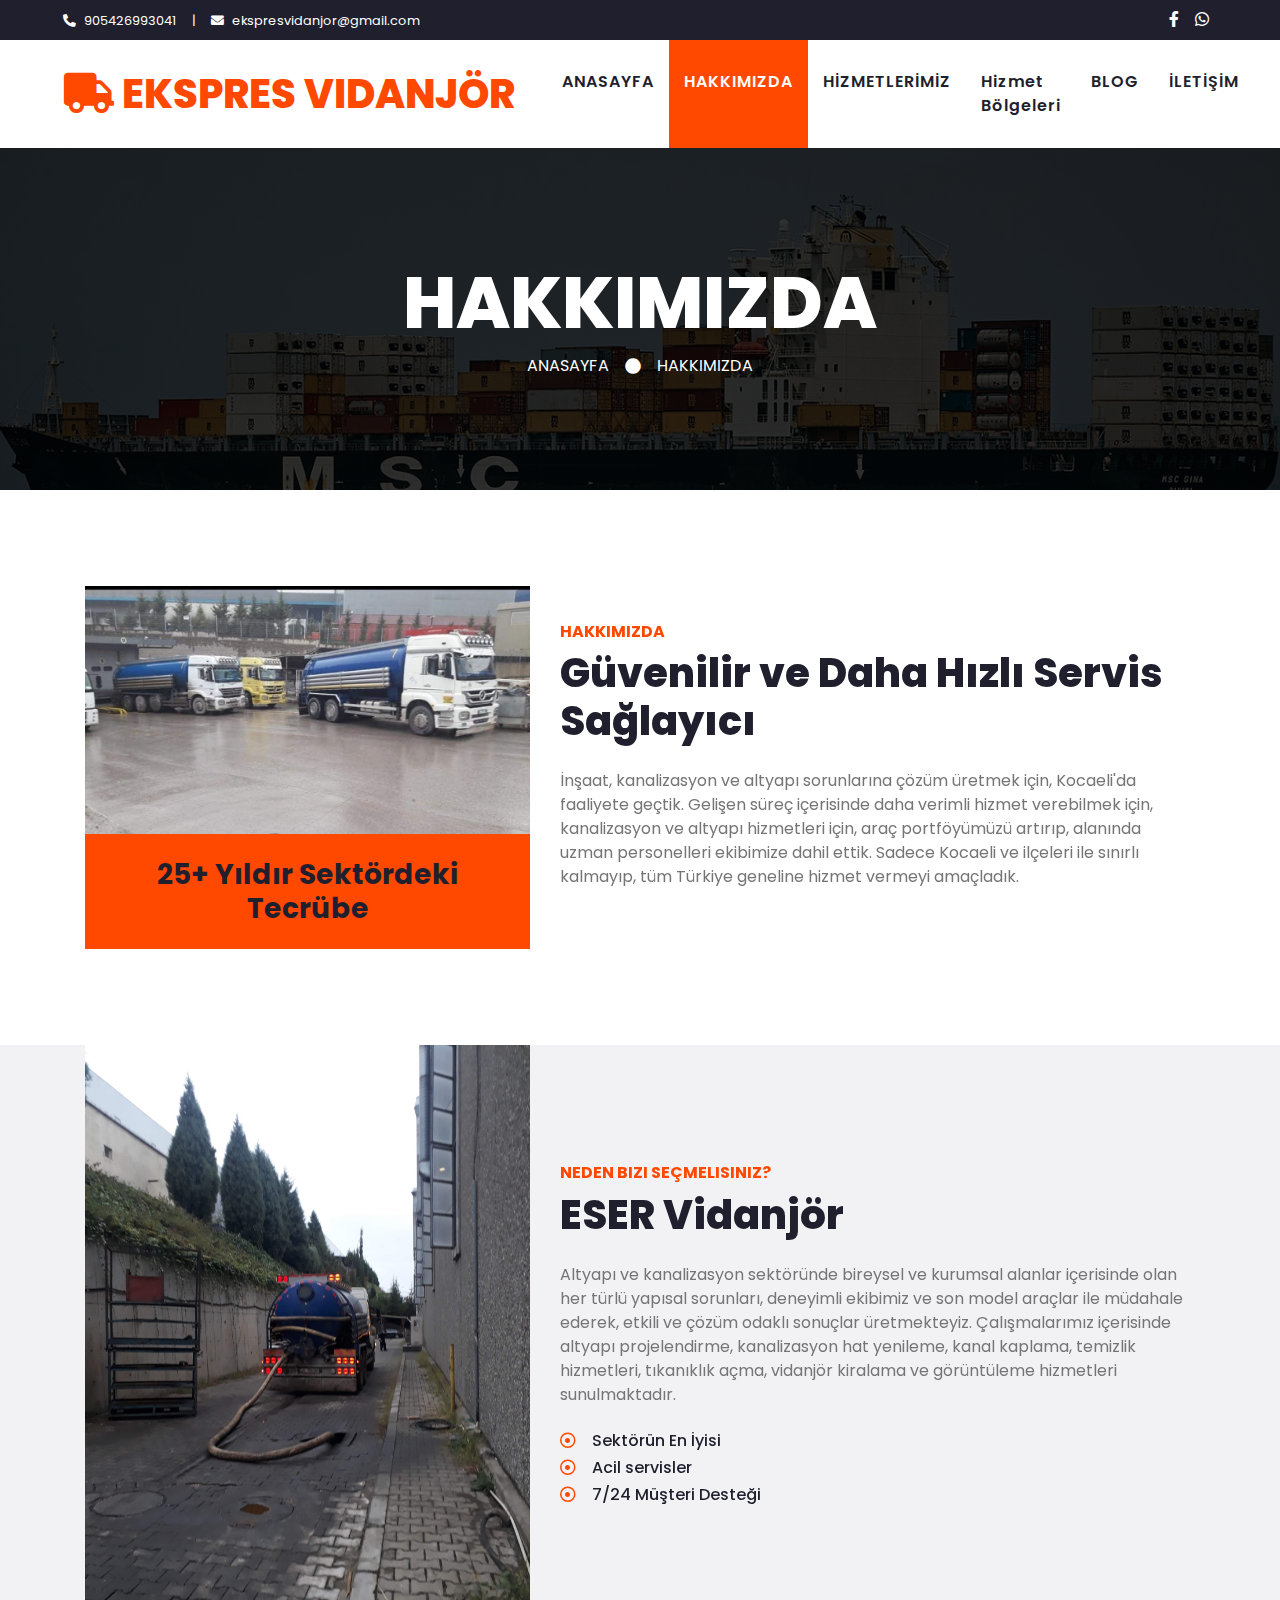
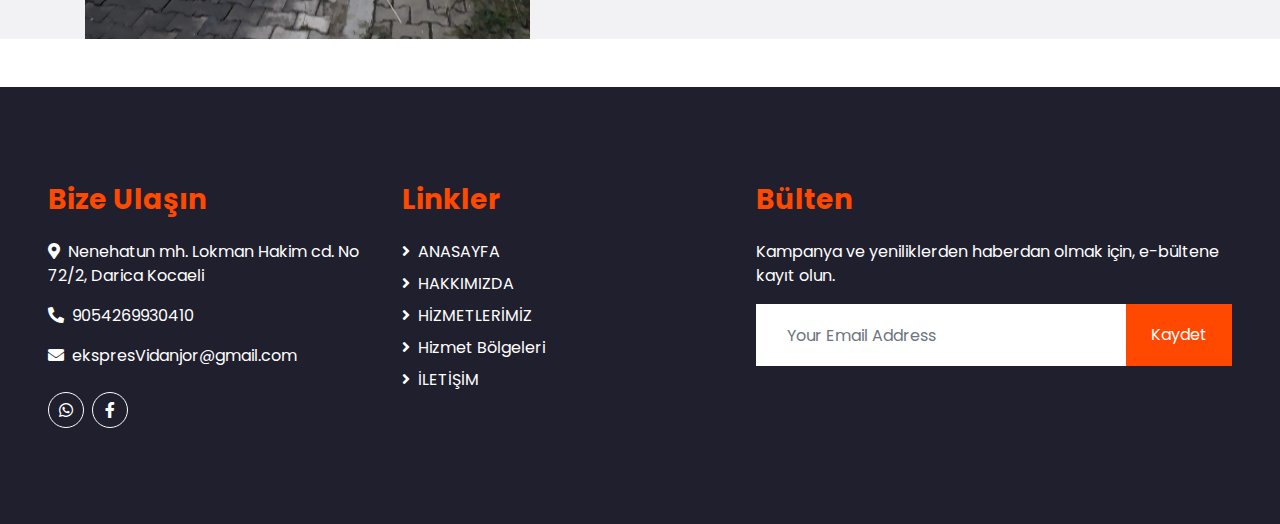
<file: about.html>
<!DOCTYPE html>
<html lang="en">

<head>
    <meta charset="utf-8">
    <title>Ekspres Vidanjör</title>
    <meta content="width=device-width, initial-scale=1.0" name="viewport">
    <meta content="Free HTML Templates" name="keywords">
    <meta content="Free HTML Templates" name="description">

    <!-- Favicon -->
    <link href="img/favicon.ico" rel="icon">

    <!-- Google Web Fonts -->
    <link rel="preconnect" href="https://fonts.gstatic.com">
    <link href="https://fonts.googleapis.com/css2?family=Poppins:wght@100;200;300;400;500;600;700;800;900&display=swap" rel="stylesheet">

    <!-- Font Awesome -->
    <link href="https://cdnjs.cloudflare.com/ajax/libs/font-awesome/5.10.0/css/all.min.css" rel="stylesheet">

    <!-- Libraries Stylesheet -->
    <link href="lib/owlcarousel/assets/owl.carousel.min.css" rel="stylesheet">

    <!-- Customized Bootstrap Stylesheet -->
    <link href="css/style.css" rel="stylesheet">
</head>

<body>
    <!-- Topbar Start -->
    <div class="container-fluid bg-dark">
        <div class="row py-2 px-lg-5">
            <div class="col-lg-6 text-center text-lg-left mb-2 mb-lg-0">
                <div class="d-inline-flex align-items-center text-white">
                    <small><i class="fa fa-phone-alt mr-2"></i>905426993041</small>
                    <small class="px-3">|</small>
                    <small><i class="fa fa-envelope mr-2"></i>ekspresvidanjor@gmail.com</small>
                </div>
            </div>
            <div class="col-lg-6 text-center text-lg-right">
                <div class="d-inline-flex align-items-center">
                    <a class="text-white px-2" href="https://www.facebook.com/profile.php?id=100063836054075&mibextid=ZbWKwL">
                        <i class="fab fa-facebook-f"></i>
                    </a>
                    <a class="text-white px-2" href="https://api.whatsapp.com/send?phone=905426993041">
                        <i class="fab fa-whatsapp"></i>
                    </a>
                </div>
            </div>
        </div>
    </div>
    <!-- Topbar End -->
	
	<div class="sticky-container">
		<ul class="sticky">
			<a class="text-green px-10" href="https://api.whatsapp.com/send?phone=905426993041">
                        <i class="fab fa-whatsapp"style="font-size: 2.73em;"></i>
                    </a>
	
		
		</ul>
	</div>
	


    <!-- Navbar Start -->
    <div class="container-fluid p-0">
        <nav class="navbar navbar-expand-lg bg-light navbar-light py-3 py-lg-0 px-lg-5">
            <a href="index.html" class="navbar-brand ml-lg-3">
                <h1 class="m-0 display-5 text-uppercase text-primary"><i class="fa fa-truck mr-2"></i>Ekspres Vidanjör</h1>
            </a>
            <button type="button" class="navbar-toggler" data-toggle="collapse" data-target="#navbarCollapse">
                <span class="navbar-toggler-icon"></span>
            </button>
            <div class="collapse navbar-collapse justify-content-between px-lg-3" id="navbarCollapse">
                <div class="navbar-nav m-auto py-0">
                    <a href="index.html" class="nav-item nav-link">ANASAYFA</a>
                    <a href="about.html" class="nav-item nav-link active">HAKKIMIZDA</a>
                    <a href="service.html" class="nav-item nav-link">HİZMETLERİMİZ</a>
                    <a href="price.html" class="nav-item nav-link">Hizmet Bölgeleri</a>
                    <a href="blog.html" class="nav-item nav-link">BLOG</a>
                    <a href="contact.html" class="nav-item nav-link">İLETİŞİM</a>
                </div>
            </div>
        </nav>
    </div>
    <!-- Navbar End -->


    <!-- Header Start -->
    <div class="jumbotron jumbotron-fluid mb-5">
        <div class="container text-center py-5">
            <h1 class="text-white display-3">HAKKIMIZDA</h1>
            <div class="d-inline-flex align-items-center text-white">
                <p class="m-0"><a class="text-white" href="">ANASAYFA</a></p>
                <i class="fa fa-circle px-3"></i>
                <p class="m-0">HAKKIMIZDA</p>
            </div>
        </div>
    </div>
    <!-- Header End -->


    <!-- About Start -->
    <div class="container-fluid py-5">
        <div class="container">
            <div class="row align-items-center">
                <div class="col-lg-5 pb-4 pb-lg-0">
                    <img class="img-fluid w-100" src="img/about.jpg" alt="">
                    <div class="bg-primary text-dark text-center p-4">
                        <h3 class="m-0">25+ Yıldır Sektördeki Tecrübe</h3>
                    </div>
                </div>
                <div class="col-lg-7">
                    <h6 class="text-primary text-uppercase font-weight-bold">HAKKIMIZDA</h6>
                    <h1 class="mb-4">Güvenilir ve Daha Hızlı Servis Sağlayıcı</h1>
                    <p class="mb-4">İnşaat, kanalizasyon ve altyapı sorunlarına çözüm üretmek için, Kocaeli'da faaliyete geçtik.

Gelişen süreç içerisinde daha verimli hizmet verebilmek için, kanalizasyon ve altyapı hizmetleri için, araç portföyümüzü artırıp, alanında uzman personelleri ekibimize dahil ettik. Sadece Kocaeli ve ilçeleri ile sınırlı kalmayıp, tüm Türkiye geneline hizmet vermeyi amaçladık.</p>
                </div>
            </div>
        </div>
        <!-- Video Modal -->
        <div class="modal fade" id="videoModal" tabindex="-1" role="dialog" aria-labelledby="exampleModalLabel" aria-hidden="true">
            <div class="modal-dialog" role="document">
                <div class="modal-content">
                    <div class="modal-body">
                        <button type="button" class="close" data-dismiss="modal" aria-label="Close">
                            <span aria-hidden="true">&times;</span>
                        </button>        
                        <!-- 16:9 aspect ratio -->
                        <div class="embed-responsive embed-responsive-16by9">
                            <iframe class="embed-responsive-item" src="" id="video"  allowscriptaccess="always" allow="autoplay"></iframe>
                        </div>
                    </div>
                </div>
            </div>
        </div>
    </div>
    <!-- About End -->


    <!-- Features Start -->
    <div class="container-fluid bg-secondary my-5">
        <div class="container">
            <div class="row align-items-center">
                <div class="col-lg-5">
                    <img class="img-fluid w-100" src="img/feature.jpg" alt="">
                </div>
                <div class="col-lg-7 py-5 py-lg-0">
                    <h6 class="text-primary text-uppercase font-weight-bold">Neden Bizi Seçmelisiniz?</h6>
                    <h1 class="mb-4">ESER Vidanjör</h1>
                    <p class="mb-4">Altyapı ve kanalizasyon sektöründe bireysel ve kurumsal alanlar içerisinde olan her türlü yapısal sorunları, deneyimli ekibimiz ve son model araçlar ile müdahale ederek, etkili ve çözüm odaklı sonuçlar üretmekteyiz.

Çalışmalarımız içerisinde altyapı projelendirme, kanalizasyon hat yenileme, kanal kaplama, temizlik hizmetleri, tıkanıklık açma, vidanjör kiralama ve görüntüleme hizmetleri sunulmaktadır.</p>
                    <ul class="list-inline">
                        <li><h6><i class="far fa-dot-circle text-primary mr-3"></i>Sektörün En İyisi</h6>
                        <li><h6><i class="far fa-dot-circle text-primary mr-3"></i>Acil servisler</h6></li>
                        <li><h6><i class="far fa-dot-circle text-primary mr-3"></i>7/24 Müşteri Desteği</h6></li>
                    </ul>
                </div>
            </div>
        </div>
    </div>
    <!-- Features End -->


  
    <!-- Footer Start -->
    <div class="container-fluid bg-dark text-white mt-5 py-5 px-sm-3 px-md-5">
        <div class="row pt-5">
            <div class="col-lg-7 col-md-6">
                <div class="row">
                    <div class="col-md-6 mb-5">
                        <h3 class="text-primary mb-4">Bize Ulaşın</h3>
                        <p><i class="fa fa-map-marker-alt mr-2"></i>Nenehatun mh. Lokman Hakim cd. No 72/2, Darica Kocaeli</p>
                        <p><i class="fa fa-phone-alt mr-2"></i>9054269930410</p>
                        <p><i class="fa fa-envelope mr-2"></i>ekspresVidanjor@gmail.com</p>
                        <div class="d-flex justify-content-start mt-4">
                            <a class="btn btn-outline-light btn-social mr-2" href="https://api.whatsapp.com/send?phone=905426993041"><i class="fab fa-whatsapp"></i></a>
                            <a class="btn btn-outline-light btn-social mr-2" href="https://www.facebook.com/profile.php?id=100063836054075&mibextid=ZbWKwL"><i class="fab fa-facebook-f"></i></a>
                        </div>
                    </div>
                    <div class="col-md-6 mb-5">
                        <h3 class="text-primary mb-4">Linkler</h3>
                        <div class="d-flex flex-column justify-content-start">
                            <a class="text-white mb-2" href="index.html"><i class="fa fa-angle-right mr-2"></i>ANASAYFA</a>
                            <a class="text-white mb-2" href="about.html"><i class="fa fa-angle-right mr-2"></i>HAKKIMIZDA</a>
                            <a class="text-white mb-2" href="service.html"><i class="fa fa-angle-right mr-2"></i>HİZMETLERİMİZ</a>
                            <a class="text-white mb-2" href="price.html"><i class="fa fa-angle-right mr-2"></i>Hizmet Bölgeleri</a>
                            <a class="text-white" href="contact.html"><i class="fa fa-angle-right mr-2"></i>İLETİŞİM</a>
                        </div>
                    </div>
                </div>
            </div>
			<div class="col-lg-5 col-md-6 mb-5">
                <h3 class="text-primary mb-4">Bülten</h3>
                <p>Kampanya ve yeniliklerden haberdan olmak için, e-bültene kayıt olun.</p>
                <div class="w-100">
                    <div class="input-group">
                        <input type="text" class="form-control border-light" style="padding: 30px;" placeholder="Your Email Address">
                        <div class="input-group-append">
                            <button class="btn btn-primary px-4">Kaydet</button>
                        </div>
                    </div>
                </div>
            </div>
 
        </div>
    </div>
    <!-- Footer End -->


    <!-- Back to Top -->
    <a href="#" class="btn btn-lg btn-primary back-to-top"><i class="fa fa-angle-double-up"></i></a>


    <!-- JavaScript Libraries -->
    <script src="https://code.jquery.com/jquery-3.4.1.min.js"></script>
    <script src="https://stackpath.bootstrapcdn.com/bootstrap/4.4.1/js/bootstrap.bundle.min.js"></script>
    <script src="lib/easing/easing.min.js"></script>
    <script src="lib/waypoints/waypoints.min.js"></script>
    <script src="lib/counterup/counterup.min.js"></script>
    <script src="lib/owlcarousel/owl.carousel.min.js"></script>

    <!-- Contact Javascript File -->
    <script src="mail/jqBootstrapValidation.min.js"></script>
    <script src="mail/contact.js"></script>

    <!-- Template Javascript -->
    <script src="js/main.js"></script>
</body>

</html>
</file>
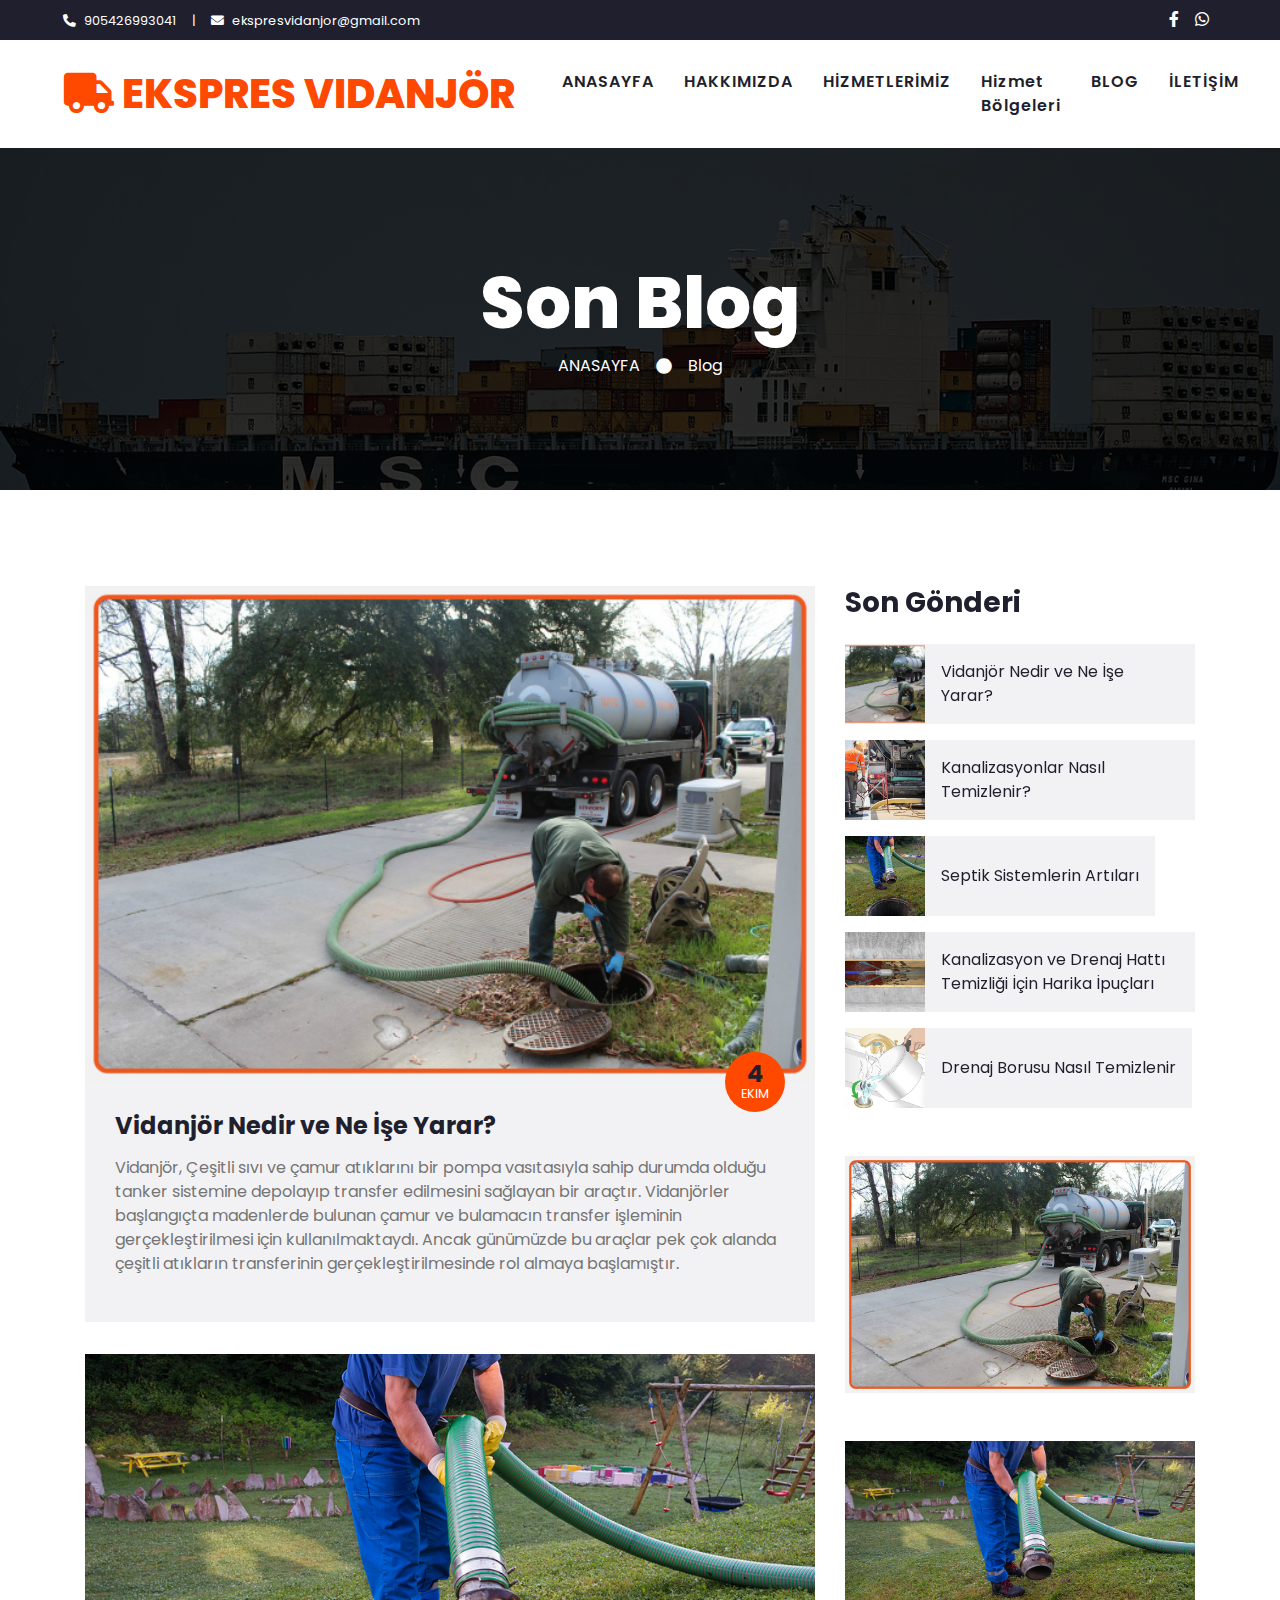
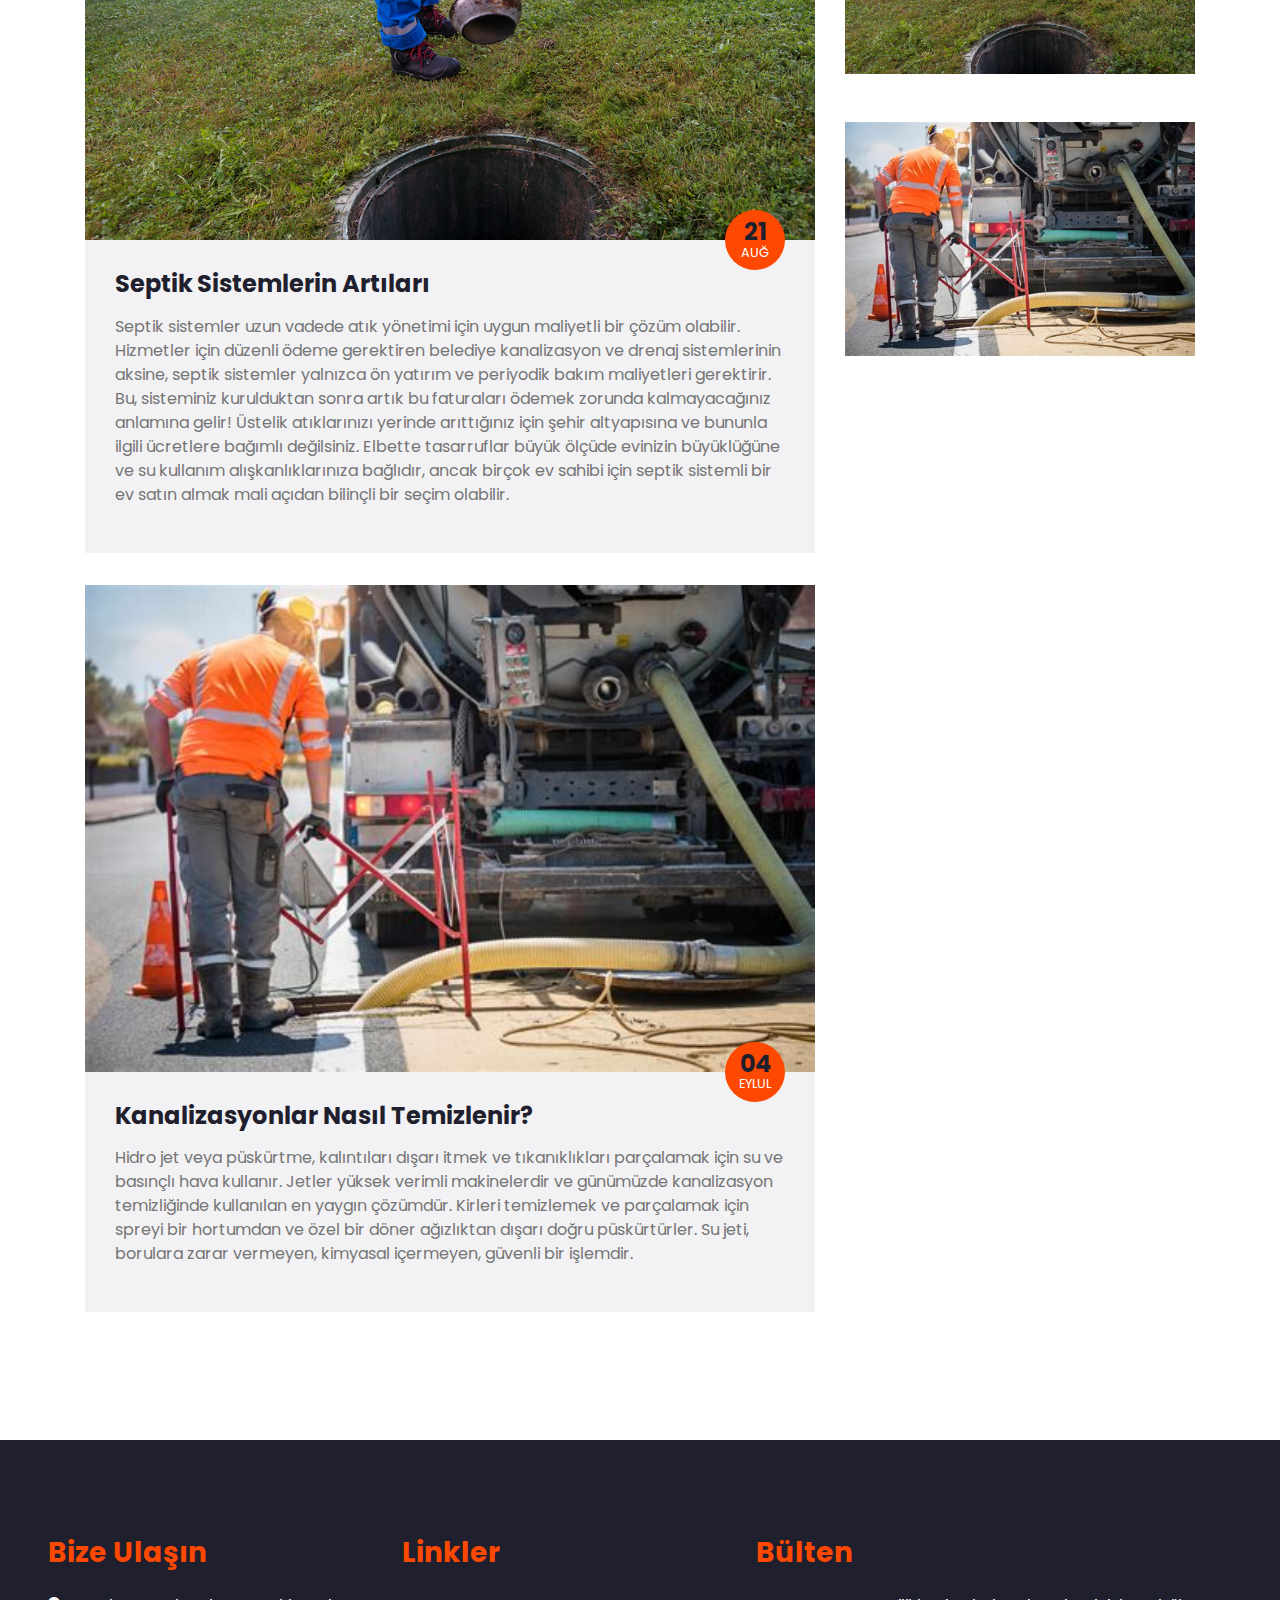
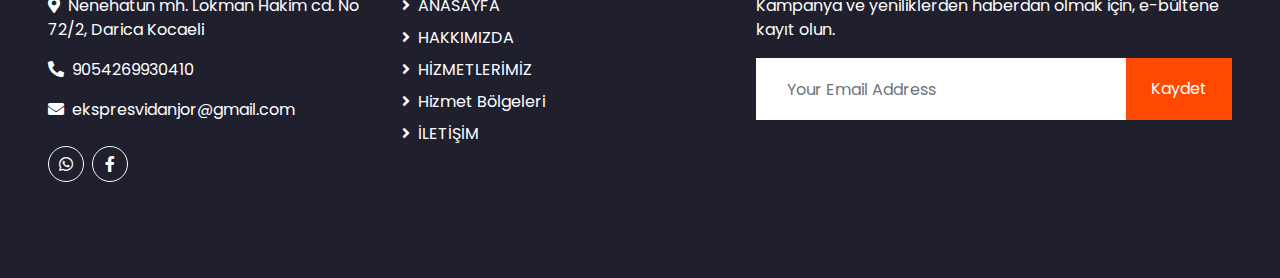
<file: blog.html>
<!DOCTYPE html>
<html lang="en">

<head>
    <meta charset="utf-8">
    <title>Ekspres Vidanjör</title>
    <meta content="width=device-width, initial-scale=1.0" name="viewport">
    <meta content="Free HTML Templates" name="keywords">
    <meta content="Free HTML Templates" name="description">

    <!-- Favicon -->
    <link href="img/favicon.ico" rel="icon">

    <!-- Google Web Fonts -->
    <link rel="preconnect" href="https://fonts.gstatic.com">
    <link href="https://fonts.googleapis.com/css2?family=Poppins:wght@100;200;300;400;500;600;700;800;900&display=swap" rel="stylesheet">

    <!-- Font Awesome -->
    <link href="https://cdnjs.cloudflare.com/ajax/libs/font-awesome/5.10.0/css/all.min.css" rel="stylesheet">

    <!-- Libraries Stylesheet -->
    <link href="lib/owlcarousel/assets/owl.carousel.min.css" rel="stylesheet">

    <!-- Customized Bootstrap Stylesheet -->
    <link href="css/style.css" rel="stylesheet">
</head>

<body>
    <!-- Topbar Start -->
    <div class="container-fluid bg-dark">
        <div class="row py-2 px-lg-5">
            <div class="col-lg-6 text-center text-lg-left mb-2 mb-lg-0">
                <div class="d-inline-flex align-items-center text-white">
                    <small><i class="fa fa-phone-alt mr-2"></i>905426993041</small>
                    <small class="px-3">|</small>
                    <small><i class="fa fa-envelope mr-2"></i>ekspresvidanjor@gmail.com</small>
                </div>
            </div>
            <div class="col-lg-6 text-center text-lg-right">
                <div class="d-inline-flex align-items-center">
                    <a class="text-white px-2" href="https://www.facebook.com/profile.php?id=100063836054075&mibextid=ZbWKwL">
                        <i class="fab fa-facebook-f"></i>
                    </a>
                    <a class="text-white px-2" href="https://api.whatsapp.com/send?phone=905426993041">
                        <i class="fab fa-whatsapp"></i>
                    </a>
                </div>
            </div>
        </div>
    </div>
    <!-- Topbar End -->
	
	<div class="sticky-container">
		<ul class="sticky">
			<a class="text-green px-10" href="https://api.whatsapp.com/send?phone=905426993041">
                        <i class="fab fa-whatsapp"style="font-size: 2.73em;"></i>
                    </a>
	
		
		</ul>
	</div>
	


    <!-- Navbar Start -->
    <div class="container-fluid p-0">
        <nav class="navbar navbar-expand-lg bg-light navbar-light py-3 py-lg-0 px-lg-5">
            <a href="index.html" class="navbar-brand ml-lg-3">
                <h1 class="m-0 display-5 text-uppercase text-primary"><i class="fa fa-truck mr-2"></i>Ekspres Vidanjör</h1>
            </a>
            <button type="button" class="navbar-toggler" data-toggle="collapse" data-target="#navbarCollapse">
                <span class="navbar-toggler-icon"></span>
            </button>
            <div class="collapse navbar-collapse justify-content-between px-lg-3" id="navbarCollapse">
                <div class="navbar-nav m-auto py-0">
                    <a href="index.html" class="nav-item nav-link">ANASAYFA</a>
                    <a href="about.html" class="nav-item nav-link">HAKKIMIZDA</a>
                    <a href="service.html" class="nav-item nav-link">HİZMETLERİMİZ</a>
                    <a href="price.html" class="nav-item nav-link">Hizmet Bölgeleri</a>
                    <a href="blog.html" class="nav-item nav-link">BLOG</a>
                    <a href="contact.html" class="nav-item nav-link">İLETİŞİM</a>
                </div>
            </div>
        </nav>
    </div>
    <!-- Navbar End -->


    <!-- Header Start -->
    <div class="jumbotron jumbotron-fluid mb-5">
        <div class="container text-center py-5">
            <h1 class="text-white display-3">Son Blog</h1>
            <div class="d-inline-flex align-items-center text-white">
                <p class="m-0"><a class="text-white" href="index.html">ANASAYFA</a></p>
                <i class="fa fa-circle px-3"></i>
                <p class="m-0">Blog</p>
            </div>
        </div>
    </div>
    <!-- Header End -->


    <!-- Blog Start -->
    <div class="container py-5">
        <div class="row">
            <!-- Blog Grid Start -->
            <div class="col-lg-8">
                <div class="row">
                    <div class="col-md-12 mb-3">
                        <div class="position-relative">
                            <img class="img-fluid w-100" src="img/blog-1.jpg" alt="">
                            <div class="position-absolute bg-primary d-flex flex-column align-items-center justify-content-center rounded-circle"
                                style="width: 60px; height: 60px; bottom: -30px; right: 30px;">
                                <h4 class="font-weight-bold mb-n1">4</h4>
                                <small class="text-white text-uppercase">Ekim</small>
                            </div>
                        </div>
                        <div class="bg-secondary mb-3" style="padding: 30px;">
                       
                            <h4 class="font-weight-bold mb-3">Vidanjör Nedir ve Ne İşe Yarar?</h4>
                            <p>Vidanjör, Çeşitli sıvı ve çamur atıklarını bir pompa vasıtasıyla sahip durumda olduğu tanker sistemine depolayıp transfer edilmesini sağlayan bir araçtır. Vidanjörler başlangıçta madenlerde bulunan çamur ve bulamacın transfer işleminin gerçekleştirilmesi için kullanılmaktaydı. Ancak günümüzde bu araçlar pek çok alanda çeşitli atıkların transferinin gerçekleştirilmesinde rol almaya başlamıştır.</p>
                            
                        </div>
                    </div>
                    <div class="col-md-12 mb-3">
                        <div class="position-relative">
                            <img class="img-fluid w-100" src="img/blog-2.jpg" alt="">
                            <div class="position-absolute bg-primary d-flex flex-column align-items-center justify-content-center rounded-circle"
                                style="width: 60px; height: 60px; bottom: -30px; right: 30px;">
                                <h4 class="font-weight-bold mb-n1">21</h4>
                                <small class="text-white text-uppercase">Auğ</small>
                            </div>
                        </div>
                        <div class="bg-secondary mb-3" style="padding: 30px;">
                          
                            <h4 class="font-weight-bold mb-3">Septik Sistemlerin Artıları</h4>
                            <p>Septik sistemler uzun vadede atık yönetimi için uygun maliyetli bir çözüm olabilir.
								Hizmetler için düzenli ödeme gerektiren belediye kanalizasyon ve drenaj sistemlerinin aksine, septik sistemler yalnızca ön yatırım ve periyodik bakım maliyetleri gerektirir.
								Bu, sisteminiz kurulduktan sonra artık bu faturaları ödemek zorunda kalmayacağınız anlamına gelir!
								Üstelik atıklarınızı yerinde arıttığınız için şehir altyapısına ve bununla ilgili ücretlere bağımlı değilsiniz.
								Elbette tasarruflar büyük ölçüde evinizin büyüklüğüne ve su kullanım alışkanlıklarınıza bağlıdır, ancak birçok ev sahibi için septik sistemli bir ev satın almak mali açıdan bilinçli bir seçim olabilir.</p>
                           
                        </div>
                    </div>
                    <div class="col-md-12 mb-3">
                        <div class="position-relative">
                            <img class="img-fluid w-100" src="img/swr.jpg" alt="">
                            <div class="position-absolute bg-primary d-flex flex-column align-items-center justify-content-center rounded-circle"
                                style="width: 60px; height: 60px; bottom: -30px; right: 30px;">
                                <h4 class="font-weight-bold mb-n1">04</h4>
                                <small class="text-white text-uppercase">Eylul</small>
                            </div>
                        </div>
                        <div class="bg-secondary mb-3" style="padding: 30px;">
                            <h4 class="font-weight-bold mb-3">Kanalizasyonlar Nasıl Temizlenir?</h4>
                            <p>Hidro jet veya püskürtme, kalıntıları dışarı itmek ve tıkanıklıkları parçalamak için su ve basınçlı hava kullanır. Jetler yüksek verimli makinelerdir ve günümüzde kanalizasyon temizliğinde kullanılan en yaygın çözümdür. Kirleri temizlemek ve parçalamak için spreyi bir hortumdan ve özel bir döner ağızlıktan dışarı doğru püskürtürler. Su jeti, borulara zarar vermeyen, kimyasal içermeyen, güvenli bir işlemdir.</p>
                           
                        </div>
                    </div>
                </div>
            </div>
            <!-- Blog Grid End -->

            <!-- Sidebar Start -->
            <div class="col-lg-4 mt-5 mt-lg-0">

                <!-- Recent Post Start -->
                <div class="mb-5">
                    <h3 class="mb-4">Son Gönderi</h3>
                    <div class="d-flex mb-3">
                        <img class="img-fluid" src="img/blog-1.jpg" style="width: 80px; height: 80px; object-fit: cover;" alt="">
                        <a href="" class="d-flex align-items-center bg-secondary text-dark text-decoration-none px-3" style="height: 80px;">
                            Vidanjör Nedir ve Ne İşe Yarar?
                        </a>
                    </div>
                    <div class="d-flex mb-3">
                        <img class="img-fluid" src="img/swr.jpg" style="width: 80px; height: 80px; object-fit: cover;" alt="">
                        <a href="" class="d-flex align-items-center bg-secondary text-dark text-decoration-none px-3" style="height: 80px;">
                            Kanalizasyonlar Nasıl Temizlenir?
                        </a>
                    </div>
                    <div class="d-flex mb-3">
                        <img class="img-fluid" src="img/blog-2.jpg" style="width: 80px; height: 80px; object-fit: cover;" alt="">
                        <a href="" class="d-flex align-items-center bg-secondary text-dark text-decoration-none px-3" style="height: 80px;">
                            Septik Sistemlerin Artıları
                        </a>
                    </div>
                    <div class="d-flex mb-3">
                        <img class="img-fluid" src="img/tip.jpg" style="width: 80px; height: 80px; object-fit: cover;" alt="">
                        <a href="" class="d-flex align-items-center bg-secondary text-dark text-decoration-none px-3" style="height: 80px;">
                            Kanalizasyon ve Drenaj Hattı Temizliği İçin Harika İpuçları
                        </a>
                    </div>
                    <div class="d-flex mb-3">
                        <img class="img-fluid" src="img/aid.jpg" style="width: 80px; height: 80px; object-fit: cover;" alt="">
                        <a href="" class="d-flex align-items-center bg-secondary text-dark text-decoration-none px-3" style="height: 80px;">
                            Drenaj Borusu Nasıl Temizlenir
                        </a>
                    </div>
                </div>
                <!-- Recent Post End -->

                <!-- Image Start -->
                <div class="mb-5">
                    <img src="img/blog-1.jpg" alt="" class="img-fluid">
                </div>
                <!-- Image End -->
                <!-- Image Start -->
                <div class="mb-5">
                    <img src="img/blog-2.jpg" alt="" class="img-fluid">
                </div>
                <!-- Image End -->
				<!-- Image Start -->
                <div class="mb-5">
                    <img src="img/swr.jpg" alt="" class="img-fluid">
                </div>
                <!-- Image End -->

            </div>
            <!-- Sidebar End -->
        </div>
    </div>
    <!-- Blog End -->


    <!-- Footer Start -->
    <div class="container-fluid bg-dark text-white mt-5 py-5 px-sm-3 px-md-5">
        <div class="row pt-5">
            <div class="col-lg-7 col-md-6">
                <div class="row">
                    <div class="col-md-6 mb-5">
                        <h3 class="text-primary mb-4">Bize Ulaşın</h3>
                        <p><i class="fa fa-map-marker-alt mr-2"></i>Nenehatun mh. Lokman Hakim cd. No 72/2, Darica Kocaeli</p>
                        <p><i class="fa fa-phone-alt mr-2"></i>9054269930410</p>
                        <p><i class="fa fa-envelope mr-2"></i>ekspresvidanjor@gmail.com</p>
                        <div class="d-flex justify-content-start mt-4">
                            <a class="btn btn-outline-light btn-social mr-2" href="https://api.whatsapp.com/send?phone=905426993041"><i class="fab fa-whatsapp"></i></a>
                            <a class="btn btn-outline-light btn-social mr-2" href="https://www.facebook.com/profile.php?id=100063836054075&mibextid=ZbWKwL"><i class="fab fa-facebook-f"></i></a>
                        </div>
                    </div>
                    <div class="col-md-6 mb-5">
                        <h3 class="text-primary mb-4">Linkler</h3>
                        <div class="d-flex flex-column justify-content-start">
                            <a class="text-white mb-2" href="index.html"><i class="fa fa-angle-right mr-2"></i>ANASAYFA</a>
                            <a class="text-white mb-2" href="about.html"><i class="fa fa-angle-right mr-2"></i>HAKKIMIZDA</a>
                            <a class="text-white mb-2" href="service.html"><i class="fa fa-angle-right mr-2"></i>HİZMETLERİMİZ</a>
                            <a class="text-white mb-2" href="price.html"><i class="fa fa-angle-right mr-2"></i>Hizmet Bölgeleri</a>
                            <a class="text-white" href="contact.html"><i class="fa fa-angle-right mr-2"></i>İLETİŞİM</a>
                        </div>
                    </div>
                </div>
            </div>
            <div class="col-lg-5 col-md-6 mb-5">
                <h3 class="text-primary mb-4">Bülten</h3>
                <p>Kampanya ve yeniliklerden haberdan olmak için, e-bültene kayıt olun.</p>
                <div class="w-100">
                    <div class="input-group">
                        <input type="text" class="form-control border-light" style="padding: 30px;" placeholder="Your Email Address">
                        <div class="input-group-append">
                            <button class="btn btn-primary px-4">Kaydet</button>
                        </div>
                    </div>
                </div>
            </div>
        </div>
    </div>
    <!-- Footer End -->


    <!-- Back to Top -->
    <a href="#" class="btn btn-lg btn-primary back-to-top"><i class="fa fa-angle-double-up"></i></a>


    <!-- JavaScript Libraries -->
    <script src="https://code.jquery.com/jquery-3.4.1.min.js"></script>
    <script src="https://stackpath.bootstrapcdn.com/bootstrap/4.4.1/js/bootstrap.bundle.min.js"></script>
    <script src="lib/easing/easing.min.js"></script>
    <script src="lib/waypoints/waypoints.min.js"></script>
    <script src="lib/counterup/counterup.min.js"></script>
    <script src="lib/owlcarousel/owl.carousel.min.js"></script>

    <!-- Contact Javascript File -->
    <script src="mail/jqBootstrapValidation.min.js"></script>
    <script src="mail/contact.js"></script>

    <!-- Template Javascript -->
    <script src="js/main.js"></script>
</body>

</html>
</file>
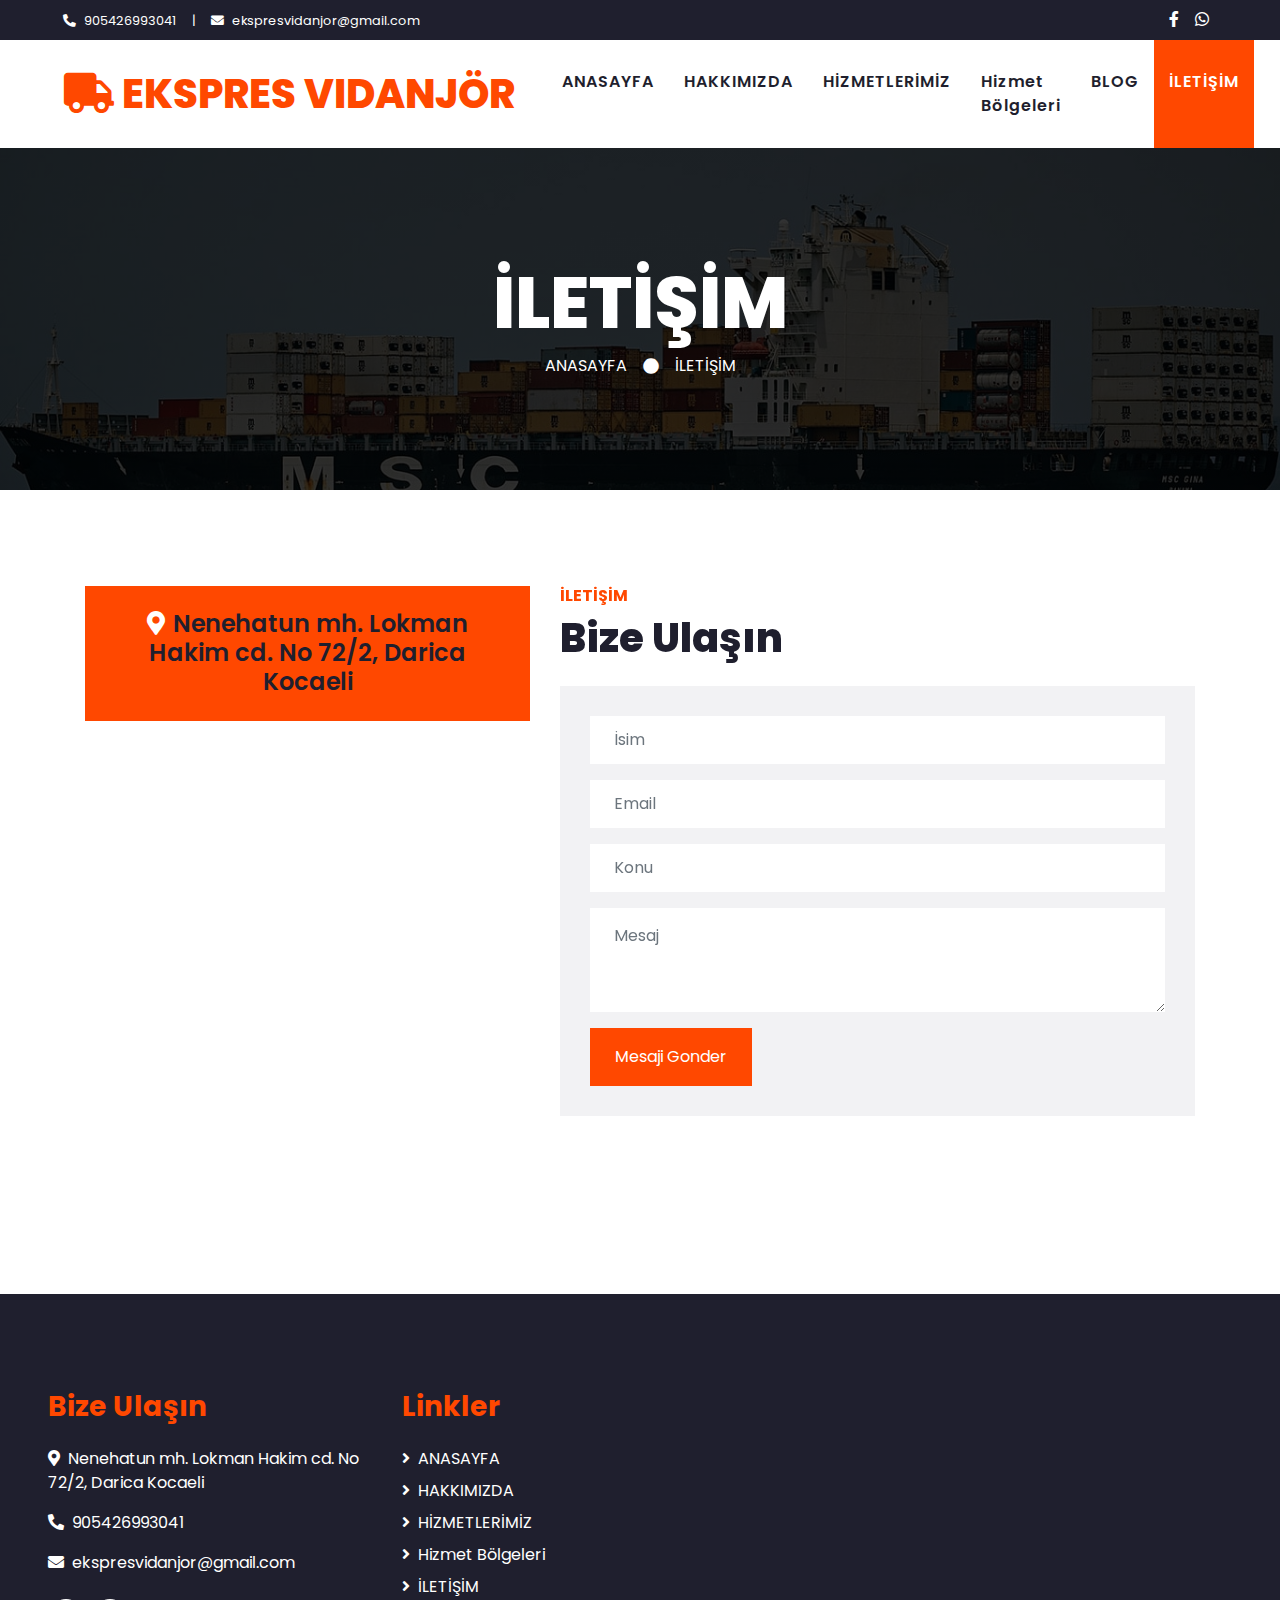
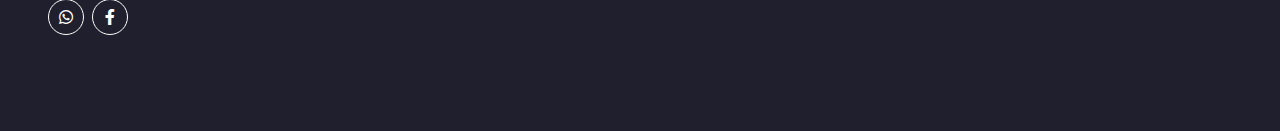
<file: contact.html>
<!DOCTYPE html>
<html lang="en">

<head>
    <meta charset="utf-8">
    <title>Ekspres Vidanjör</title>
    <meta content="width=device-width, initial-scale=1.0" name="viewport">
    <meta content="Free HTML Templates" name="keywords">
    <meta content="Free HTML Templates" name="description">

    <!-- Favicon -->
    <link href="img/favicon.ico" rel="icon">

    <!-- Google Web Fonts -->
    <link rel="preconnect" href="https://fonts.gstatic.com">
    <link href="https://fonts.googleapis.com/css2?family=Poppins:wght@100;200;300;400;500;600;700;800;900&display=swap" rel="stylesheet">

    <!-- Font Awesome -->
    <link href="https://cdnjs.cloudflare.com/ajax/libs/font-awesome/5.10.0/css/all.min.css" rel="stylesheet">

    <!-- Libraries Stylesheet -->
    <link href="lib/owlcarousel/assets/owl.carousel.min.css" rel="stylesheet">

    <!-- Customized Bootstrap Stylesheet -->
    <link href="css/style.css" rel="stylesheet">
</head>

<body>
    <!-- Topbar Start -->
    <div class="container-fluid bg-dark">
        <div class="row py-2 px-lg-5">
            <div class="col-lg-6 text-center text-lg-left mb-2 mb-lg-0">
                <div class="d-inline-flex align-items-center text-white">
                    <small><i class="fa fa-phone-alt mr-2"></i>905426993041</small>
                    <small class="px-3">|</small>
                    <small><i class="fa fa-envelope mr-2"></i>ekspresvidanjor@gmail.com</small>
                </div>
            </div>
            <div class="col-lg-6 text-center text-lg-right">
                <div class="d-inline-flex align-items-center">
                   <a class="text-white px-2" href="https://www.facebook.com/profile.php?id=100063836054075&mibextid=ZbWKwL">
                        <i class="fab fa-facebook-f"></i>
                    </a>
                    <a class="text-white px-2" href="https://api.whatsapp.com/send?phone=905426993041">
                        <i class="fab fa-whatsapp"></i>
                    </a>
                </div>
            </div>
        </div>
    </div>
    <!-- Topbar End -->
	
	<div class="sticky-container">
		<ul class="sticky">
			<a class="text-green px-10" href="https://api.whatsapp.com/send?phone=905426993041">
                        <i class="fab fa-whatsapp"style="font-size: 2.73em;"></i>
                    </a>
	
		
		</ul>
	</div>
	


    <!-- Navbar Start -->
    <div class="container-fluid p-0">
        <nav class="navbar navbar-expand-lg bg-light navbar-light py-3 py-lg-0 px-lg-5">
            <a href="index.html" class="navbar-brand ml-lg-3">
                <h1 class="m-0 display-5 text-uppercase text-primary"><i class="fa fa-truck mr-2"></i>Ekspres Vidanjör</h1>
            </a>
            <button type="button" class="navbar-toggler" data-toggle="collapse" data-target="#navbarCollapse">
                <span class="navbar-toggler-icon"></span>
            </button>
            <div class="collapse navbar-collapse justify-content-between px-lg-3" id="navbarCollapse">
                <div class="navbar-nav m-auto py-0">
                    <a href="index.html" class="nav-item nav-link">ANASAYFA</a>
                    <a href="about.html" class="nav-item nav-link">HAKKIMIZDA</a>
                    <a href="service.html" class="nav-item nav-link">HİZMETLERİMİZ</a>
                    <a href="price.html" class="nav-item nav-link">Hizmet Bölgeleri</a>
                    <a href="blog.html" class="nav-item nav-link">BLOG</a>
                    <a href="contact.html" class="nav-item nav-link active">İLETİŞİM</a>
                </div>
            </div>
        </nav>
    </div>
    <!-- Navbar End -->


    <!-- Header Start -->
    <div class="jumbotron jumbotron-fluid mb-5">
        <div class="container text-center py-5">
            <h1 class="text-white display-3">İLETİŞİM</h1>
            <div class="d-inline-flex align-items-center text-white">
                <p class="m-0"><a class="text-white" href="">ANASAYFA</a></p>
                <i class="fa fa-circle px-3"></i>
                <p class="m-0">İLETİŞİM</p>
            </div>
        </div>
    </div>
    <!-- Header End -->


    <!-- Contact Start -->
    <div class="container-fluid py-5">
        <div class="container">
            <div class="row">
                <div class="col-lg-5 pb-4 pb-lg-0">
                    <div class="bg-primary text-dark text-center p-4">
                        <h4 class="m-0"><i class="fa fa-map-marker-alt text-white mr-2"></i>Nenehatun mh. Lokman Hakim cd. No 72/2, Darica Kocaeli</h4>
                    </div>
                    <iframe style="width: 100%; height: 470px;"
                        src="https://www.google.com/maps/embed?pb=!1m18!1m12!1m3!1d3022.0868277387926!2d29.384880315096904!3d40.76011497932676!2m3!1f0!2f0!3f0!3m2!1i1024!2i768!4f13.1!3m3!1m2!1s0x14cae00ac98d99c3%3A0xb3fc113ac81602f9!2sDar%C4%B1ca+Belediyesi!5e0!3m2!1str!2s!4v1482152694842"
                        frameborder="0" style="border:0;" allowfullscreen="" aria-hidden="false" tabindex="0"></iframe>
                </div>
                <div class="col-lg-7">
                    <h6 class="text-primary text-uppercase font-weight-bold">İLETİŞİM</h6>
                    <h1 class="mb-4">Bize Ulaşın</h1>
                    <div class="contact-form bg-secondary" style="padding: 30px;">
                        <div id="success"></div>
                        <form name="sentMessage" id="contactForm" novalidate="novalidate">
                            <div class="control-group">
                                <input type="text" class="form-control border-0 p-4" id="name" placeholder="İsim"
                                    required="required" data-validation-required-message="Please enter your name" />
                                <p class="help-block text-danger"></p>
                            </div>
                            <div class="control-group">
                                <input type="email" class="form-control border-0 p-4" id="email" placeholder="Email"
                                    required="required" data-validation-required-message="Please enter your email" />
                                <p class="help-block text-danger"></p>
                            </div>
                            <div class="control-group">
                                <input type="text" class="form-control border-0 p-4" id="subject" placeholder="Konu"
                                    required="required" data-validation-required-message="Please enter a subject" />
                                <p class="help-block text-danger"></p>
                            </div>
                            <div class="control-group">
                                <textarea class="form-control border-0 py-3 px-4" rows="3" id="message" placeholder="Mesaj"
                                    required="required"
                                    data-validation-required-message="Please enter your message"></textarea>
                                <p class="help-block text-danger"></p>
                            </div>
                            <div>
                                <button class="btn btn-primary py-3 px-4" type="submit" id="sendMessageButton">Mesaji Gonder</button>
                            </div>
                        </form>
                    </div>
                </div>
            </div>
        </div>
    </div>
    <!-- Contact End -->


    <!-- Footer Start -->
    <div class="container-fluid bg-dark text-white mt-5 py-5 px-sm-3 px-md-5">
        <div class="row pt-5">
            <div class="col-lg-7 col-md-6">
                <div class="row">
                    <div class="col-md-6 mb-5">
                        <h3 class="text-primary mb-4">Bize Ulaşın</h3>
                        <p><i class="fa fa-map-marker-alt mr-2"></i>Nenehatun mh. Lokman Hakim cd. No 72/2, Darica Kocaeli</p>
                        <p><i class="fa fa-phone-alt mr-2"></i>905426993041</p>
                        <p><i class="fa fa-envelope mr-2"></i>ekspresvidanjor@gmail.com</p>
                        <div class="d-flex justify-content-start mt-4">
                            <a class="btn btn-outline-light btn-social mr-2" href="https://api.whatsapp.com/send?phone=905426993041"><i class="fab fa-whatsapp"></i></a>
                            <a class="btn btn-outline-light btn-social mr-2" href="https://www.facebook.com/profile.php?id=100063836054075&mibextid=ZbWKwL"><i class="fab fa-facebook-f"></i></a>
                        </div>
                    </div>
                    <div class="col-md-6 mb-5">
                        <h3 class="text-primary mb-4">Linkler</h3>
                        <div class="d-flex flex-column justify-content-start">
                            <a class="text-white mb-2" href="#"><i class="fa fa-angle-right mr-2"></i>ANASAYFA</a>
                            <a class="text-white mb-2" href="#"><i class="fa fa-angle-right mr-2"></i>HAKKIMIZDA</a>
                            <a class="text-white mb-2" href="#"><i class="fa fa-angle-right mr-2"></i>HİZMETLERİMİZ</a>
                            <a class="text-white mb-2" href="#"><i class="fa fa-angle-right mr-2"></i>Hizmet Bölgeleri</a>
                            <a class="text-white" href="#"><i class="fa fa-angle-right mr-2"></i>İLETİŞİM</a>
                        </div>
                    </div>
                </div>
            </div>

        </div>
    </div>

    <!-- Footer End -->


    <!-- Back to Top -->
    <a href="#" class="btn btn-lg btn-primary back-to-top"><i class="fa fa-angle-double-up"></i></a>


    <!-- JavaScript Libraries -->
    <script src="https://code.jquery.com/jquery-3.4.1.min.js"></script>
    <script src="https://stackpath.bootstrapcdn.com/bootstrap/4.4.1/js/bootstrap.bundle.min.js"></script>
    <script src="lib/easing/easing.min.js"></script>
    <script src="lib/waypoints/waypoints.min.js"></script>
    <script src="lib/counterup/counterup.min.js"></script>
    <script src="lib/owlcarousel/owl.carousel.min.js"></script>

    <!-- Contact Javascript File -->
    <script src="mail/jqBootstrapValidation.min.js"></script>
    <script src="mail/contact.js"></script>

    <!-- Template Javascript -->
    <script src="js/main.js"></script>
</body>

</html>
</file>
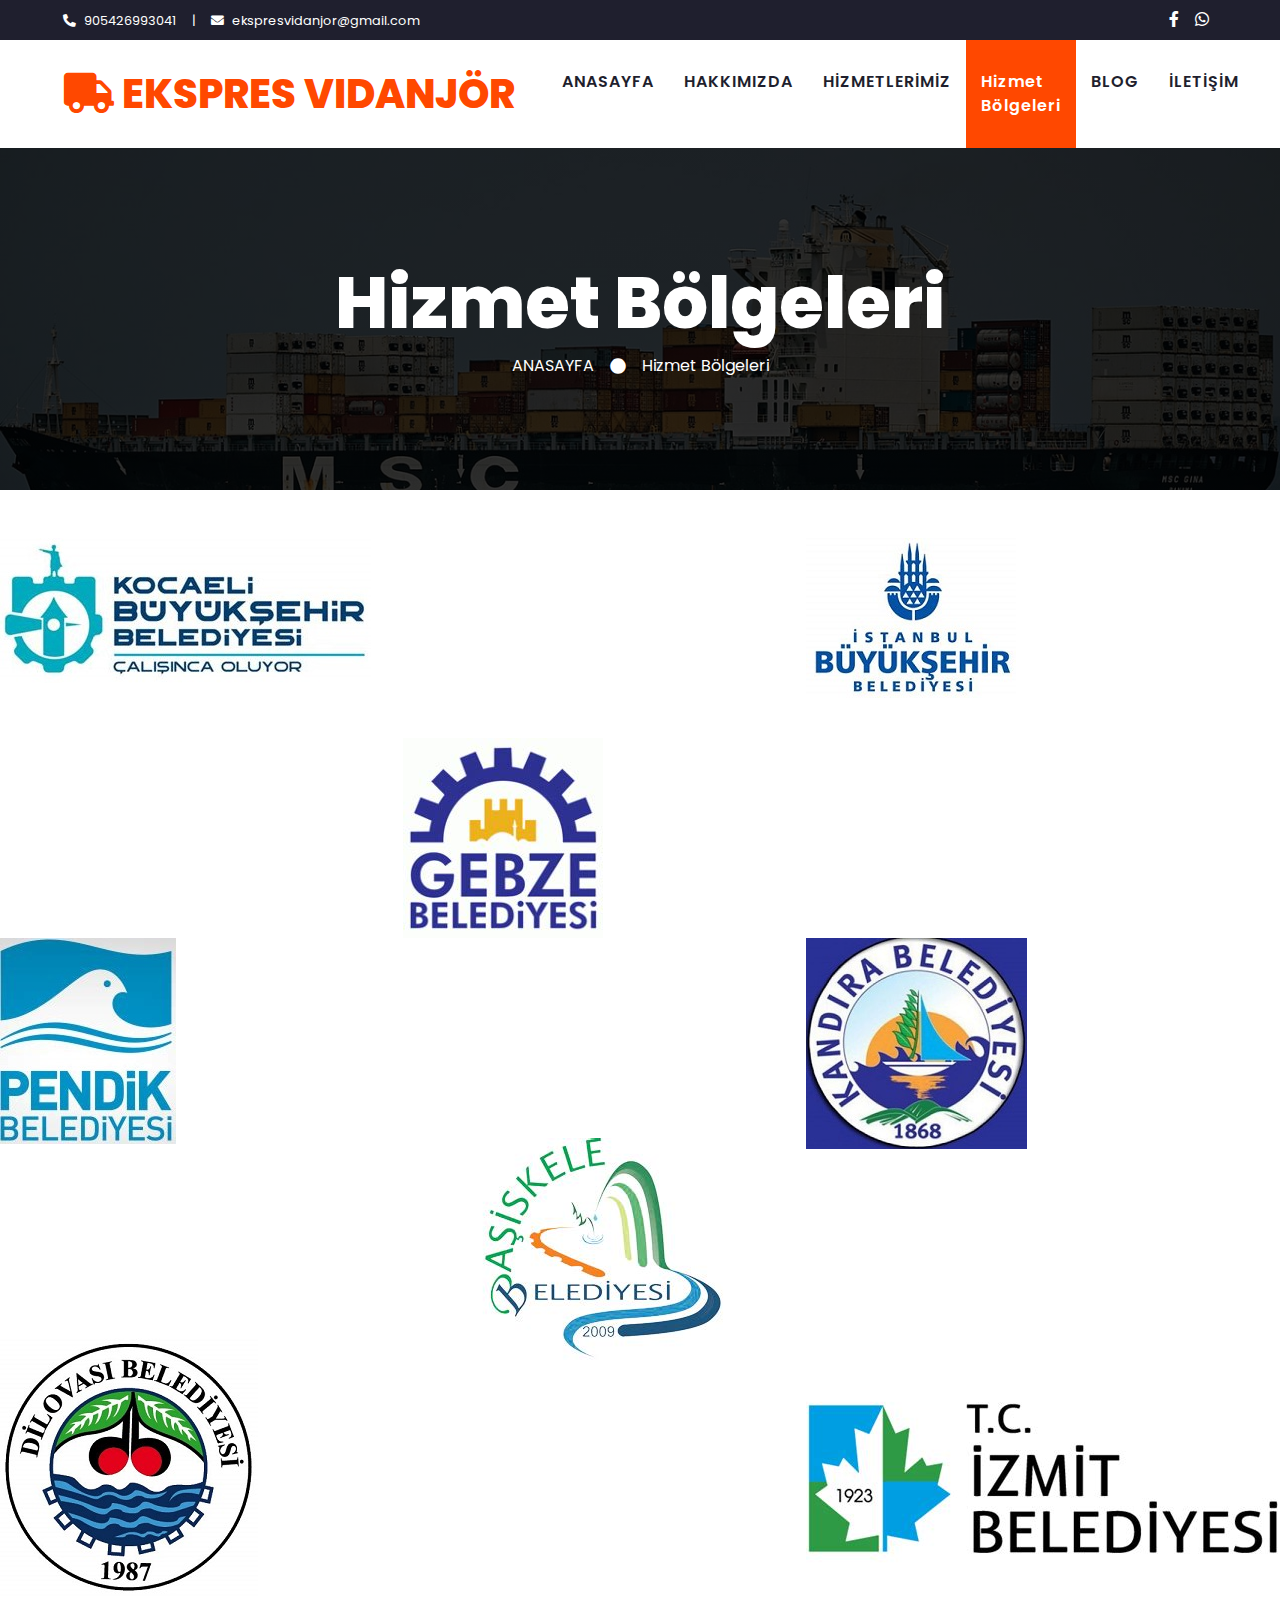
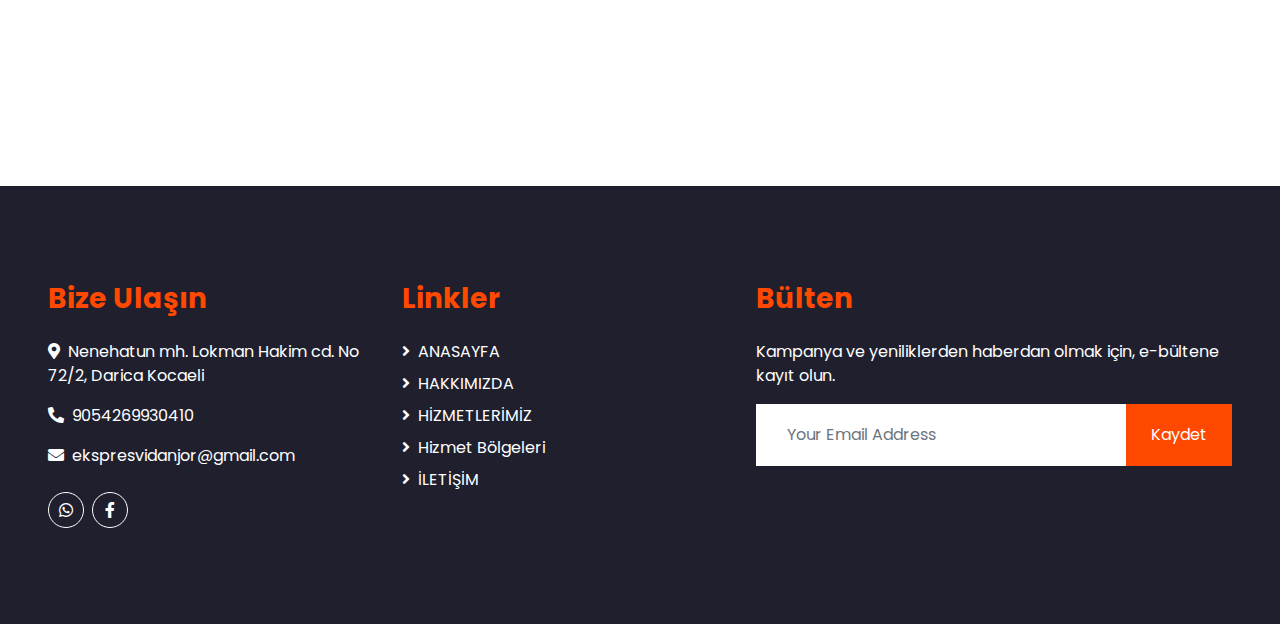
<file: price.html>
<!DOCTYPE html>
<html lang="en">

<head>
    <meta charset="utf-8">
    <title>Ekspres Vidanjör</title>
    <meta content="width=device-width, initial-scale=1.0" name="viewport">
    <meta content="Free HTML Templates" name="keywords">
    <meta content="Free HTML Templates" name="description">

    <!-- Favicon -->
    <link href="img/favicon.ico" rel="icon">

    <!-- Google Web Fonts -->
    <link rel="preconnect" href="https://fonts.gstatic.com">
    <link href="https://fonts.googleapis.com/css2?family=Poppins:wght@100;200;300;400;500;600;700;800;900&display=swap" rel="stylesheet">

    <!-- Font Awesome -->
    <link href="https://cdnjs.cloudflare.com/ajax/libs/font-awesome/5.10.0/css/all.min.css" rel="stylesheet">

    <!-- Libraries Stylesheet -->
    <link href="lib/owlcarousel/assets/owl.carousel.min.css" rel="stylesheet">

    <!-- Customized Bootstrap Stylesheet -->
    <link href="css/style.css" rel="stylesheet">
</head>

<body>
    <!-- Topbar Start -->
    <div class="container-fluid bg-dark">
        <div class="row py-2 px-lg-5">
            <div class="col-lg-6 text-center text-lg-left mb-2 mb-lg-0">
                <div class="d-inline-flex align-items-center text-white">
                    <small><i class="fa fa-phone-alt mr-2"></i>905426993041</small>
                    <small class="px-3">|</small>
                    <small><i class="fa fa-envelope mr-2"></i>ekspresvidanjor@gmail.com</small>
                </div>
            </div>
            <div class="col-lg-6 text-center text-lg-right">
                <div class="d-inline-flex align-items-center">
                    <a class="text-white px-2" href="https://www.facebook.com/profile.php?id=100063836054075&mibextid=ZbWKwL">
                        <i class="fab fa-facebook-f"></i>
                    </a>
                    <a class="text-white px-2" href="https://api.whatsapp.com/send?phone=905426993041">
                        <i class="fab fa-whatsapp"></i>
                    </a>

                </div>
            </div>
        </div>
    </div>
    <!-- Topbar End -->
	
	<div class="sticky-container">
		<ul class="sticky">
			<a class="text-green px-10" href="https://api.whatsapp.com/send?phone=905426993041">
                        <i class="fab fa-whatsapp"style="font-size: 2.73em;"></i>
                    </a>
	
		
		</ul>
	</div>
	


    <!-- Navbar Start -->
    <div class="container-fluid p-0">
        <nav class="navbar navbar-expand-lg bg-light navbar-light py-3 py-lg-0 px-lg-5">
            <a href="index.html" class="navbar-brand ml-lg-3">
                <h1 class="m-0 display-5 text-uppercase text-primary"><i class="fa fa-truck mr-2"></i>Ekspres Vidanjör</h1>
            </a>
            <button type="button" class="navbar-toggler" data-toggle="collapse" data-target="#navbarCollapse">
                <span class="navbar-toggler-icon"></span>
            </button>
            <div class="collapse navbar-collapse justify-content-between px-lg-3" id="navbarCollapse">
                <div class="navbar-nav m-auto py-0">
                    <a href="index.html" class="nav-item nav-link">ANASAYFA</a>
                    <a href="about.html" class="nav-item nav-link">HAKKIMIZDA</a>
                    <a href="service.html" class="nav-item nav-link">HİZMETLERİMİZ</a>
                    <a href="price.html" class="nav-item nav-link active">Hizmet Bölgeleri</a>
                    <a href="blog.html" class="nav-item nav-link">BLOG</a>
                    <a href="contact.html" class="nav-item nav-link">İLETİŞİM</a>
                </div>
            </div>
        </nav>
    </div>
    <!-- Navbar End -->


    <!-- Header Start -->
    <div class="jumbotron jumbotron-fluid mb-5">
        <div class="container text-center py-5">
            <h1 class="text-white display-3">Hizmet Bölgeleri</h1>
            <div class="d-inline-flex align-items-center text-white">
                <p class="m-0"><a class="text-white" href="">ANASAYFA</a></p>
                <i class="fa fa-circle px-3"></i>
                <p class="m-0">Hizmet Bölgeleri</p>
            </div>
        </div>
    </div>
    <!-- Header End -->
<div class="wrapper">
  <div><img src="img/kocaeli.jpg"></div>
   <div></div>
  <div><img src="img/ist.jpg"></div>
  <div></div>
  <div><img src="img/gebze.jpg"></div>
  <div></div>
  <div><img src="img/pendik.jpg"></div>
  <div></div>
  <div><img src="img/kandira.jpg"></div>
  <div></div>
  <div><img src="img/bas.jpg"></div>
  <div></div>
  <div><img src="img/dilovasi.jpg"></div>
  <div></div>
  <div><img src="img/izmit.jpg"></div>
  <div></div>
</div>



    <!-- Footer Start -->
    <div class="container-fluid bg-dark text-white mt-5 py-5 px-sm-3 px-md-5">
        <div class="row pt-5">
            <div class="col-lg-7 col-md-6">
                <div class="row">
                    <div class="col-md-6 mb-5">
                        <h3 class="text-primary mb-4">Bize Ulaşın</h3>
                        <p><i class="fa fa-map-marker-alt mr-2"></i>Nenehatun mh. Lokman Hakim cd. No 72/2, Darica Kocaeli</p>
                        <p><i class="fa fa-phone-alt mr-2"></i>9054269930410</p>
                        <p><i class="fa fa-envelope mr-2"></i>ekspresvidanjor@gmail.com</p>
                        <div class="d-flex justify-content-start mt-4">
                            <a class="btn btn-outline-light btn-social mr-2" href="https://api.whatsapp.com/send?phone=905426993041"><i class="fab fa-whatsapp"></i></a>
                            <a class="btn btn-outline-light btn-social mr-2" href="https://www.facebook.com/profile.php?id=100063836054075&mibextid=ZbWKwL"><i class="fab fa-facebook-f"></i></a>
                        </div>
                    </div>
                    <div class="col-md-6 mb-5">
                        <h3 class="text-primary mb-4">Linkler</h3>
                        <div class="d-flex flex-column justify-content-start">
                            <a class="text-white mb-2" href="index.html"><i class="fa fa-angle-right mr-2"></i>ANASAYFA</a>
                            <a class="text-white mb-2" href="about.html"><i class="fa fa-angle-right mr-2"></i>HAKKIMIZDA</a>
                            <a class="text-white mb-2" href="service.html"><i class="fa fa-angle-right mr-2"></i>HİZMETLERİMİZ</a>
                            <a class="text-white mb-2" href="price.html"><i class="fa fa-angle-right mr-2"></i>Hizmet Bölgeleri</a>
                            <a class="text-white" href="contact.html"><i class="fa fa-angle-right mr-2"></i>İLETİŞİM</a>
                        </div>
                    </div>
                </div>
            </div>
			<div class="col-lg-5 col-md-6 mb-5">
                <h3 class="text-primary mb-4">Bülten</h3>
                <p>Kampanya ve yeniliklerden haberdan olmak için, e-bültene kayıt olun.</p>
                <div class="w-100">
                    <div class="input-group">
                        <input type="text" class="form-control border-light" style="padding: 30px;" placeholder="Your Email Address">
                        <div class="input-group-append">
                            <button class="btn btn-primary px-4">Kaydet</button>
                        </div>
                    </div>
                </div>
            </div>

        </div>
    </div>
    
    <!-- Footer End -->


    <!-- Back to Top -->
    <a href="#" class="btn btn-lg btn-primary back-to-top"><i class="fa fa-angle-double-up"></i></a>


    <!-- JavaScript Libraries -->
    <script src="https://code.jquery.com/jquery-3.4.1.min.js"></script>
    <script src="https://stackpath.bootstrapcdn.com/bootstrap/4.4.1/js/bootstrap.bundle.min.js"></script>
    <script src="lib/easing/easing.min.js"></script>
    <script src="lib/waypoints/waypoints.min.js"></script>
    <script src="lib/counterup/counterup.min.js"></script>
    <script src="lib/owlcarousel/owl.carousel.min.js"></script>

    <!-- Contact Javascript File -->
    <script src="mail/jqBootstrapValidation.min.js"></script>
    <script src="mail/contact.js"></script>

    <!-- Template Javascript -->
    <script src="js/main.js"></script>
</body>

</html>
</file>
<file: css/style.css>
/******* Bootstrap Theming ********/
/*!
 * Bootstrap v4.5.3 (https://getbootstrap.com/)
 * Copyright 2011-2020 The Bootstrap Authors
 * Copyright 2011-2020 Twitter, Inc.
 * Licensed under MIT (https://github.com/twbs/bootstrap/blob/main/LICENSE)
 */
:root {
  --blue: #007bff;
  --indigo: #6610f2;
  --purple: #6f42c1;
  --pink: #e83e8c;
  --red: #dc3545;
  --orange: #fd7e14;
  --yellow: #ffc107;
  --green: #28a745;
  --teal: #20c997;
  --cyan: #17a2b8;
  --white: #fff;
  --gray: #6c757d;
  --gray-dark: #343a40;
  --primary: #FF4800;
  --secondary: #F2F2F4;
  --success: #28a745;
  --info: #17a2b8;
  --warning: #ffc107;
  --danger: #dc3545;
  --light: #FFFFFF;
  --dark: #1F1F2E;
  --breakpoint-xs: 0;
  --breakpoint-sm: 576px;
  --breakpoint-md: 768px;
  --breakpoint-lg: 992px;
  --breakpoint-xl: 1200px;
  --font-family-sans-serif: "Poppins", sans-serif;
  --font-family-monospace: SFMono-Regular, Menlo, Monaco, Consolas, "Liberation Mono", "Courier New", monospace;
}

*,
*::before,
*::after {
  box-sizing: border-box;
}

html {
  font-family: sans-serif;
  line-height: 1.15;
  -webkit-text-size-adjust: 100%;
  -webkit-tap-highlight-color: rgba(0, 0, 0, 0);
}

article, aside, figcaption, figure, footer, header, hgroup, main, nav, section {
  display: block;
}

body {
  margin: 0;
  font-family: "Poppins", sans-serif;
  font-size: 1rem;
  font-weight: 400;
  line-height: 1.5;
  color: #757575;
  text-align: left;
  background-color: #fff;
}

[tabindex="-1"]:focus:not(:focus-visible) {
  outline: 0 !important;
}

hr {
  box-sizing: content-box;
  height: 0;
  overflow: visible;
}

h1, h2, h3, h4, h5, h6 {
  margin-top: 0;
  margin-bottom: 0.5rem;
}

p {
  margin-top: 0;
  margin-bottom: 1rem;
}

abbr[title],
abbr[data-original-title] {
  text-decoration: underline;
  text-decoration: underline dotted;
  cursor: help;
  border-bottom: 0;
  text-decoration-skip-ink: none;
}

address {
  margin-bottom: 1rem;
  font-style: normal;
  line-height: inherit;
}

ol,
ul,
dl {
  margin-top: 0;
  margin-bottom: 1rem;
}

ol ol,
ul ul,
ol ul,
ul ol {
  margin-bottom: 0;
}

dt {
  font-weight: 700;
}

dd {
  margin-bottom: .5rem;
  margin-left: 0;
}

blockquote {
  margin: 0 0 1rem;
}

b,
strong {
  font-weight: bolder;
}

small {
  font-size: 80%;
}

sub,
sup {
  position: relative;
  font-size: 75%;
  line-height: 0;
  vertical-align: baseline;
}

sub {
  bottom: -.25em;
}

sup {
  top: -.5em;
}

a {
  color: #FF4800;
  text-decoration: none;
  background-color: transparent;
}

a:hover {
  color: #b33200;
  text-decoration: underline;
}

a:not([href]):not([class]) {
  color: inherit;
  text-decoration: none;
}

a:not([href]):not([class]):hover {
  color: inherit;
  text-decoration: none;
}

pre,
code,
kbd,
samp {
  font-family: SFMono-Regular, Menlo, Monaco, Consolas, "Liberation Mono", "Courier New", monospace;
  font-size: 1em;
}

pre {
  margin-top: 0;
  margin-bottom: 1rem;
  overflow: auto;
  -ms-overflow-style: scrollbar;
}

figure {
  margin: 0 0 1rem;
}

img {
  vertical-align: middle;
  border-style: none;
}

svg {
  overflow: hidden;
  vertical-align: middle;
}

table {
  border-collapse: collapse;
}

caption {
  padding-top: 0.75rem;
  padding-bottom: 0.75rem;
  color: #6c757d;
  text-align: left;
  caption-side: bottom;
}

th {
  text-align: inherit;
  text-align: -webkit-match-parent;
}

label {
  display: inline-block;
  margin-bottom: 0.5rem;
}

button {
  border-radius: 0;
}

button:focus {
  outline: 1px dotted;
  outline: 5px auto -webkit-focus-ring-color;
}

input,
button,
select,
optgroup,
textarea {
  margin: 0;
  font-family: inherit;
  font-size: inherit;
  line-height: inherit;
}

button,
input {
  overflow: visible;
}

button,
select {
  text-transform: none;
}

[role="button"] {
  cursor: pointer;
}

select {
  word-wrap: normal;
}

button,
[type="button"],
[type="reset"],
[type="submit"] {
  -webkit-appearance: button;
}

button:not(:disabled),
[type="button"]:not(:disabled),
[type="reset"]:not(:disabled),
[type="submit"]:not(:disabled) {
  cursor: pointer;
}

button::-moz-focus-inner,
[type="button"]::-moz-focus-inner,
[type="reset"]::-moz-focus-inner,
[type="submit"]::-moz-focus-inner {
  padding: 0;
  border-style: none;
}

input[type="radio"],
input[type="checkbox"] {
  box-sizing: border-box;
  padding: 0;
}

textarea {
  overflow: auto;
  resize: vertical;
}

fieldset {
  min-width: 0;
  padding: 0;
  margin: 0;
  border: 0;
}

legend {
  display: block;
  width: 100%;
  max-width: 100%;
  padding: 0;
  margin-bottom: .5rem;
  font-size: 1.5rem;
  line-height: inherit;
  color: inherit;
  white-space: normal;
}

@media (max-width: 1200px) {
  legend {
    font-size: calc(1.275rem + 0.3vw) ;
  }
}

progress {
  vertical-align: baseline;
}

[type="number"]::-webkit-inner-spin-button,
[type="number"]::-webkit-outer-spin-button {
  height: auto;
}

[type="search"] {
  outline-offset: -2px;
  -webkit-appearance: none;
}

[type="search"]::-webkit-search-decoration {
  -webkit-appearance: none;
}

::-webkit-file-upload-button {
  font: inherit;
  -webkit-appearance: button;
}

output {
  display: inline-block;
}

summary {
  display: list-item;
  cursor: pointer;
}

template {
  display: none;
}

[hidden] {
  display: none !important;
}

h1, h2, h3, h4, h5, h6,
.h1, .h2, .h3, .h4, .h5, .h6 {
  margin-bottom: 0.5rem;
  font-weight: 500;
  line-height: 1.2;
  color: #1F1F2E;
}

h1, .h1 {
  font-size: 2.5rem;
}

@media (max-width: 1200px) {
  h1, .h1 {
    font-size: calc(1.375rem + 1.5vw) ;
  }
}

h2, .h2 {
  font-size: 2rem;
}

@media (max-width: 1200px) {
  h2, .h2 {
    font-size: calc(1.325rem + 0.9vw) ;
  }
}

h3, .h3 {
  font-size: 1.75rem;
}

@media (max-width: 1200px) {
  h3, .h3 {
    font-size: calc(1.3rem + 0.6vw) ;
  }
}

h4, .h4 {
  font-size: 1.5rem;
}

@media (max-width: 1200px) {
  h4, .h4 {
    font-size: calc(1.275rem + 0.3vw) ;
  }
}

h5, .h5 {
  font-size: 1.25rem;
}

h6, .h6 {
  font-size: 1rem;
}

.lead {
  font-size: 1.25rem;
  font-weight: 300;
}

.display-1 {
  font-size: 6rem;
  font-weight: 300;
  line-height: 1.2;
}

@media (max-width: 1200px) {
  .display-1 {
    font-size: calc(1.725rem + 5.7vw) ;
  }
}

.display-2 {
  font-size: 5.5rem;
  font-weight: 300;
  line-height: 1.2;
}

@media (max-width: 1200px) {
  .display-2 {
    font-size: calc(1.675rem + 5.1vw) ;
  }
}

.display-3 {
  font-size: 4.5rem;
  font-weight: 300;
  line-height: 1.2;
}

@media (max-width: 1200px) {
  .display-3 {
    font-size: calc(1.575rem + 3.9vw) ;
  }
}

.display-4 {
  font-size: 3.5rem;
  font-weight: 300;
  line-height: 1.2;
}

@media (max-width: 1200px) {
  .display-4 {
    font-size: calc(1.475rem + 2.7vw) ;
  }
}

hr {
  margin-top: 1rem;
  margin-bottom: 1rem;
  border: 0;
  border-top: 1px solid rgba(0, 0, 0, 0.1);
}

small,
.small {
  font-size: 80%;
  font-weight: 400;
}

mark,
.mark {
  padding: 0.2em;
  background-color: #fcf8e3;
}

.list-unstyled {
  padding-left: 0;
  list-style: none;
}

.list-inline {
  padding-left: 0;
  list-style: none;
}

.list-inline-item {
  display: inline-block;
}

.list-inline-item:not(:last-child) {
  margin-right: 0.5rem;
}

.initialism {
  font-size: 90%;
  text-transform: uppercase;
}

.blockquote {
  margin-bottom: 1rem;
  font-size: 1.25rem;
}

.blockquote-footer {
  display: block;
  font-size: 80%;
  color: #6c757d;
}

.blockquote-footer::before {
  content: "\2014\00A0";
}

.img-fluid {
  max-width: 100%;
  height: auto;
}

.img-thumbnail {
  padding: 0.25rem;
  background-color: #fff;
  border: 1px solid #dee2e6;
  max-width: 100%;
  height: auto;
}

.figure {
  display: inline-block;
}

.figure-img {
  margin-bottom: 0.5rem;
  line-height: 1;
}

.figure-caption {
  font-size: 90%;
  color: #6c757d;
}

code {
  font-size: 87.5%;
  color: #e83e8c;
  word-wrap: break-word;
}

a > code {
  color: inherit;
}

kbd {
  padding: 0.2rem 0.4rem;
  font-size: 87.5%;
  color: #fff;
  background-color: #212529;
}

kbd kbd {
  padding: 0;
  font-size: 100%;
  font-weight: 700;
}

pre {
  display: block;
  font-size: 87.5%;
  color: #212529;
}

pre code {
  font-size: inherit;
  color: inherit;
  word-break: normal;
}

.pre-scrollable {
  max-height: 340px;
  overflow-y: scroll;
}

.container,
.container-fluid,
.container-sm,
.container-md,
.container-lg,
.container-xl {
  width: 100%;
  padding-right: 15px;
  padding-left: 15px;
  margin-right: auto;
  margin-left: auto;
}

@media (min-width: 576px) {
  .container, .container-sm {
    max-width: 540px;
  }
}

@media (min-width: 768px) {
  .container, .container-sm, .container-md {
    max-width: 720px;
  }
}

@media (min-width: 992px) {
  .container, .container-sm, .container-md, .container-lg {
    max-width: 960px;
  }
}

@media (min-width: 1200px) {
  .container, .container-sm, .container-md, .container-lg, .container-xl {
    max-width: 1140px;
  }
}

.row {
  display: flex;
  flex-wrap: wrap;
  margin-right: -15px;
  margin-left: -15px;
}

.no-gutters {
  margin-right: 0;
  margin-left: 0;
}

.no-gutters > .col,
.no-gutters > [class*="col-"] {
  padding-right: 0;
  padding-left: 0;
}

.col-1, .col-2, .col-3, .col-4, .col-5, .col-6, .col-7, .col-8, .col-9, .col-10, .col-11, .col-12, .col,
.col-auto, .col-sm-1, .col-sm-2, .col-sm-3, .col-sm-4, .col-sm-5, .col-sm-6, .col-sm-7, .col-sm-8, .col-sm-9, .col-sm-10, .col-sm-11, .col-sm-12, .col-sm,
.col-sm-auto, .col-md-1, .col-md-2, .col-md-3, .col-md-4, .col-md-5, .col-md-6, .col-md-7, .col-md-8, .col-md-9, .col-md-10, .col-md-11, .col-md-12, .col-md,
.col-md-auto, .col-lg-1, .col-lg-2, .col-lg-3, .col-lg-4, .col-lg-5, .col-lg-6, .col-lg-7, .col-lg-8, .col-lg-9, .col-lg-10, .col-lg-11, .col-lg-12, .col-lg,
.col-lg-auto, .col-xl-1, .col-xl-2, .col-xl-3, .col-xl-4, .col-xl-5, .col-xl-6, .col-xl-7, .col-xl-8, .col-xl-9, .col-xl-10, .col-xl-11, .col-xl-12, .col-xl,
.col-xl-auto {
  position: relative;
  width: 100%;
  padding-right: 15px;
  padding-left: 15px;
}

.col {
  flex-basis: 0;
  flex-grow: 1;
  max-width: 100%;
}

.row-cols-1 > * {
  flex: 0 0 100%;
  max-width: 100%;
}

.row-cols-2 > * {
  flex: 0 0 50%;
  max-width: 50%;
}

.row-cols-3 > * {
  flex: 0 0 33.33333%;
  max-width: 33.33333%;
}

.row-cols-4 > * {
  flex: 0 0 25%;
  max-width: 25%;
}

.row-cols-5 > * {
  flex: 0 0 20%;
  max-width: 20%;
}

.row-cols-6 > * {
  flex: 0 0 16.66667%;
  max-width: 16.66667%;
}

.col-auto {
  flex: 0 0 auto;
  width: auto;
  max-width: 100%;
}

.col-1 {
  flex: 0 0 8.33333%;
  max-width: 8.33333%;
}

.col-2 {
  flex: 0 0 16.66667%;
  max-width: 16.66667%;
}

.col-3 {
  flex: 0 0 25%;
  max-width: 25%;
}

.col-4 {
  flex: 0 0 33.33333%;
  max-width: 33.33333%;
}

.col-5 {
  flex: 0 0 41.66667%;
  max-width: 41.66667%;
}

.col-6 {
  flex: 0 0 50%;
  max-width: 50%;
}

.col-7 {
  flex: 0 0 58.33333%;
  max-width: 58.33333%;
}

.col-8 {
  flex: 0 0 66.66667%;
  max-width: 66.66667%;
}

.col-9 {
  flex: 0 0 75%;
  max-width: 75%;
}

.col-10 {
  flex: 0 0 83.33333%;
  max-width: 83.33333%;
}

.col-11 {
  flex: 0 0 91.66667%;
  max-width: 91.66667%;
}

.col-12 {
  flex: 0 0 100%;
  max-width: 100%;
}

.order-first {
  order: -1;
}

.order-last {
  order: 13;
}

.order-0 {
  order: 0;
}

.order-1 {
  order: 1;
}

.order-2 {
  order: 2;
}

.order-3 {
  order: 3;
}

.order-4 {
  order: 4;
}

.order-5 {
  order: 5;
}

.order-6 {
  order: 6;
}

.order-7 {
  order: 7;
}

.order-8 {
  order: 8;
}

.order-9 {
  order: 9;
}

.order-10 {
  order: 10;
}

.order-11 {
  order: 11;
}

.order-12 {
  order: 12;
}

.offset-1 {
  margin-left: 8.33333%;
}

.offset-2 {
  margin-left: 16.66667%;
}

.offset-3 {
  margin-left: 25%;
}

.offset-4 {
  margin-left: 33.33333%;
}

.offset-5 {
  margin-left: 41.66667%;
}

.offset-6 {
  margin-left: 50%;
}

.offset-7 {
  margin-left: 58.33333%;
}

.offset-8 {
  margin-left: 66.66667%;
}

.offset-9 {
  margin-left: 75%;
}

.offset-10 {
  margin-left: 83.33333%;
}

.offset-11 {
  margin-left: 91.66667%;
}

@media (min-width: 576px) {
  .col-sm {
    flex-basis: 0;
    flex-grow: 1;
    max-width: 100%;
  }
  .row-cols-sm-1 > * {
    flex: 0 0 100%;
    max-width: 100%;
  }
  .row-cols-sm-2 > * {
    flex: 0 0 50%;
    max-width: 50%;
  }
  .row-cols-sm-3 > * {
    flex: 0 0 33.33333%;
    max-width: 33.33333%;
  }
  .row-cols-sm-4 > * {
    flex: 0 0 25%;
    max-width: 25%;
  }
  .row-cols-sm-5 > * {
    flex: 0 0 20%;
    max-width: 20%;
  }
  .row-cols-sm-6 > * {
    flex: 0 0 16.66667%;
    max-width: 16.66667%;
  }
  .col-sm-auto {
    flex: 0 0 auto;
    width: auto;
    max-width: 100%;
  }
  .col-sm-1 {
    flex: 0 0 8.33333%;
    max-width: 8.33333%;
  }
  .col-sm-2 {
    flex: 0 0 16.66667%;
    max-width: 16.66667%;
  }
  .col-sm-3 {
    flex: 0 0 25%;
    max-width: 25%;
  }
  .col-sm-4 {
    flex: 0 0 33.33333%;
    max-width: 33.33333%;
  }
  .col-sm-5 {
    flex: 0 0 41.66667%;
    max-width: 41.66667%;
  }
  .col-sm-6 {
    flex: 0 0 50%;
    max-width: 50%;
  }
  .col-sm-7 {
    flex: 0 0 58.33333%;
    max-width: 58.33333%;
  }
  .col-sm-8 {
    flex: 0 0 66.66667%;
    max-width: 66.66667%;
  }
  .col-sm-9 {
    flex: 0 0 75%;
    max-width: 75%;
  }
  .col-sm-10 {
    flex: 0 0 83.33333%;
    max-width: 83.33333%;
  }
  .col-sm-11 {
    flex: 0 0 91.66667%;
    max-width: 91.66667%;
  }
  .col-sm-12 {
    flex: 0 0 100%;
    max-width: 100%;
  }
  .order-sm-first {
    order: -1;
  }
  .order-sm-last {
    order: 13;
  }
  .order-sm-0 {
    order: 0;
  }
  .order-sm-1 {
    order: 1;
  }
  .order-sm-2 {
    order: 2;
  }
  .order-sm-3 {
    order: 3;
  }
  .order-sm-4 {
    order: 4;
  }
  .order-sm-5 {
    order: 5;
  }
  .order-sm-6 {
    order: 6;
  }
  .order-sm-7 {
    order: 7;
  }
  .order-sm-8 {
    order: 8;
  }
  .order-sm-9 {
    order: 9;
  }
  .order-sm-10 {
    order: 10;
  }
  .order-sm-11 {
    order: 11;
  }
  .order-sm-12 {
    order: 12;
  }
  .offset-sm-0 {
    margin-left: 0;
  }
  .offset-sm-1 {
    margin-left: 8.33333%;
  }
  .offset-sm-2 {
    margin-left: 16.66667%;
  }
  .offset-sm-3 {
    margin-left: 25%;
  }
  .offset-sm-4 {
    margin-left: 33.33333%;
  }
  .offset-sm-5 {
    margin-left: 41.66667%;
  }
  .offset-sm-6 {
    margin-left: 50%;
  }
  .offset-sm-7 {
    margin-left: 58.33333%;
  }
  .offset-sm-8 {
    margin-left: 66.66667%;
  }
  .offset-sm-9 {
    margin-left: 75%;
  }
  .offset-sm-10 {
    margin-left: 83.33333%;
  }
  .offset-sm-11 {
    margin-left: 91.66667%;
  }
}

@media (min-width: 768px) {
  .col-md {
    flex-basis: 0;
    flex-grow: 1;
    max-width: 100%;
  }
  .row-cols-md-1 > * {
    flex: 0 0 100%;
    max-width: 100%;
  }
  .row-cols-md-2 > * {
    flex: 0 0 50%;
    max-width: 50%;
  }
  .row-cols-md-3 > * {
    flex: 0 0 33.33333%;
    max-width: 33.33333%;
  }
  .row-cols-md-4 > * {
    flex: 0 0 25%;
    max-width: 25%;
  }
  .row-cols-md-5 > * {
    flex: 0 0 20%;
    max-width: 20%;
  }
  .row-cols-md-6 > * {
    flex: 0 0 16.66667%;
    max-width: 16.66667%;
  }
  .col-md-auto {
    flex: 0 0 auto;
    width: auto;
    max-width: 100%;
  }
  .col-md-1 {
    flex: 0 0 8.33333%;
    max-width: 8.33333%;
  }
  .col-md-2 {
    flex: 0 0 16.66667%;
    max-width: 16.66667%;
  }
  .col-md-3 {
    flex: 0 0 25%;
    max-width: 25%;
  }
  .col-md-4 {
    flex: 0 0 33.33333%;
    max-width: 33.33333%;
  }
  .col-md-5 {
    flex: 0 0 41.66667%;
    max-width: 41.66667%;
  }
  .col-md-6 {
    flex: 0 0 50%;
    max-width: 50%;
  }
  .col-md-7 {
    flex: 0 0 58.33333%;
    max-width: 58.33333%;
  }
  .col-md-8 {
    flex: 0 0 66.66667%;
    max-width: 66.66667%;
  }
  .col-md-9 {
    flex: 0 0 75%;
    max-width: 75%;
  }
  .col-md-10 {
    flex: 0 0 83.33333%;
    max-width: 83.33333%;
  }
  .col-md-11 {
    flex: 0 0 91.66667%;
    max-width: 91.66667%;
  }
  .col-md-12 {
    flex: 0 0 100%;
    max-width: 100%;
  }
  .order-md-first {
    order: -1;
  }
  .order-md-last {
    order: 13;
  }
  .order-md-0 {
    order: 0;
  }
  .order-md-1 {
    order: 1;
  }
  .order-md-2 {
    order: 2;
  }
  .order-md-3 {
    order: 3;
  }
  .order-md-4 {
    order: 4;
  }
  .order-md-5 {
    order: 5;
  }
  .order-md-6 {
    order: 6;
  }
  .order-md-7 {
    order: 7;
  }
  .order-md-8 {
    order: 8;
  }
  .order-md-9 {
    order: 9;
  }
  .order-md-10 {
    order: 10;
  }
  .order-md-11 {
    order: 11;
  }
  .order-md-12 {
    order: 12;
  }
  .offset-md-0 {
    margin-left: 0;
  }
  .offset-md-1 {
    margin-left: 8.33333%;
  }
  .offset-md-2 {
    margin-left: 16.66667%;
  }
  .offset-md-3 {
    margin-left: 25%;
  }
  .offset-md-4 {
    margin-left: 33.33333%;
  }
  .offset-md-5 {
    margin-left: 41.66667%;
  }
  .offset-md-6 {
    margin-left: 50%;
  }
  .offset-md-7 {
    margin-left: 58.33333%;
  }
  .offset-md-8 {
    margin-left: 66.66667%;
  }
  .offset-md-9 {
    margin-left: 75%;
  }
  .offset-md-10 {
    margin-left: 83.33333%;
  }
  .offset-md-11 {
    margin-left: 91.66667%;
  }
}

@media (min-width: 992px) {
  .col-lg {
    flex-basis: 0;
    flex-grow: 1;
    max-width: 100%;
  }
  .row-cols-lg-1 > * {
    flex: 0 0 100%;
    max-width: 100%;
  }
  .row-cols-lg-2 > * {
    flex: 0 0 50%;
    max-width: 50%;
  }
  .row-cols-lg-3 > * {
    flex: 0 0 33.33333%;
    max-width: 33.33333%;
  }
  .row-cols-lg-4 > * {
    flex: 0 0 25%;
    max-width: 25%;
  }
  .row-cols-lg-5 > * {
    flex: 0 0 20%;
    max-width: 20%;
  }
  .row-cols-lg-6 > * {
    flex: 0 0 16.66667%;
    max-width: 16.66667%;
  }
  .col-lg-auto {
    flex: 0 0 auto;
    width: auto;
    max-width: 100%;
  }
  .col-lg-1 {
    flex: 0 0 8.33333%;
    max-width: 8.33333%;
  }
  .col-lg-2 {
    flex: 0 0 16.66667%;
    max-width: 16.66667%;
  }
  .col-lg-3 {
    flex: 0 0 25%;
    max-width: 25%;
  }
  .col-lg-4 {
    flex: 0 0 33.33333%;
    max-width: 33.33333%;
  }
  .col-lg-5 {
    flex: 0 0 41.66667%;
    max-width: 41.66667%;
  }
  .col-lg-6 {
    flex: 0 0 50%;
    max-width: 50%;
  }
  .col-lg-7 {
    flex: 0 0 58.33333%;
    max-width: 58.33333%;
  }
  .col-lg-8 {
    flex: 0 0 66.66667%;
    max-width: 66.66667%;
  }
  .col-lg-9 {
    flex: 0 0 75%;
    max-width: 75%;
  }
  .col-lg-10 {
    flex: 0 0 83.33333%;
    max-width: 83.33333%;
  }
  .col-lg-11 {
    flex: 0 0 91.66667%;
    max-width: 91.66667%;
  }
  .col-lg-12 {
    flex: 0 0 100%;
    max-width: 100%;
  }
  .order-lg-first {
    order: -1;
  }
  .order-lg-last {
    order: 13;
  }
  .order-lg-0 {
    order: 0;
  }
  .order-lg-1 {
    order: 1;
  }
  .order-lg-2 {
    order: 2;
  }
  .order-lg-3 {
    order: 3;
  }
  .order-lg-4 {
    order: 4;
  }
  .order-lg-5 {
    order: 5;
  }
  .order-lg-6 {
    order: 6;
  }
  .order-lg-7 {
    order: 7;
  }
  .order-lg-8 {
    order: 8;
  }
  .order-lg-9 {
    order: 9;
  }
  .order-lg-10 {
    order: 10;
  }
  .order-lg-11 {
    order: 11;
  }
  .order-lg-12 {
    order: 12;
  }
  .offset-lg-0 {
    margin-left: 0;
  }
  .offset-lg-1 {
    margin-left: 8.33333%;
  }
  .offset-lg-2 {
    margin-left: 16.66667%;
  }
  .offset-lg-3 {
    margin-left: 25%;
  }
  .offset-lg-4 {
    margin-left: 33.33333%;
  }
  .offset-lg-5 {
    margin-left: 41.66667%;
  }
  .offset-lg-6 {
    margin-left: 50%;
  }
  .offset-lg-7 {
    margin-left: 58.33333%;
  }
  .offset-lg-8 {
    margin-left: 66.66667%;
  }
  .offset-lg-9 {
    margin-left: 75%;
  }
  .offset-lg-10 {
    margin-left: 83.33333%;
  }
  .offset-lg-11 {
    margin-left: 91.66667%;
  }
}

@media (min-width: 1200px) {
  .col-xl {
    flex-basis: 0;
    flex-grow: 1;
    max-width: 100%;
  }
  .row-cols-xl-1 > * {
    flex: 0 0 100%;
    max-width: 100%;
  }
  .row-cols-xl-2 > * {
    flex: 0 0 50%;
    max-width: 50%;
  }
  .row-cols-xl-3 > * {
    flex: 0 0 33.33333%;
    max-width: 33.33333%;
  }
  .row-cols-xl-4 > * {
    flex: 0 0 25%;
    max-width: 25%;
  }
  .row-cols-xl-5 > * {
    flex: 0 0 20%;
    max-width: 20%;
  }
  .row-cols-xl-6 > * {
    flex: 0 0 16.66667%;
    max-width: 16.66667%;
  }
  .col-xl-auto {
    flex: 0 0 auto;
    width: auto;
    max-width: 100%;
  }
  .col-xl-1 {
    flex: 0 0 8.33333%;
    max-width: 8.33333%;
  }
  .col-xl-2 {
    flex: 0 0 16.66667%;
    max-width: 16.66667%;
  }
  .col-xl-3 {
    flex: 0 0 25%;
    max-width: 25%;
  }
  .col-xl-4 {
    flex: 0 0 33.33333%;
    max-width: 33.33333%;
  }
  .col-xl-5 {
    flex: 0 0 41.66667%;
    max-width: 41.66667%;
  }
  .col-xl-6 {
    flex: 0 0 50%;
    max-width: 50%;
  }
  .col-xl-7 {
    flex: 0 0 58.33333%;
    max-width: 58.33333%;
  }
  .col-xl-8 {
    flex: 0 0 66.66667%;
    max-width: 66.66667%;
  }
  .col-xl-9 {
    flex: 0 0 75%;
    max-width: 75%;
  }
  .col-xl-10 {
    flex: 0 0 83.33333%;
    max-width: 83.33333%;
  }
  .col-xl-11 {
    flex: 0 0 91.66667%;
    max-width: 91.66667%;
  }
  .col-xl-12 {
    flex: 0 0 100%;
    max-width: 100%;
  }
  .order-xl-first {
    order: -1;
  }
  .order-xl-last {
    order: 13;
  }
  .order-xl-0 {
    order: 0;
  }
  .order-xl-1 {
    order: 1;
  }
  .order-xl-2 {
    order: 2;
  }
  .order-xl-3 {
    order: 3;
  }
  .order-xl-4 {
    order: 4;
  }
  .order-xl-5 {
    order: 5;
  }
  .order-xl-6 {
    order: 6;
  }
  .order-xl-7 {
    order: 7;
  }
  .order-xl-8 {
    order: 8;
  }
  .order-xl-9 {
    order: 9;
  }
  .order-xl-10 {
    order: 10;
  }
  .order-xl-11 {
    order: 11;
  }
  .order-xl-12 {
    order: 12;
  }
  .offset-xl-0 {
    margin-left: 0;
  }
  .offset-xl-1 {
    margin-left: 8.33333%;
  }
  .offset-xl-2 {
    margin-left: 16.66667%;
  }
  .offset-xl-3 {
    margin-left: 25%;
  }
  .offset-xl-4 {
    margin-left: 33.33333%;
  }
  .offset-xl-5 {
    margin-left: 41.66667%;
  }
  .offset-xl-6 {
    margin-left: 50%;
  }
  .offset-xl-7 {
    margin-left: 58.33333%;
  }
  .offset-xl-8 {
    margin-left: 66.66667%;
  }
  .offset-xl-9 {
    margin-left: 75%;
  }
  .offset-xl-10 {
    margin-left: 83.33333%;
  }
  .offset-xl-11 {
    margin-left: 91.66667%;
  }
}

.table {
  width: 100%;
  margin-bottom: 1rem;
  color: #757575;
}

.table th,
.table td {
  padding: 0.75rem;
  vertical-align: top;
  border-top: 1px solid #dee2e6;
}

.table thead th {
  vertical-align: bottom;
  border-bottom: 2px solid #dee2e6;
}

.table tbody + tbody {
  border-top: 2px solid #dee2e6;
}

.table-sm th,
.table-sm td {
  padding: 0.3rem;
}

.table-bordered {
  border: 1px solid #dee2e6;
}

.table-bordered th,
.table-bordered td {
  border: 1px solid #dee2e6;
}

.table-bordered thead th,
.table-bordered thead td {
  border-bottom-width: 2px;
}

.table-borderless th,
.table-borderless td,
.table-borderless thead th,
.table-borderless tbody + tbody {
  border: 0;
}

.table-striped tbody tr:nth-of-type(odd) {
  background-color: rgba(0, 0, 0, 0.05);
}

.table-hover tbody tr:hover {
  color: #757575;
  background-color: rgba(0, 0, 0, 0.075);
}

.table-primary,
.table-primary > th,
.table-primary > td {
  background-color: #ffccb8;
}

.table-primary th,
.table-primary td,
.table-primary thead th,
.table-primary tbody + tbody {
  border-color: lightsalmon;
}

.table-hover .table-primary:hover {
  background-color: #ffba9f;
}

.table-hover .table-primary:hover > td,
.table-hover .table-primary:hover > th {
  background-color: #ffba9f;
}

.table-secondary,
.table-secondary > th,
.table-secondary > td {
  background-color: #fbfbfc;
}

.table-secondary th,
.table-secondary td,
.table-secondary thead th,
.table-secondary tbody + tbody {
  border-color: #f8f8f9;
}

.table-hover .table-secondary:hover {
  background-color: #ececf1;
}

.table-hover .table-secondary:hover > td,
.table-hover .table-secondary:hover > th {
  background-color: #ececf1;
}

.table-success,
.table-success > th,
.table-success > td {
  background-color: #c3e6cb;
}

.table-success th,
.table-success td,
.table-success thead th,
.table-success tbody + tbody {
  border-color: #8fd19e;
}

.table-hover .table-success:hover {
  background-color: #b1dfbb;
}

.table-hover .table-success:hover > td,
.table-hover .table-success:hover > th {
  background-color: #b1dfbb;
}

.table-info,
.table-info > th,
.table-info > td {
  background-color: #bee5eb;
}

.table-info th,
.table-info td,
.table-info thead th,
.table-info tbody + tbody {
  border-color: #86cfda;
}

.table-hover .table-info:hover {
  background-color: #abdde5;
}

.table-hover .table-info:hover > td,
.table-hover .table-info:hover > th {
  background-color: #abdde5;
}

.table-warning,
.table-warning > th,
.table-warning > td {
  background-color: #ffeeba;
}

.table-warning th,
.table-warning td,
.table-warning thead th,
.table-warning tbody + tbody {
  border-color: #ffdf7e;
}

.table-hover .table-warning:hover {
  background-color: #ffe8a1;
}

.table-hover .table-warning:hover > td,
.table-hover .table-warning:hover > th {
  background-color: #ffe8a1;
}

.table-danger,
.table-danger > th,
.table-danger > td {
  background-color: #f5c6cb;
}

.table-danger th,
.table-danger td,
.table-danger thead th,
.table-danger tbody + tbody {
  border-color: #ed969e;
}

.table-hover .table-danger:hover {
  background-color: #f1b0b7;
}

.table-hover .table-danger:hover > td,
.table-hover .table-danger:hover > th {
  background-color: #f1b0b7;
}

.table-light,
.table-light > th,
.table-light > td {
  background-color: white;
}

.table-light th,
.table-light td,
.table-light thead th,
.table-light tbody + tbody {
  border-color: white;
}

.table-hover .table-light:hover {
  background-color: #f2f2f2;
}

.table-hover .table-light:hover > td,
.table-hover .table-light:hover > th {
  background-color: #f2f2f2;
}

.table-dark,
.table-dark > th,
.table-dark > td {
  background-color: #c0c0c4;
}

.table-dark th,
.table-dark td,
.table-dark thead th,
.table-dark tbody + tbody {
  border-color: #8b8b92;
}

.table-hover .table-dark:hover {
  background-color: #b3b3b8;
}

.table-hover .table-dark:hover > td,
.table-hover .table-dark:hover > th {
  background-color: #b3b3b8;
}

.table-active,
.table-active > th,
.table-active > td {
  background-color: rgba(0, 0, 0, 0.075);
}

.table-hover .table-active:hover {
  background-color: rgba(0, 0, 0, 0.075);
}

.table-hover .table-active:hover > td,
.table-hover .table-active:hover > th {
  background-color: rgba(0, 0, 0, 0.075);
}

.table .thead-dark th {
  color: #fff;
  background-color: #343a40;
  border-color: #454d55;
}

.table .thead-light th {
  color: #495057;
  background-color: #e9ecef;
  border-color: #dee2e6;
}

.table-dark {
  color: #fff;
  background-color: #343a40;
}

.table-dark th,
.table-dark td,
.table-dark thead th {
  border-color: #454d55;
}

.table-dark.table-bordered {
  border: 0;
}

.table-dark.table-striped tbody tr:nth-of-type(odd) {
  background-color: rgba(255, 255, 255, 0.05);
}

.table-dark.table-hover tbody tr:hover {
  color: #fff;
  background-color: rgba(255, 255, 255, 0.075);
}

@media (max-width: 575.98px) {
  .table-responsive-sm {
    display: block;
    width: 100%;
    overflow-x: auto;
    -webkit-overflow-scrolling: touch;
  }
  .table-responsive-sm > .table-bordered {
    border: 0;
  }
}

@media (max-width: 767.98px) {
  .table-responsive-md {
    display: block;
    width: 100%;
    overflow-x: auto;
    -webkit-overflow-scrolling: touch;
  }
  .table-responsive-md > .table-bordered {
    border: 0;
  }
}

@media (max-width: 991.98px) {
  .table-responsive-lg {
    display: block;
    width: 100%;
    overflow-x: auto;
    -webkit-overflow-scrolling: touch;
  }
  .table-responsive-lg > .table-bordered {
    border: 0;
  }
}

@media (max-width: 1199.98px) {
  .table-responsive-xl {
    display: block;
    width: 100%;
    overflow-x: auto;
    -webkit-overflow-scrolling: touch;
  }
  .table-responsive-xl > .table-bordered {
    border: 0;
  }
}

.table-responsive {
  display: block;
  width: 100%;
  overflow-x: auto;
  -webkit-overflow-scrolling: touch;
}

.table-responsive > .table-bordered {
  border: 0;
}

.form-control {
  display: block;
  width: 100%;
  height: calc(1.5em + 0.75rem + 2px);
  padding: 0.375rem 0.75rem;
  font-size: 1rem;
  font-weight: 400;
  line-height: 1.5;
  color: #495057;
  background-color: #fff;
  background-clip: padding-box;
  border: 1px solid #ced4da;
  border-radius: 0;
  transition: border-color 0.15s ease-in-out, box-shadow 0.15s ease-in-out;
}

@media (prefers-reduced-motion: reduce) {
  .form-control {
    transition: none;
  }
}

.form-control::-ms-expand {
  background-color: transparent;
  border: 0;
}

.form-control:-moz-focusring {
  color: transparent;
  text-shadow: 0 0 0 #495057;
}

.form-control:focus {
  color: #495057;
  background-color: #fff;
  border-color: #ffa480;
  outline: 0;
  box-shadow: 0 0 0 0.2rem rgba(255, 72, 0, 0.25);
}

.form-control::placeholder {
  color: #6c757d;
  opacity: 1;
}

.form-control:disabled, .form-control[readonly] {
  background-color: #e9ecef;
  opacity: 1;
}

input[type="date"].form-control,
input[type="time"].form-control,
input[type="datetime-local"].form-control,
input[type="month"].form-control {
  appearance: none;
}

select.form-control:focus::-ms-value {
  color: #495057;
  background-color: #fff;
}

.form-control-file,
.form-control-range {
  display: block;
  width: 100%;
}

.col-form-label {
  padding-top: calc(0.375rem + 1px);
  padding-bottom: calc(0.375rem + 1px);
  margin-bottom: 0;
  font-size: inherit;
  line-height: 1.5;
}

.col-form-label-lg {
  padding-top: calc(0.5rem + 1px);
  padding-bottom: calc(0.5rem + 1px);
  font-size: 1.25rem;
  line-height: 1.5;
}

.col-form-label-sm {
  padding-top: calc(0.25rem + 1px);
  padding-bottom: calc(0.25rem + 1px);
  font-size: 0.875rem;
  line-height: 1.5;
}

.form-control-plaintext {
  display: block;
  width: 100%;
  padding: 0.375rem 0;
  margin-bottom: 0;
  font-size: 1rem;
  line-height: 1.5;
  color: #757575;
  background-color: transparent;
  border: solid transparent;
  border-width: 1px 0;
}

.form-control-plaintext.form-control-sm, .form-control-plaintext.form-control-lg {
  padding-right: 0;
  padding-left: 0;
}

.form-control-sm {
  height: calc(1.5em + 0.5rem + 2px);
  padding: 0.25rem 0.5rem;
  font-size: 0.875rem;
  line-height: 1.5;
}

.form-control-lg {
  height: calc(1.5em + 1rem + 2px);
  padding: 0.5rem 1rem;
  font-size: 1.25rem;
  line-height: 1.5;
}

select.form-control[size], select.form-control[multiple] {
  height: auto;
}

textarea.form-control {
  height: auto;
}

.form-group {
  margin-bottom: 1rem;
}

.form-text {
  display: block;
  margin-top: 0.25rem;
}

.form-row {
  display: flex;
  flex-wrap: wrap;
  margin-right: -5px;
  margin-left: -5px;
}

.form-row > .col,
.form-row > [class*="col-"] {
  padding-right: 5px;
  padding-left: 5px;
}

.form-check {
  position: relative;
  display: block;
  padding-left: 1.25rem;
}

.form-check-input {
  position: absolute;
  margin-top: 0.3rem;
  margin-left: -1.25rem;
}

.form-check-input[disabled] ~ .form-check-label,
.form-check-input:disabled ~ .form-check-label {
  color: #6c757d;
}

.form-check-label {
  margin-bottom: 0;
}

.form-check-inline {
  display: inline-flex;
  align-items: center;
  padding-left: 0;
  margin-right: 0.75rem;
}

.form-check-inline .form-check-input {
  position: static;
  margin-top: 0;
  margin-right: 0.3125rem;
  margin-left: 0;
}

.valid-feedback {
  display: none;
  width: 100%;
  margin-top: 0.25rem;
  font-size: 80%;
  color: #28a745;
}

.valid-tooltip {
  position: absolute;
  top: 100%;
  left: 0;
  z-index: 5;
  display: none;
  max-width: 100%;
  padding: 0.25rem 0.5rem;
  margin-top: .1rem;
  font-size: 0.875rem;
  line-height: 1.5;
  color: #fff;
  background-color: rgba(40, 167, 69, 0.9);
}

.was-validated :valid ~ .valid-feedback,
.was-validated :valid ~ .valid-tooltip,
.is-valid ~ .valid-feedback,
.is-valid ~ .valid-tooltip {
  display: block;
}

.was-validated .form-control:valid, .form-control.is-valid {
  border-color: #28a745;
  padding-right: calc(1.5em + 0.75rem);
  background-image: url("data:image/svg+xml,%3csvg xmlns='http://www.w3.org/2000/svg' width='8' height='8' viewBox='0 0 8 8'%3e%3cpath fill='%2328a745' d='M2.3 6.73L.6 4.53c-.4-1.04.46-1.4 1.1-.8l1.1 1.4 3.4-3.8c.6-.63 1.6-.27 1.2.7l-4 4.6c-.43.5-.8.4-1.1.1z'/%3e%3c/svg%3e");
  background-repeat: no-repeat;
  background-position: right calc(0.375em + 0.1875rem) center;
  background-size: calc(0.75em + 0.375rem) calc(0.75em + 0.375rem);
}

.was-validated .form-control:valid:focus, .form-control.is-valid:focus {
  border-color: #28a745;
  box-shadow: 0 0 0 0.2rem rgba(40, 167, 69, 0.25);
}

.was-validated textarea.form-control:valid, textarea.form-control.is-valid {
  padding-right: calc(1.5em + 0.75rem);
  background-position: top calc(0.375em + 0.1875rem) right calc(0.375em + 0.1875rem);
}

.was-validated .custom-select:valid, .custom-select.is-valid {
  border-color: #28a745;
  padding-right: calc(0.75em + 2.3125rem);
  background: url("data:image/svg+xml,%3csvg xmlns='http://www.w3.org/2000/svg' width='4' height='5' viewBox='0 0 4 5'%3e%3cpath fill='%23343a40' d='M2 0L0 2h4zm0 5L0 3h4z'/%3e%3c/svg%3e") no-repeat right 0.75rem center/8px 10px, url("data:image/svg+xml,%3csvg xmlns='http://www.w3.org/2000/svg' width='8' height='8' viewBox='0 0 8 8'%3e%3cpath fill='%2328a745' d='M2.3 6.73L.6 4.53c-.4-1.04.46-1.4 1.1-.8l1.1 1.4 3.4-3.8c.6-.63 1.6-.27 1.2.7l-4 4.6c-.43.5-.8.4-1.1.1z'/%3e%3c/svg%3e") #fff no-repeat center right 1.75rem/calc(0.75em + 0.375rem) calc(0.75em + 0.375rem);
}

.was-validated .custom-select:valid:focus, .custom-select.is-valid:focus {
  border-color: #28a745;
  box-shadow: 0 0 0 0.2rem rgba(40, 167, 69, 0.25);
}

.was-validated .form-check-input:valid ~ .form-check-label, .form-check-input.is-valid ~ .form-check-label {
  color: #28a745;
}

.was-validated .form-check-input:valid ~ .valid-feedback,
.was-validated .form-check-input:valid ~ .valid-tooltip, .form-check-input.is-valid ~ .valid-feedback,
.form-check-input.is-valid ~ .valid-tooltip {
  display: block;
}

.was-validated .custom-control-input:valid ~ .custom-control-label, .custom-control-input.is-valid ~ .custom-control-label {
  color: #28a745;
}

.was-validated .custom-control-input:valid ~ .custom-control-label::before, .custom-control-input.is-valid ~ .custom-control-label::before {
  border-color: #28a745;
}

.was-validated .custom-control-input:valid:checked ~ .custom-control-label::before, .custom-control-input.is-valid:checked ~ .custom-control-label::before {
  border-color: #34ce57;
  background-color: #34ce57;
}

.was-validated .custom-control-input:valid:focus ~ .custom-control-label::before, .custom-control-input.is-valid:focus ~ .custom-control-label::before {
  box-shadow: 0 0 0 0.2rem rgba(40, 167, 69, 0.25);
}

.was-validated .custom-control-input:valid:focus:not(:checked) ~ .custom-control-label::before, .custom-control-input.is-valid:focus:not(:checked) ~ .custom-control-label::before {
  border-color: #28a745;
}

.was-validated .custom-file-input:valid ~ .custom-file-label, .custom-file-input.is-valid ~ .custom-file-label {
  border-color: #28a745;
}

.was-validated .custom-file-input:valid:focus ~ .custom-file-label, .custom-file-input.is-valid:focus ~ .custom-file-label {
  border-color: #28a745;
  box-shadow: 0 0 0 0.2rem rgba(40, 167, 69, 0.25);
}

.invalid-feedback {
  display: none;
  width: 100%;
  margin-top: 0.25rem;
  font-size: 80%;
  color: #dc3545;
}

.invalid-tooltip {
  position: absolute;
  top: 100%;
  left: 0;
  z-index: 5;
  display: none;
  max-width: 100%;
  padding: 0.25rem 0.5rem;
  margin-top: .1rem;
  font-size: 0.875rem;
  line-height: 1.5;
  color: #fff;
  background-color: rgba(220, 53, 69, 0.9);
}

.was-validated :invalid ~ .invalid-feedback,
.was-validated :invalid ~ .invalid-tooltip,
.is-invalid ~ .invalid-feedback,
.is-invalid ~ .invalid-tooltip {
  display: block;
}

.was-validated .form-control:invalid, .form-control.is-invalid {
  border-color: #dc3545;
  padding-right: calc(1.5em + 0.75rem);
  background-image: url("data:image/svg+xml,%3csvg xmlns='http://www.w3.org/2000/svg' width='12' height='12' fill='none' stroke='%23dc3545' viewBox='0 0 12 12'%3e%3ccircle cx='6' cy='6' r='4.5'/%3e%3cpath stroke-linejoin='round' d='M5.8 3.6h.4L6 6.5z'/%3e%3ccircle cx='6' cy='8.2' r='.6' fill='%23dc3545' stroke='none'/%3e%3c/svg%3e");
  background-repeat: no-repeat;
  background-position: right calc(0.375em + 0.1875rem) center;
  background-size: calc(0.75em + 0.375rem) calc(0.75em + 0.375rem);
}

.was-validated .form-control:invalid:focus, .form-control.is-invalid:focus {
  border-color: #dc3545;
  box-shadow: 0 0 0 0.2rem rgba(220, 53, 69, 0.25);
}

.was-validated textarea.form-control:invalid, textarea.form-control.is-invalid {
  padding-right: calc(1.5em + 0.75rem);
  background-position: top calc(0.375em + 0.1875rem) right calc(0.375em + 0.1875rem);
}

.was-validated .custom-select:invalid, .custom-select.is-invalid {
  border-color: #dc3545;
  padding-right: calc(0.75em + 2.3125rem);
  background: url("data:image/svg+xml,%3csvg xmlns='http://www.w3.org/2000/svg' width='4' height='5' viewBox='0 0 4 5'%3e%3cpath fill='%23343a40' d='M2 0L0 2h4zm0 5L0 3h4z'/%3e%3c/svg%3e") no-repeat right 0.75rem center/8px 10px, url("data:image/svg+xml,%3csvg xmlns='http://www.w3.org/2000/svg' width='12' height='12' fill='none' stroke='%23dc3545' viewBox='0 0 12 12'%3e%3ccircle cx='6' cy='6' r='4.5'/%3e%3cpath stroke-linejoin='round' d='M5.8 3.6h.4L6 6.5z'/%3e%3ccircle cx='6' cy='8.2' r='.6' fill='%23dc3545' stroke='none'/%3e%3c/svg%3e") #fff no-repeat center right 1.75rem/calc(0.75em + 0.375rem) calc(0.75em + 0.375rem);
}

.was-validated .custom-select:invalid:focus, .custom-select.is-invalid:focus {
  border-color: #dc3545;
  box-shadow: 0 0 0 0.2rem rgba(220, 53, 69, 0.25);
}

.was-validated .form-check-input:invalid ~ .form-check-label, .form-check-input.is-invalid ~ .form-check-label {
  color: #dc3545;
}

.was-validated .form-check-input:invalid ~ .invalid-feedback,
.was-validated .form-check-input:invalid ~ .invalid-tooltip, .form-check-input.is-invalid ~ .invalid-feedback,
.form-check-input.is-invalid ~ .invalid-tooltip {
  display: block;
}

.was-validated .custom-control-input:invalid ~ .custom-control-label, .custom-control-input.is-invalid ~ .custom-control-label {
  color: #dc3545;
}

.was-validated .custom-control-input:invalid ~ .custom-control-label::before, .custom-control-input.is-invalid ~ .custom-control-label::before {
  border-color: #dc3545;
}

.was-validated .custom-control-input:invalid:checked ~ .custom-control-label::before, .custom-control-input.is-invalid:checked ~ .custom-control-label::before {
  border-color: #e4606d;
  background-color: #e4606d;
}

.was-validated .custom-control-input:invalid:focus ~ .custom-control-label::before, .custom-control-input.is-invalid:focus ~ .custom-control-label::before {
  box-shadow: 0 0 0 0.2rem rgba(220, 53, 69, 0.25);
}

.was-validated .custom-control-input:invalid:focus:not(:checked) ~ .custom-control-label::before, .custom-control-input.is-invalid:focus:not(:checked) ~ .custom-control-label::before {
  border-color: #dc3545;
}

.was-validated .custom-file-input:invalid ~ .custom-file-label, .custom-file-input.is-invalid ~ .custom-file-label {
  border-color: #dc3545;
}

.was-validated .custom-file-input:invalid:focus ~ .custom-file-label, .custom-file-input.is-invalid:focus ~ .custom-file-label {
  border-color: #dc3545;
  box-shadow: 0 0 0 0.2rem rgba(220, 53, 69, 0.25);
}

.form-inline {
  display: flex;
  flex-flow: row wrap;
  align-items: center;
}

.form-inline .form-check {
  width: 100%;
}

@media (min-width: 576px) {
  .form-inline label {
    display: flex;
    align-items: center;
    justify-content: center;
    margin-bottom: 0;
  }
  .form-inline .form-group {
    display: flex;
    flex: 0 0 auto;
    flex-flow: row wrap;
    align-items: center;
    margin-bottom: 0;
  }
  .form-inline .form-control {
    display: inline-block;
    width: auto;
    vertical-align: middle;
  }
  .form-inline .form-control-plaintext {
    display: inline-block;
  }
  .form-inline .input-group,
  .form-inline .custom-select {
    width: auto;
  }
  .form-inline .form-check {
    display: flex;
    align-items: center;
    justify-content: center;
    width: auto;
    padding-left: 0;
  }
  .form-inline .form-check-input {
    position: relative;
    flex-shrink: 0;
    margin-top: 0;
    margin-right: 0.25rem;
    margin-left: 0;
  }
  .form-inline .custom-control {
    align-items: center;
    justify-content: center;
  }
  .form-inline .custom-control-label {
    margin-bottom: 0;
  }
}

.btn {
  display: inline-block;
  font-weight: 400;
  color: #757575;
  text-align: center;
  vertical-align: middle;
  user-select: none;
  background-color: transparent;
  border: 1px solid transparent;
  padding: 0.375rem 0.75rem;
  font-size: 1rem;
  line-height: 1.5;
  border-radius: 0;
  transition: color 0.15s ease-in-out, background-color 0.15s ease-in-out, border-color 0.15s ease-in-out, box-shadow 0.15s ease-in-out;
}

@media (prefers-reduced-motion: reduce) {
  .btn {
    transition: none;
  }
}

.btn:hover {
  color: #757575;
  text-decoration: none;
}

.btn:focus, .btn.focus {
  outline: 0;
  box-shadow: 0 0 0 0.2rem rgba(255, 72, 0, 0.25);
}

.btn.disabled, .btn:disabled {
  opacity: 0.65;
}

.btn:not(:disabled):not(.disabled) {
  cursor: pointer;
}

a.btn.disabled,
fieldset:disabled a.btn {
  pointer-events: none;
}

.btn-primary {
  color: #fff;
  background-color: #FF4800;
  border-color: #FF4800;
}

.btn-primary:hover {
  color: #fff;
  background-color: #d93d00;
  border-color: #cc3a00;
}

.btn-primary:focus, .btn-primary.focus {
  color: #fff;
  background-color: #d93d00;
  border-color: #cc3a00;
  box-shadow: 0 0 0 0.2rem rgba(255, 99, 38, 0.5);
}

.btn-primary.disabled, .btn-primary:disabled {
  color: #fff;
  background-color: #FF4800;
  border-color: #FF4800;
}

.btn-primary:not(:disabled):not(.disabled):active, .btn-primary:not(:disabled):not(.disabled).active,
.show > .btn-primary.dropdown-toggle {
  color: #fff;
  background-color: #cc3a00;
  border-color: #bf3600;
}

.btn-primary:not(:disabled):not(.disabled):active:focus, .btn-primary:not(:disabled):not(.disabled).active:focus,
.show > .btn-primary.dropdown-toggle:focus {
  box-shadow: 0 0 0 0.2rem rgba(255, 99, 38, 0.5);
}

.btn-secondary {
  color: #212529;
  background-color: #F2F2F4;
  border-color: #F2F2F4;
}

.btn-secondary:hover {
  color: #212529;
  background-color: #dddde2;
  border-color: #d6d6dd;
}

.btn-secondary:focus, .btn-secondary.focus {
  color: #212529;
  background-color: #dddde2;
  border-color: #d6d6dd;
  box-shadow: 0 0 0 0.2rem rgba(211, 211, 214, 0.5);
}

.btn-secondary.disabled, .btn-secondary:disabled {
  color: #212529;
  background-color: #F2F2F4;
  border-color: #F2F2F4;
}

.btn-secondary:not(:disabled):not(.disabled):active, .btn-secondary:not(:disabled):not(.disabled).active,
.show > .btn-secondary.dropdown-toggle {
  color: #212529;
  background-color: #d6d6dd;
  border-color: #cfcfd7;
}

.btn-secondary:not(:disabled):not(.disabled):active:focus, .btn-secondary:not(:disabled):not(.disabled).active:focus,
.show > .btn-secondary.dropdown-toggle:focus {
  box-shadow: 0 0 0 0.2rem rgba(211, 211, 214, 0.5);
}

.btn-success {
  color: #fff;
  background-color: #28a745;
  border-color: #28a745;
}

.btn-success:hover {
  color: #fff;
  background-color: #218838;
  border-color: #1e7e34;
}

.btn-success:focus, .btn-success.focus {
  color: #fff;
  background-color: #218838;
  border-color: #1e7e34;
  box-shadow: 0 0 0 0.2rem rgba(72, 180, 97, 0.5);
}

.btn-success.disabled, .btn-success:disabled {
  color: #fff;
  background-color: #28a745;
  border-color: #28a745;
}

.btn-success:not(:disabled):not(.disabled):active, .btn-success:not(:disabled):not(.disabled).active,
.show > .btn-success.dropdown-toggle {
  color: #fff;
  background-color: #1e7e34;
  border-color: #1c7430;
}

.btn-success:not(:disabled):not(.disabled):active:focus, .btn-success:not(:disabled):not(.disabled).active:focus,
.show > .btn-success.dropdown-toggle:focus {
  box-shadow: 0 0 0 0.2rem rgba(72, 180, 97, 0.5);
}

.btn-info {
  color: #fff;
  background-color: #17a2b8;
  border-color: #17a2b8;
}

.btn-info:hover {
  color: #fff;
  background-color: #138496;
  border-color: #117a8b;
}

.btn-info:focus, .btn-info.focus {
  color: #fff;
  background-color: #138496;
  border-color: #117a8b;
  box-shadow: 0 0 0 0.2rem rgba(58, 176, 195, 0.5);
}

.btn-info.disabled, .btn-info:disabled {
  color: #fff;
  background-color: #17a2b8;
  border-color: #17a2b8;
}

.btn-info:not(:disabled):not(.disabled):active, .btn-info:not(:disabled):not(.disabled).active,
.show > .btn-info.dropdown-toggle {
  color: #fff;
  background-color: #117a8b;
  border-color: #10707f;
}

.btn-info:not(:disabled):not(.disabled):active:focus, .btn-info:not(:disabled):not(.disabled).active:focus,
.show > .btn-info.dropdown-toggle:focus {
  box-shadow: 0 0 0 0.2rem rgba(58, 176, 195, 0.5);
}

.btn-warning {
  color: #212529;
  background-color: #ffc107;
  border-color: #ffc107;
}

.btn-warning:hover {
  color: #212529;
  background-color: #e0a800;
  border-color: #d39e00;
}

.btn-warning:focus, .btn-warning.focus {
  color: #212529;
  background-color: #e0a800;
  border-color: #d39e00;
  box-shadow: 0 0 0 0.2rem rgba(222, 170, 12, 0.5);
}

.btn-warning.disabled, .btn-warning:disabled {
  color: #212529;
  background-color: #ffc107;
  border-color: #ffc107;
}

.btn-warning:not(:disabled):not(.disabled):active, .btn-warning:not(:disabled):not(.disabled).active,
.show > .btn-warning.dropdown-toggle {
  color: #212529;
  background-color: #d39e00;
  border-color: #c69500;
}

.btn-warning:not(:disabled):not(.disabled):active:focus, .btn-warning:not(:disabled):not(.disabled).active:focus,
.show > .btn-warning.dropdown-toggle:focus {
  box-shadow: 0 0 0 0.2rem rgba(222, 170, 12, 0.5);
}

.btn-danger {
  color: #fff;
  background-color: #dc3545;
  border-color: #dc3545;
}

.btn-danger:hover {
  color: #fff;
  background-color: #c82333;
  border-color: #bd2130;
}

.btn-danger:focus, .btn-danger.focus {
  color: #fff;
  background-color: #c82333;
  border-color: #bd2130;
  box-shadow: 0 0 0 0.2rem rgba(225, 83, 97, 0.5);
}

.btn-danger.disabled, .btn-danger:disabled {
  color: #fff;
  background-color: #dc3545;
  border-color: #dc3545;
}

.btn-danger:not(:disabled):not(.disabled):active, .btn-danger:not(:disabled):not(.disabled).active,
.show > .btn-danger.dropdown-toggle {
  color: #fff;
  background-color: #bd2130;
  border-color: #b21f2d;
}

.btn-danger:not(:disabled):not(.disabled):active:focus, .btn-danger:not(:disabled):not(.disabled).active:focus,
.show > .btn-danger.dropdown-toggle:focus {
  box-shadow: 0 0 0 0.2rem rgba(225, 83, 97, 0.5);
}

.btn-light {
  color: #212529;
  background-color: #FFFFFF;
  border-color: #FFFFFF;
}

.btn-light:hover {
  color: #212529;
  background-color: #ececec;
  border-color: #e6e6e6;
}

.btn-light:focus, .btn-light.focus {
  color: #212529;
  background-color: #ececec;
  border-color: #e6e6e6;
  box-shadow: 0 0 0 0.2rem rgba(222, 222, 223, 0.5);
}

.btn-light.disabled, .btn-light:disabled {
  color: #212529;
  background-color: #FFFFFF;
  border-color: #FFFFFF;
}

.btn-light:not(:disabled):not(.disabled):active, .btn-light:not(:disabled):not(.disabled).active,
.show > .btn-light.dropdown-toggle {
  color: #212529;
  background-color: #e6e6e6;
  border-color: #dfdfdf;
}

.btn-light:not(:disabled):not(.disabled):active:focus, .btn-light:not(:disabled):not(.disabled).active:focus,
.show > .btn-light.dropdown-toggle:focus {
  box-shadow: 0 0 0 0.2rem rgba(222, 222, 223, 0.5);
}

.btn-dark {
  color: #fff;
  background-color: #1F1F2E;
  border-color: #1F1F2E;
}

.btn-dark:hover {
  color: #fff;
  background-color: #101017;
  border-color: #0a0a10;
}

.btn-dark:focus, .btn-dark.focus {
  color: #fff;
  background-color: #101017;
  border-color: #0a0a10;
  box-shadow: 0 0 0 0.2rem rgba(65, 65, 77, 0.5);
}

.btn-dark.disabled, .btn-dark:disabled {
  color: #fff;
  background-color: #1F1F2E;
  border-color: #1F1F2E;
}

.btn-dark:not(:disabled):not(.disabled):active, .btn-dark:not(:disabled):not(.disabled).active,
.show > .btn-dark.dropdown-toggle {
  color: #fff;
  background-color: #0a0a10;
  border-color: #050508;
}

.btn-dark:not(:disabled):not(.disabled):active:focus, .btn-dark:not(:disabled):not(.disabled).active:focus,
.show > .btn-dark.dropdown-toggle:focus {
  box-shadow: 0 0 0 0.2rem rgba(65, 65, 77, 0.5);
}

.btn-outline-primary {
  color: #FF4800;
  border-color: #FF4800;
}

.btn-outline-primary:hover {
  color: #fff;
  background-color: #FF4800;
  border-color: #FF4800;
}

.btn-outline-primary:focus, .btn-outline-primary.focus {
  box-shadow: 0 0 0 0.2rem rgba(255, 72, 0, 0.5);
}

.btn-outline-primary.disabled, .btn-outline-primary:disabled {
  color: #FF4800;
  background-color: transparent;
}

.btn-outline-primary:not(:disabled):not(.disabled):active, .btn-outline-primary:not(:disabled):not(.disabled).active,
.show > .btn-outline-primary.dropdown-toggle {
  color: #fff;
  background-color: #FF4800;
  border-color: #FF4800;
}

.btn-outline-primary:not(:disabled):not(.disabled):active:focus, .btn-outline-primary:not(:disabled):not(.disabled).active:focus,
.show > .btn-outline-primary.dropdown-toggle:focus {
  box-shadow: 0 0 0 0.2rem rgba(255, 72, 0, 0.5);
}

.btn-outline-secondary {
  color: #F2F2F4;
  border-color: #F2F2F4;
}

.btn-outline-secondary:hover {
  color: #212529;
  background-color: #F2F2F4;
  border-color: #F2F2F4;
}

.btn-outline-secondary:focus, .btn-outline-secondary.focus {
  box-shadow: 0 0 0 0.2rem rgba(242, 242, 244, 0.5);
}

.btn-outline-secondary.disabled, .btn-outline-secondary:disabled {
  color: #F2F2F4;
  background-color: transparent;
}

.btn-outline-secondary:not(:disabled):not(.disabled):active, .btn-outline-secondary:not(:disabled):not(.disabled).active,
.show > .btn-outline-secondary.dropdown-toggle {
  color: #212529;
  background-color: #F2F2F4;
  border-color: #F2F2F4;
}

.btn-outline-secondary:not(:disabled):not(.disabled):active:focus, .btn-outline-secondary:not(:disabled):not(.disabled).active:focus,
.show > .btn-outline-secondary.dropdown-toggle:focus {
  box-shadow: 0 0 0 0.2rem rgba(242, 242, 244, 0.5);
}

.btn-outline-success {
  color: #28a745;
  border-color: #28a745;
}

.btn-outline-success:hover {
  color: #fff;
  background-color: #28a745;
  border-color: #28a745;
}

.btn-outline-success:focus, .btn-outline-success.focus {
  box-shadow: 0 0 0 0.2rem rgba(40, 167, 69, 0.5);
}

.btn-outline-success.disabled, .btn-outline-success:disabled {
  color: #28a745;
  background-color: transparent;
}

.btn-outline-success:not(:disabled):not(.disabled):active, .btn-outline-success:not(:disabled):not(.disabled).active,
.show > .btn-outline-success.dropdown-toggle {
  color: #fff;
  background-color: #28a745;
  border-color: #28a745;
}

.btn-outline-success:not(:disabled):not(.disabled):active:focus, .btn-outline-success:not(:disabled):not(.disabled).active:focus,
.show > .btn-outline-success.dropdown-toggle:focus {
  box-shadow: 0 0 0 0.2rem rgba(40, 167, 69, 0.5);
}

.btn-outline-info {
  color: #17a2b8;
  border-color: #17a2b8;
}

.btn-outline-info:hover {
  color: #fff;
  background-color: #17a2b8;
  border-color: #17a2b8;
}

.btn-outline-info:focus, .btn-outline-info.focus {
  box-shadow: 0 0 0 0.2rem rgba(23, 162, 184, 0.5);
}

.btn-outline-info.disabled, .btn-outline-info:disabled {
  color: #17a2b8;
  background-color: transparent;
}

.btn-outline-info:not(:disabled):not(.disabled):active, .btn-outline-info:not(:disabled):not(.disabled).active,
.show > .btn-outline-info.dropdown-toggle {
  color: #fff;
  background-color: #17a2b8;
  border-color: #17a2b8;
}

.btn-outline-info:not(:disabled):not(.disabled):active:focus, .btn-outline-info:not(:disabled):not(.disabled).active:focus,
.show > .btn-outline-info.dropdown-toggle:focus {
  box-shadow: 0 0 0 0.2rem rgba(23, 162, 184, 0.5);
}

.btn-outline-warning {
  color: #ffc107;
  border-color: #ffc107;
}

.btn-outline-warning:hover {
  color: #212529;
  background-color: #ffc107;
  border-color: #ffc107;
}

.btn-outline-warning:focus, .btn-outline-warning.focus {
  box-shadow: 0 0 0 0.2rem rgba(255, 193, 7, 0.5);
}

.btn-outline-warning.disabled, .btn-outline-warning:disabled {
  color: #ffc107;
  background-color: transparent;
}

.btn-outline-warning:not(:disabled):not(.disabled):active, .btn-outline-warning:not(:disabled):not(.disabled).active,
.show > .btn-outline-warning.dropdown-toggle {
  color: #212529;
  background-color: #ffc107;
  border-color: #ffc107;
}

.btn-outline-warning:not(:disabled):not(.disabled):active:focus, .btn-outline-warning:not(:disabled):not(.disabled).active:focus,
.show > .btn-outline-warning.dropdown-toggle:focus {
  box-shadow: 0 0 0 0.2rem rgba(255, 193, 7, 0.5);
}

.btn-outline-danger {
  color: #dc3545;
  border-color: #dc3545;
}

.btn-outline-danger:hover {
  color: #fff;
  background-color: #dc3545;
  border-color: #dc3545;
}

.btn-outline-danger:focus, .btn-outline-danger.focus {
  box-shadow: 0 0 0 0.2rem rgba(220, 53, 69, 0.5);
}

.btn-outline-danger.disabled, .btn-outline-danger:disabled {
  color: #dc3545;
  background-color: transparent;
}

.btn-outline-danger:not(:disabled):not(.disabled):active, .btn-outline-danger:not(:disabled):not(.disabled).active,
.show > .btn-outline-danger.dropdown-toggle {
  color: #fff;
  background-color: #dc3545;
  border-color: #dc3545;
}

.btn-outline-danger:not(:disabled):not(.disabled):active:focus, .btn-outline-danger:not(:disabled):not(.disabled).active:focus,
.show > .btn-outline-danger.dropdown-toggle:focus {
  box-shadow: 0 0 0 0.2rem rgba(220, 53, 69, 0.5);
}

.btn-outline-light {
  color: #FFFFFF;
  border-color: #FFFFFF;
}

.btn-outline-light:hover {
  color: #212529;
  background-color: #FFFFFF;
  border-color: #FFFFFF;
}

.btn-outline-light:focus, .btn-outline-light.focus {
  box-shadow: 0 0 0 0.2rem rgba(255, 255, 255, 0.5);
}

.btn-outline-light.disabled, .btn-outline-light:disabled {
  color: #FFFFFF;
  background-color: transparent;
}

.btn-outline-light:not(:disabled):not(.disabled):active, .btn-outline-light:not(:disabled):not(.disabled).active,
.show > .btn-outline-light.dropdown-toggle {
  color: #212529;
  background-color: #FFFFFF;
  border-color: #FFFFFF;
}

.btn-outline-light:not(:disabled):not(.disabled):active:focus, .btn-outline-light:not(:disabled):not(.disabled).active:focus,
.show > .btn-outline-light.dropdown-toggle:focus {
  box-shadow: 0 0 0 0.2rem rgba(255, 255, 255, 0.5);
}

.btn-outline-dark {
  color: #1F1F2E;
  border-color: #1F1F2E;
}

.btn-outline-dark:hover {
  color: #fff;
  background-color: #1F1F2E;
  border-color: #1F1F2E;
}

.btn-outline-dark:focus, .btn-outline-dark.focus {
  box-shadow: 0 0 0 0.2rem rgba(31, 31, 46, 0.5);
}

.btn-outline-dark.disabled, .btn-outline-dark:disabled {
  color: #1F1F2E;
  background-color: transparent;
}

.btn-outline-dark:not(:disabled):not(.disabled):active, .btn-outline-dark:not(:disabled):not(.disabled).active,
.show > .btn-outline-dark.dropdown-toggle {
  color: #fff;
  background-color: #1F1F2E;
  border-color: #1F1F2E;
}

.btn-outline-dark:not(:disabled):not(.disabled):active:focus, .btn-outline-dark:not(:disabled):not(.disabled).active:focus,
.show > .btn-outline-dark.dropdown-toggle:focus {
  box-shadow: 0 0 0 0.2rem rgba(31, 31, 46, 0.5);
}

.btn-link {
  font-weight: 400;
  color: #FF4800;
  text-decoration: none;
}

.btn-link:hover {
  color: #b33200;
  text-decoration: underline;
}

.btn-link:focus, .btn-link.focus {
  text-decoration: underline;
}

.btn-link:disabled, .btn-link.disabled {
  color: #6c757d;
  pointer-events: none;
}

.btn-lg, .btn-group-lg > .btn {
  padding: 0.5rem 1rem;
  font-size: 1.25rem;
  line-height: 1.5;
  border-radius: 0;
}

.btn-sm, .btn-group-sm > .btn {
  padding: 0.25rem 0.5rem;
  font-size: 0.875rem;
  line-height: 1.5;
  border-radius: 0;
}

.btn-block {
  display: block;
  width: 100%;
}

.btn-block + .btn-block {
  margin-top: 0.5rem;
}

input[type="submit"].btn-block,
input[type="reset"].btn-block,
input[type="button"].btn-block {
  width: 100%;
}

.fade {
  transition: opacity 0.15s linear;
}

@media (prefers-reduced-motion: reduce) {
  .fade {
    transition: none;
  }
}

.fade:not(.show) {
  opacity: 0;
}

.collapse:not(.show) {
  display: none;
}

.collapsing {
  position: relative;
  height: 0;
  overflow: hidden;
  transition: height 0.35s ease;
}

@media (prefers-reduced-motion: reduce) {
  .collapsing {
    transition: none;
  }
}

.dropup,
.dropright,
.dropdown,
.dropleft {
  position: relative;
}

.dropdown-toggle {
  white-space: nowrap;
}

.dropdown-toggle::after {
  display: inline-block;
  margin-left: 0.255em;
  vertical-align: 0.255em;
  content: "";
  border-top: 0.3em solid;
  border-right: 0.3em solid transparent;
  border-bottom: 0;
  border-left: 0.3em solid transparent;
}

.dropdown-toggle:empty::after {
  margin-left: 0;
}

.dropdown-menu {
  position: absolute;
  top: 100%;
  left: 0;
  z-index: 1000;
  display: none;
  float: left;
  min-width: 10rem;
  padding: 0.5rem 0;
  margin: 0.125rem 0 0;
  font-size: 1rem;
  color: #757575;
  text-align: left;
  list-style: none;
  background-color: #fff;
  background-clip: padding-box;
  border: 1px solid rgba(0, 0, 0, 0.15);
}

.dropdown-menu-left {
  right: auto;
  left: 0;
}

.dropdown-menu-right {
  right: 0;
  left: auto;
}

@media (min-width: 576px) {
  .dropdown-menu-sm-left {
    right: auto;
    left: 0;
  }
  .dropdown-menu-sm-right {
    right: 0;
    left: auto;
  }
}

@media (min-width: 768px) {
  .dropdown-menu-md-left {
    right: auto;
    left: 0;
  }
  .dropdown-menu-md-right {
    right: 0;
    left: auto;
  }
}

@media (min-width: 992px) {
  .dropdown-menu-lg-left {
    right: auto;
    left: 0;
  }
  .dropdown-menu-lg-right {
    right: 0;
    left: auto;
  }
}

@media (min-width: 1200px) {
  .dropdown-menu-xl-left {
    right: auto;
    left: 0;
  }
  .dropdown-menu-xl-right {
    right: 0;
    left: auto;
  }
}

.dropup .dropdown-menu {
  top: auto;
  bottom: 100%;
  margin-top: 0;
  margin-bottom: 0.125rem;
}

.dropup .dropdown-toggle::after {
  display: inline-block;
  margin-left: 0.255em;
  vertical-align: 0.255em;
  content: "";
  border-top: 0;
  border-right: 0.3em solid transparent;
  border-bottom: 0.3em solid;
  border-left: 0.3em solid transparent;
}

.dropup .dropdown-toggle:empty::after {
  margin-left: 0;
}

.dropright .dropdown-menu {
  top: 0;
  right: auto;
  left: 100%;
  margin-top: 0;
  margin-left: 0.125rem;
}

.dropright .dropdown-toggle::after {
  display: inline-block;
  margin-left: 0.255em;
  vertical-align: 0.255em;
  content: "";
  border-top: 0.3em solid transparent;
  border-right: 0;
  border-bottom: 0.3em solid transparent;
  border-left: 0.3em solid;
}

.dropright .dropdown-toggle:empty::after {
  margin-left: 0;
}

.dropright .dropdown-toggle::after {
  vertical-align: 0;
}

.dropleft .dropdown-menu {
  top: 0;
  right: 100%;
  left: auto;
  margin-top: 0;
  margin-right: 0.125rem;
}

.dropleft .dropdown-toggle::after {
  display: inline-block;
  margin-left: 0.255em;
  vertical-align: 0.255em;
  content: "";
}

.dropleft .dropdown-toggle::after {
  display: none;
}

.dropleft .dropdown-toggle::before {
  display: inline-block;
  margin-right: 0.255em;
  vertical-align: 0.255em;
  content: "";
  border-top: 0.3em solid transparent;
  border-right: 0.3em solid;
  border-bottom: 0.3em solid transparent;
}

.dropleft .dropdown-toggle:empty::after {
  margin-left: 0;
}

.dropleft .dropdown-toggle::before {
  vertical-align: 0;
}

.dropdown-menu[x-placement^="top"], .dropdown-menu[x-placement^="right"], .dropdown-menu[x-placement^="bottom"], .dropdown-menu[x-placement^="left"] {
  right: auto;
  bottom: auto;
}

.dropdown-divider {
  height: 0;
  margin: 0.5rem 0;
  overflow: hidden;
  border-top: 1px solid #e9ecef;
}

.dropdown-item {
  display: block;
  width: 100%;
  padding: 0.25rem 1.5rem;
  clear: both;
  font-weight: 400;
  color: #212529;
  text-align: inherit;
  white-space: nowrap;
  background-color: transparent;
  border: 0;
}

.dropdown-item:hover, .dropdown-item:focus {
  color: #16181b;
  text-decoration: none;
  background-color: #f8f9fa;
}

.dropdown-item.active, .dropdown-item:active {
  color: #fff;
  text-decoration: none;
  background-color: #FF4800;
}

.dropdown-item.disabled, .dropdown-item:disabled {
  color: #6c757d;
  pointer-events: none;
  background-color: transparent;
}

.dropdown-menu.show {
  display: block;
}

.dropdown-header {
  display: block;
  padding: 0.5rem 1.5rem;
  margin-bottom: 0;
  font-size: 0.875rem;
  color: #6c757d;
  white-space: nowrap;
}

.dropdown-item-text {
  display: block;
  padding: 0.25rem 1.5rem;
  color: #212529;
}

.btn-group,
.btn-group-vertical {
  position: relative;
  display: inline-flex;
  vertical-align: middle;
}

.btn-group > .btn,
.btn-group-vertical > .btn {
  position: relative;
  flex: 1 1 auto;
}

.btn-group > .btn:hover,
.btn-group-vertical > .btn:hover {
  z-index: 1;
}

.btn-group > .btn:focus, .btn-group > .btn:active, .btn-group > .btn.active,
.btn-group-vertical > .btn:focus,
.btn-group-vertical > .btn:active,
.btn-group-vertical > .btn.active {
  z-index: 1;
}

.btn-toolbar {
  display: flex;
  flex-wrap: wrap;
  justify-content: flex-start;
}

.btn-toolbar .input-group {
  width: auto;
}

.btn-group > .btn:not(:first-child),
.btn-group > .btn-group:not(:first-child) {
  margin-left: -1px;
}

.dropdown-toggle-split {
  padding-right: 0.5625rem;
  padding-left: 0.5625rem;
}

.dropdown-toggle-split::after,
.dropup .dropdown-toggle-split::after,
.dropright .dropdown-toggle-split::after {
  margin-left: 0;
}

.dropleft .dropdown-toggle-split::before {
  margin-right: 0;
}

.btn-sm + .dropdown-toggle-split, .btn-group-sm > .btn + .dropdown-toggle-split {
  padding-right: 0.375rem;
  padding-left: 0.375rem;
}

.btn-lg + .dropdown-toggle-split, .btn-group-lg > .btn + .dropdown-toggle-split {
  padding-right: 0.75rem;
  padding-left: 0.75rem;
}

.btn-group-vertical {
  flex-direction: column;
  align-items: flex-start;
  justify-content: center;
}

.btn-group-vertical > .btn,
.btn-group-vertical > .btn-group {
  width: 100%;
}

.btn-group-vertical > .btn:not(:first-child),
.btn-group-vertical > .btn-group:not(:first-child) {
  margin-top: -1px;
}

.btn-group-toggle > .btn,
.btn-group-toggle > .btn-group > .btn {
  margin-bottom: 0;
}

.btn-group-toggle > .btn input[type="radio"],
.btn-group-toggle > .btn input[type="checkbox"],
.btn-group-toggle > .btn-group > .btn input[type="radio"],
.btn-group-toggle > .btn-group > .btn input[type="checkbox"] {
  position: absolute;
  clip: rect(0, 0, 0, 0);
  pointer-events: none;
}

.input-group {
  position: relative;
  display: flex;
  flex-wrap: wrap;
  align-items: stretch;
  width: 100%;
}

.input-group > .form-control,
.input-group > .form-control-plaintext,
.input-group > .custom-select,
.input-group > .custom-file {
  position: relative;
  flex: 1 1 auto;
  width: 1%;
  min-width: 0;
  margin-bottom: 0;
}

.input-group > .form-control + .form-control,
.input-group > .form-control + .custom-select,
.input-group > .form-control + .custom-file,
.input-group > .form-control-plaintext + .form-control,
.input-group > .form-control-plaintext + .custom-select,
.input-group > .form-control-plaintext + .custom-file,
.input-group > .custom-select + .form-control,
.input-group > .custom-select + .custom-select,
.input-group > .custom-select + .custom-file,
.input-group > .custom-file + .form-control,
.input-group > .custom-file + .custom-select,
.input-group > .custom-file + .custom-file {
  margin-left: -1px;
}

.input-group > .form-control:focus,
.input-group > .custom-select:focus,
.input-group > .custom-file .custom-file-input:focus ~ .custom-file-label {
  z-index: 3;
}

.input-group > .custom-file .custom-file-input:focus {
  z-index: 4;
}

.input-group > .custom-file {
  display: flex;
  align-items: center;
}

.input-group-prepend,
.input-group-append {
  display: flex;
}

.input-group-prepend .btn,
.input-group-append .btn {
  position: relative;
  z-index: 2;
}

.input-group-prepend .btn:focus,
.input-group-append .btn:focus {
  z-index: 3;
}

.input-group-prepend .btn + .btn,
.input-group-prepend .btn + .input-group-text,
.input-group-prepend .input-group-text + .input-group-text,
.input-group-prepend .input-group-text + .btn,
.input-group-append .btn + .btn,
.input-group-append .btn + .input-group-text,
.input-group-append .input-group-text + .input-group-text,
.input-group-append .input-group-text + .btn {
  margin-left: -1px;
}

.input-group-prepend {
  margin-right: -1px;
}

.input-group-append {
  margin-left: -1px;
}

.input-group-text {
  display: flex;
  align-items: center;
  padding: 0.375rem 0.75rem;
  margin-bottom: 0;
  font-size: 1rem;
  font-weight: 400;
  line-height: 1.5;
  color: #495057;
  text-align: center;
  white-space: nowrap;
  background-color: #e9ecef;
  border: 1px solid #ced4da;
}

.input-group-text input[type="radio"],
.input-group-text input[type="checkbox"] {
  margin-top: 0;
}

.input-group-lg > .form-control:not(textarea),
.input-group-lg > .custom-select {
  height: calc(1.5em + 1rem + 2px);
}

.input-group-lg > .form-control,
.input-group-lg > .custom-select,
.input-group-lg > .input-group-prepend > .input-group-text,
.input-group-lg > .input-group-append > .input-group-text,
.input-group-lg > .input-group-prepend > .btn,
.input-group-lg > .input-group-append > .btn {
  padding: 0.5rem 1rem;
  font-size: 1.25rem;
  line-height: 1.5;
}

.input-group-sm > .form-control:not(textarea),
.input-group-sm > .custom-select {
  height: calc(1.5em + 0.5rem + 2px);
}

.input-group-sm > .form-control,
.input-group-sm > .custom-select,
.input-group-sm > .input-group-prepend > .input-group-text,
.input-group-sm > .input-group-append > .input-group-text,
.input-group-sm > .input-group-prepend > .btn,
.input-group-sm > .input-group-append > .btn {
  padding: 0.25rem 0.5rem;
  font-size: 0.875rem;
  line-height: 1.5;
}

.input-group-lg > .custom-select,
.input-group-sm > .custom-select {
  padding-right: 1.75rem;
}

.custom-control {
  position: relative;
  z-index: 1;
  display: block;
  min-height: 1.5rem;
  padding-left: 1.5rem;
  color-adjust: exact;
}

.custom-control-inline {
  display: inline-flex;
  margin-right: 1rem;
}

.custom-control-input {
  position: absolute;
  left: 0;
  z-index: -1;
  width: 1rem;
  height: 1.25rem;
  opacity: 0;
}

.custom-control-input:checked ~ .custom-control-label::before {
  color: #fff;
  border-color: #FF4800;
  background-color: #FF4800;
}

.custom-control-input:focus ~ .custom-control-label::before {
  box-shadow: 0 0 0 0.2rem rgba(255, 72, 0, 0.25);
}

.custom-control-input:focus:not(:checked) ~ .custom-control-label::before {
  border-color: #ffa480;
}

.custom-control-input:not(:disabled):active ~ .custom-control-label::before {
  color: #fff;
  background-color: #ffc8b3;
  border-color: #ffc8b3;
}

.custom-control-input[disabled] ~ .custom-control-label, .custom-control-input:disabled ~ .custom-control-label {
  color: #6c757d;
}

.custom-control-input[disabled] ~ .custom-control-label::before, .custom-control-input:disabled ~ .custom-control-label::before {
  background-color: #e9ecef;
}

.custom-control-label {
  position: relative;
  margin-bottom: 0;
  vertical-align: top;
}

.custom-control-label::before {
  position: absolute;
  top: 0.25rem;
  left: -1.5rem;
  display: block;
  width: 1rem;
  height: 1rem;
  pointer-events: none;
  content: "";
  background-color: #fff;
  border: #adb5bd solid 1px;
}

.custom-control-label::after {
  position: absolute;
  top: 0.25rem;
  left: -1.5rem;
  display: block;
  width: 1rem;
  height: 1rem;
  content: "";
  background: no-repeat 50% / 50% 50%;
}

.custom-checkbox .custom-control-input:checked ~ .custom-control-label::after {
  background-image: url("data:image/svg+xml,%3csvg xmlns='http://www.w3.org/2000/svg' width='8' height='8' viewBox='0 0 8 8'%3e%3cpath fill='%23fff' d='M6.564.75l-3.59 3.612-1.538-1.55L0 4.26l2.974 2.99L8 2.193z'/%3e%3c/svg%3e");
}

.custom-checkbox .custom-control-input:indeterminate ~ .custom-control-label::before {
  border-color: #FF4800;
  background-color: #FF4800;
}

.custom-checkbox .custom-control-input:indeterminate ~ .custom-control-label::after {
  background-image: url("data:image/svg+xml,%3csvg xmlns='http://www.w3.org/2000/svg' width='4' height='4' viewBox='0 0 4 4'%3e%3cpath stroke='%23fff' d='M0 2h4'/%3e%3c/svg%3e");
}

.custom-checkbox .custom-control-input:disabled:checked ~ .custom-control-label::before {
  background-color: rgba(255, 72, 0, 0.5);
}

.custom-checkbox .custom-control-input:disabled:indeterminate ~ .custom-control-label::before {
  background-color: rgba(255, 72, 0, 0.5);
}

.custom-radio .custom-control-label::before {
  border-radius: 50%;
}

.custom-radio .custom-control-input:checked ~ .custom-control-label::after {
  background-image: url("data:image/svg+xml,%3csvg xmlns='http://www.w3.org/2000/svg' width='12' height='12' viewBox='-4 -4 8 8'%3e%3ccircle r='3' fill='%23fff'/%3e%3c/svg%3e");
}

.custom-radio .custom-control-input:disabled:checked ~ .custom-control-label::before {
  background-color: rgba(255, 72, 0, 0.5);
}

.custom-switch {
  padding-left: 2.25rem;
}

.custom-switch .custom-control-label::before {
  left: -2.25rem;
  width: 1.75rem;
  pointer-events: all;
  border-radius: 0.5rem;
}

.custom-switch .custom-control-label::after {
  top: calc(0.25rem + 2px);
  left: calc(-2.25rem + 2px);
  width: calc(1rem - 4px);
  height: calc(1rem - 4px);
  background-color: #adb5bd;
  border-radius: 0.5rem;
  transition: transform 0.15s ease-in-out, background-color 0.15s ease-in-out, border-color 0.15s ease-in-out, box-shadow 0.15s ease-in-out;
}

@media (prefers-reduced-motion: reduce) {
  .custom-switch .custom-control-label::after {
    transition: none;
  }
}

.custom-switch .custom-control-input:checked ~ .custom-control-label::after {
  background-color: #fff;
  transform: translateX(0.75rem);
}

.custom-switch .custom-control-input:disabled:checked ~ .custom-control-label::before {
  background-color: rgba(255, 72, 0, 0.5);
}

.custom-select {
  display: inline-block;
  width: 100%;
  height: calc(1.5em + 0.75rem + 2px);
  padding: 0.375rem 1.75rem 0.375rem 0.75rem;
  font-size: 1rem;
  font-weight: 400;
  line-height: 1.5;
  color: #495057;
  vertical-align: middle;
  background: #fff url("data:image/svg+xml,%3csvg xmlns='http://www.w3.org/2000/svg' width='4' height='5' viewBox='0 0 4 5'%3e%3cpath fill='%23343a40' d='M2 0L0 2h4zm0 5L0 3h4z'/%3e%3c/svg%3e") no-repeat right 0.75rem center/8px 10px;
  border: 1px solid #ced4da;
  border-radius: 0;
  appearance: none;
}

.custom-select:focus {
  border-color: #ffa480;
  outline: 0;
  box-shadow: 0 0 0 0.2rem rgba(255, 72, 0, 0.25);
}

.custom-select:focus::-ms-value {
  color: #495057;
  background-color: #fff;
}

.custom-select[multiple], .custom-select[size]:not([size="1"]) {
  height: auto;
  padding-right: 0.75rem;
  background-image: none;
}

.custom-select:disabled {
  color: #6c757d;
  background-color: #e9ecef;
}

.custom-select::-ms-expand {
  display: none;
}

.custom-select:-moz-focusring {
  color: transparent;
  text-shadow: 0 0 0 #495057;
}

.custom-select-sm {
  height: calc(1.5em + 0.5rem + 2px);
  padding-top: 0.25rem;
  padding-bottom: 0.25rem;
  padding-left: 0.5rem;
  font-size: 0.875rem;
}

.custom-select-lg {
  height: calc(1.5em + 1rem + 2px);
  padding-top: 0.5rem;
  padding-bottom: 0.5rem;
  padding-left: 1rem;
  font-size: 1.25rem;
}

.custom-file {
  position: relative;
  display: inline-block;
  width: 100%;
  height: calc(1.5em + 0.75rem + 2px);
  margin-bottom: 0;
}

.custom-file-input {
  position: relative;
  z-index: 2;
  width: 100%;
  height: calc(1.5em + 0.75rem + 2px);
  margin: 0;
  opacity: 0;
}

.custom-file-input:focus ~ .custom-file-label {
  border-color: #ffa480;
  box-shadow: 0 0 0 0.2rem rgba(255, 72, 0, 0.25);
}

.custom-file-input[disabled] ~ .custom-file-label,
.custom-file-input:disabled ~ .custom-file-label {
  background-color: #e9ecef;
}

.custom-file-input:lang(en) ~ .custom-file-label::after {
  content: "Browse";
}

.custom-file-input ~ .custom-file-label[data-browse]::after {
  content: attr(data-browse);
}

.custom-file-label {
  position: absolute;
  top: 0;
  right: 0;
  left: 0;
  z-index: 1;
  height: calc(1.5em + 0.75rem + 2px);
  padding: 0.375rem 0.75rem;
  font-weight: 400;
  line-height: 1.5;
  color: #495057;
  background-color: #fff;
  border: 1px solid #ced4da;
}

.custom-file-label::after {
  position: absolute;
  top: 0;
  right: 0;
  bottom: 0;
  z-index: 3;
  display: block;
  height: calc(1.5em + 0.75rem);
  padding: 0.375rem 0.75rem;
  line-height: 1.5;
  color: #495057;
  content: "Browse";
  background-color: #e9ecef;
  border-left: inherit;
}

.custom-range {
  width: 100%;
  height: 1.4rem;
  padding: 0;
  background-color: transparent;
  appearance: none;
}

.custom-range:focus {
  outline: none;
}

.custom-range:focus::-webkit-slider-thumb {
  box-shadow: 0 0 0 1px #fff, 0 0 0 0.2rem rgba(255, 72, 0, 0.25);
}

.custom-range:focus::-moz-range-thumb {
  box-shadow: 0 0 0 1px #fff, 0 0 0 0.2rem rgba(255, 72, 0, 0.25);
}

.custom-range:focus::-ms-thumb {
  box-shadow: 0 0 0 1px #fff, 0 0 0 0.2rem rgba(255, 72, 0, 0.25);
}

.custom-range::-moz-focus-outer {
  border: 0;
}

.custom-range::-webkit-slider-thumb {
  width: 1rem;
  height: 1rem;
  margin-top: -0.25rem;
  background-color: #FF4800;
  border: 0;
  transition: background-color 0.15s ease-in-out, border-color 0.15s ease-in-out, box-shadow 0.15s ease-in-out;
  appearance: none;
}

@media (prefers-reduced-motion: reduce) {
  .custom-range::-webkit-slider-thumb {
    transition: none;
  }
}

.custom-range::-webkit-slider-thumb:active {
  background-color: #ffc8b3;
}

.custom-range::-webkit-slider-runnable-track {
  width: 100%;
  height: 0.5rem;
  color: transparent;
  cursor: pointer;
  background-color: #dee2e6;
  border-color: transparent;
}

.custom-range::-moz-range-thumb {
  width: 1rem;
  height: 1rem;
  background-color: #FF4800;
  border: 0;
  transition: background-color 0.15s ease-in-out, border-color 0.15s ease-in-out, box-shadow 0.15s ease-in-out;
  appearance: none;
}

@media (prefers-reduced-motion: reduce) {
  .custom-range::-moz-range-thumb {
    transition: none;
  }
}

.custom-range::-moz-range-thumb:active {
  background-color: #ffc8b3;
}

.custom-range::-moz-range-track {
  width: 100%;
  height: 0.5rem;
  color: transparent;
  cursor: pointer;
  background-color: #dee2e6;
  border-color: transparent;
}

.custom-range::-ms-thumb {
  width: 1rem;
  height: 1rem;
  margin-top: 0;
  margin-right: 0.2rem;
  margin-left: 0.2rem;
  background-color: #FF4800;
  border: 0;
  transition: background-color 0.15s ease-in-out, border-color 0.15s ease-in-out, box-shadow 0.15s ease-in-out;
  appearance: none;
}

@media (prefers-reduced-motion: reduce) {
  .custom-range::-ms-thumb {
    transition: none;
  }
}

.custom-range::-ms-thumb:active {
  background-color: #ffc8b3;
}

.custom-range::-ms-track {
  width: 100%;
  height: 0.5rem;
  color: transparent;
  cursor: pointer;
  background-color: transparent;
  border-color: transparent;
  border-width: 0.5rem;
}

.custom-range::-ms-fill-lower {
  background-color: #dee2e6;
}

.custom-range::-ms-fill-upper {
  margin-right: 15px;
  background-color: #dee2e6;
}

.custom-range:disabled::-webkit-slider-thumb {
  background-color: #adb5bd;
}

.custom-range:disabled::-webkit-slider-runnable-track {
  cursor: default;
}

.custom-range:disabled::-moz-range-thumb {
  background-color: #adb5bd;
}

.custom-range:disabled::-moz-range-track {
  cursor: default;
}

.custom-range:disabled::-ms-thumb {
  background-color: #adb5bd;
}

.custom-control-label::before,
.custom-file-label,
.custom-select {
  transition: background-color 0.15s ease-in-out, border-color 0.15s ease-in-out, box-shadow 0.15s ease-in-out;
}

@media (prefers-reduced-motion: reduce) {
  .custom-control-label::before,
  .custom-file-label,
  .custom-select {
    transition: none;
  }
}

.nav {
  display: flex;
  flex-wrap: wrap;
  padding-left: 0;
  margin-bottom: 0;
  list-style: none;
}

.nav-link {
  display: block;
  padding: 0.5rem 1rem;
}

.nav-link:hover, .nav-link:focus {
  text-decoration: none;
}

.nav-link.disabled {
  color: #6c757d;
  pointer-events: none;
  cursor: default;
}

.nav-tabs {
  border-bottom: 1px solid #dee2e6;
}

.nav-tabs .nav-item {
  margin-bottom: -1px;
}

.nav-tabs .nav-link {
  border: 1px solid transparent;
}

.nav-tabs .nav-link:hover, .nav-tabs .nav-link:focus {
  border-color: #e9ecef #e9ecef #dee2e6;
}

.nav-tabs .nav-link.disabled {
  color: #6c757d;
  background-color: transparent;
  border-color: transparent;
}

.nav-tabs .nav-link.active,
.nav-tabs .nav-item.show .nav-link {
  color: #495057;
  background-color: #fff;
  border-color: #dee2e6 #dee2e6 #fff;
}

.nav-tabs .dropdown-menu {
  margin-top: -1px;
}

.nav-pills .nav-link.active,
.nav-pills .show > .nav-link {
  color: #fff;
  background-color: #FF4800;
}

.nav-fill > .nav-link,
.nav-fill .nav-item {
  flex: 1 1 auto;
  text-align: center;
}

.nav-justified > .nav-link,
.nav-justified .nav-item {
  flex-basis: 0;
  flex-grow: 1;
  text-align: center;
}

.tab-content > .tab-pane {
  display: none;
}

.tab-content > .active {
  display: block;
}

.navbar {
  position: relative;
  display: flex;
  flex-wrap: wrap;
  align-items: center;
  justify-content: space-between;
  padding: 0.5rem 1rem;
}

.navbar .container,
.navbar .container-fluid, .navbar .container-sm, .navbar .container-md, .navbar .container-lg, .navbar .container-xl {
  display: flex;
  flex-wrap: wrap;
  align-items: center;
  justify-content: space-between;
}

.navbar-brand {
  display: inline-block;
  padding-top: 0.3125rem;
  padding-bottom: 0.3125rem;
  margin-right: 1rem;
  font-size: 1.25rem;
  line-height: inherit;
  white-space: nowrap;
}

.navbar-brand:hover, .navbar-brand:focus {
  text-decoration: none;
}

.navbar-nav {
  display: flex;
  flex-direction: column;
  padding-left: 0;
  margin-bottom: 0;
  list-style: none;
}

.navbar-nav .nav-link {
  padding-right: 0;
  padding-left: 0;
}

.navbar-nav .dropdown-menu {
  position: static;
  float: none;
}

.navbar-text {
  display: inline-block;
  padding-top: 0.5rem;
  padding-bottom: 0.5rem;
}

.navbar-collapse {
  flex-basis: 100%;
  flex-grow: 1;
  align-items: center;
}

.navbar-toggler {
  padding: 0.25rem 0.75rem;
  font-size: 1.25rem;
  line-height: 1;
  background-color: transparent;
  border: 1px solid transparent;
}

.navbar-toggler:hover, .navbar-toggler:focus {
  text-decoration: none;
}

.navbar-toggler-icon {
  display: inline-block;
  width: 1.5em;
  height: 1.5em;
  vertical-align: middle;
  content: "";
  background: no-repeat center center;
  background-size: 100% 100%;
}

@media (max-width: 575.98px) {
  .navbar-expand-sm > .container,
  .navbar-expand-sm > .container-fluid, .navbar-expand-sm > .container-sm, .navbar-expand-sm > .container-md, .navbar-expand-sm > .container-lg, .navbar-expand-sm > .container-xl {
    padding-right: 0;
    padding-left: 0;
  }
}

@media (min-width: 576px) {
  .navbar-expand-sm {
    flex-flow: row nowrap;
    justify-content: flex-start;
  }
  .navbar-expand-sm .navbar-nav {
    flex-direction: row;
  }
  .navbar-expand-sm .navbar-nav .dropdown-menu {
    position: absolute;
  }
  .navbar-expand-sm .navbar-nav .nav-link {
    padding-right: 0.5rem;
    padding-left: 0.5rem;
  }
  .navbar-expand-sm > .container,
  .navbar-expand-sm > .container-fluid, .navbar-expand-sm > .container-sm, .navbar-expand-sm > .container-md, .navbar-expand-sm > .container-lg, .navbar-expand-sm > .container-xl {
    flex-wrap: nowrap;
  }
  .navbar-expand-sm .navbar-collapse {
    display: flex !important;
    flex-basis: auto;
  }
  .navbar-expand-sm .navbar-toggler {
    display: none;
  }
}

@media (max-width: 767.98px) {
  .navbar-expand-md > .container,
  .navbar-expand-md > .container-fluid, .navbar-expand-md > .container-sm, .navbar-expand-md > .container-md, .navbar-expand-md > .container-lg, .navbar-expand-md > .container-xl {
    padding-right: 0;
    padding-left: 0;
  }
}

@media (min-width: 768px) {
  .navbar-expand-md {
    flex-flow: row nowrap;
    justify-content: flex-start;
  }
  .navbar-expand-md .navbar-nav {
    flex-direction: row;
  }
  .navbar-expand-md .navbar-nav .dropdown-menu {
    position: absolute;
  }
  .navbar-expand-md .navbar-nav .nav-link {
    padding-right: 0.5rem;
    padding-left: 0.5rem;
  }
  .navbar-expand-md > .container,
  .navbar-expand-md > .container-fluid, .navbar-expand-md > .container-sm, .navbar-expand-md > .container-md, .navbar-expand-md > .container-lg, .navbar-expand-md > .container-xl {
    flex-wrap: nowrap;
  }
  .navbar-expand-md .navbar-collapse {
    display: flex !important;
    flex-basis: auto;
  }
  .navbar-expand-md .navbar-toggler {
    display: none;
  }
}

@media (max-width: 991.98px) {
  .navbar-expand-lg > .container,
  .navbar-expand-lg > .container-fluid, .navbar-expand-lg > .container-sm, .navbar-expand-lg > .container-md, .navbar-expand-lg > .container-lg, .navbar-expand-lg > .container-xl {
    padding-right: 0;
    padding-left: 0;
  }
}

@media (min-width: 992px) {
  .navbar-expand-lg {
    flex-flow: row nowrap;
    justify-content: flex-start;
  }
  .navbar-expand-lg .navbar-nav {
    flex-direction: row;
  }
  .navbar-expand-lg .navbar-nav .dropdown-menu {
    position: absolute;
  }
  .navbar-expand-lg .navbar-nav .nav-link {
    padding-right: 0.5rem;
    padding-left: 0.5rem;
  }
  .navbar-expand-lg > .container,
  .navbar-expand-lg > .container-fluid, .navbar-expand-lg > .container-sm, .navbar-expand-lg > .container-md, .navbar-expand-lg > .container-lg, .navbar-expand-lg > .container-xl {
    flex-wrap: nowrap;
  }
  .navbar-expand-lg .navbar-collapse {
    display: flex !important;
    flex-basis: auto;
  }
  .navbar-expand-lg .navbar-toggler {
    display: none;
  }
}

@media (max-width: 1199.98px) {
  .navbar-expand-xl > .container,
  .navbar-expand-xl > .container-fluid, .navbar-expand-xl > .container-sm, .navbar-expand-xl > .container-md, .navbar-expand-xl > .container-lg, .navbar-expand-xl > .container-xl {
    padding-right: 0;
    padding-left: 0;
  }
}

@media (min-width: 1200px) {
  .navbar-expand-xl {
    flex-flow: row nowrap;
    justify-content: flex-start;
  }
  .navbar-expand-xl .navbar-nav {
    flex-direction: row;
  }
  .navbar-expand-xl .navbar-nav .dropdown-menu {
    position: absolute;
  }
  .navbar-expand-xl .navbar-nav .nav-link {
    padding-right: 0.5rem;
    padding-left: 0.5rem;
  }
  .navbar-expand-xl > .container,
  .navbar-expand-xl > .container-fluid, .navbar-expand-xl > .container-sm, .navbar-expand-xl > .container-md, .navbar-expand-xl > .container-lg, .navbar-expand-xl > .container-xl {
    flex-wrap: nowrap;
  }
  .navbar-expand-xl .navbar-collapse {
    display: flex !important;
    flex-basis: auto;
  }
  .navbar-expand-xl .navbar-toggler {
    display: none;
  }
}

.navbar-expand {
  flex-flow: row nowrap;
  justify-content: flex-start;
}

.navbar-expand > .container,
.navbar-expand > .container-fluid, .navbar-expand > .container-sm, .navbar-expand > .container-md, .navbar-expand > .container-lg, .navbar-expand > .container-xl {
  padding-right: 0;
  padding-left: 0;
}

.navbar-expand .navbar-nav {
  flex-direction: row;
}

.navbar-expand .navbar-nav .dropdown-menu {
  position: absolute;
}

.navbar-expand .navbar-nav .nav-link {
  padding-right: 0.5rem;
  padding-left: 0.5rem;
}

.navbar-expand > .container,
.navbar-expand > .container-fluid, .navbar-expand > .container-sm, .navbar-expand > .container-md, .navbar-expand > .container-lg, .navbar-expand > .container-xl {
  flex-wrap: nowrap;
}

.navbar-expand .navbar-collapse {
  display: flex !important;
  flex-basis: auto;
}

.navbar-expand .navbar-toggler {
  display: none;
}

.navbar-light .navbar-brand {
  color: rgba(0, 0, 0, 0.9);
}

.navbar-light .navbar-brand:hover, .navbar-light .navbar-brand:focus {
  color: rgba(0, 0, 0, 0.9);
}

.navbar-light .navbar-nav .nav-link {
  color: rgba(0, 0, 0, 0.5);
}

.navbar-light .navbar-nav .nav-link:hover, .navbar-light .navbar-nav .nav-link:focus {
  color: rgba(0, 0, 0, 0.7);
}

.navbar-light .navbar-nav .nav-link.disabled {
  color: rgba(0, 0, 0, 0.3);
}

.navbar-light .navbar-nav .show > .nav-link,
.navbar-light .navbar-nav .active > .nav-link,
.navbar-light .navbar-nav .nav-link.show,
.navbar-light .navbar-nav .nav-link.active {
  color: rgba(0, 0, 0, 0.9);
}

.navbar-light .navbar-toggler {
  color: rgba(0, 0, 0, 0.5);
  border-color: rgba(0, 0, 0, 0.1);
}

.navbar-light .navbar-toggler-icon {
  background-image: url("data:image/svg+xml,%3csvg xmlns='http://www.w3.org/2000/svg' width='30' height='30' viewBox='0 0 30 30'%3e%3cpath stroke='rgba%280, 0, 0, 0.5%29' stroke-linecap='round' stroke-miterlimit='10' stroke-width='2' d='M4 7h22M4 15h22M4 23h22'/%3e%3c/svg%3e");
}

.navbar-light .navbar-text {
  color: rgba(0, 0, 0, 0.5);
}

.navbar-light .navbar-text a {
  color: rgba(0, 0, 0, 0.9);
}

.navbar-light .navbar-text a:hover, .navbar-light .navbar-text a:focus {
  color: rgba(0, 0, 0, 0.9);
}

.navbar-dark .navbar-brand {
  color: #fff;
}

.navbar-dark .navbar-brand:hover, .navbar-dark .navbar-brand:focus {
  color: #fff;
}

.navbar-dark .navbar-nav .nav-link {
  color: rgba(255, 255, 255, 0.5);
}

.navbar-dark .navbar-nav .nav-link:hover, .navbar-dark .navbar-nav .nav-link:focus {
  color: rgba(255, 255, 255, 0.75);
}

.navbar-dark .navbar-nav .nav-link.disabled {
  color: rgba(255, 255, 255, 0.25);
}

.navbar-dark .navbar-nav .show > .nav-link,
.navbar-dark .navbar-nav .active > .nav-link,
.navbar-dark .navbar-nav .nav-link.show,
.navbar-dark .navbar-nav .nav-link.active {
  color: #fff;
}

.navbar-dark .navbar-toggler {
  color: rgba(255, 255, 255, 0.5);
  border-color: rgba(255, 255, 255, 0.1);
}

.navbar-dark .navbar-toggler-icon {
  background-image: url("data:image/svg+xml,%3csvg xmlns='http://www.w3.org/2000/svg' width='30' height='30' viewBox='0 0 30 30'%3e%3cpath stroke='rgba%28255, 255, 255, 0.5%29' stroke-linecap='round' stroke-miterlimit='10' stroke-width='2' d='M4 7h22M4 15h22M4 23h22'/%3e%3c/svg%3e");
}

.navbar-dark .navbar-text {
  color: rgba(255, 255, 255, 0.5);
}

.navbar-dark .navbar-text a {
  color: #fff;
}

.navbar-dark .navbar-text a:hover, .navbar-dark .navbar-text a:focus {
  color: #fff;
}

.card {
  position: relative;
  display: flex;
  flex-direction: column;
  min-width: 0;
  word-wrap: break-word;
  background-color: #fff;
  background-clip: border-box;
  border: 1px solid rgba(0, 0, 0, 0.125);
}

.card > hr {
  margin-right: 0;
  margin-left: 0;
}

.card > .list-group {
  border-top: inherit;
  border-bottom: inherit;
}

.card > .list-group:first-child {
  border-top-width: 0;
}

.card > .list-group:last-child {
  border-bottom-width: 0;
}

.card > .card-header + .list-group,
.card > .list-group + .card-footer {
  border-top: 0;
}

.card-body {
  flex: 1 1 auto;
  min-height: 1px;
  padding: 1.25rem;
}

.card-title {
  margin-bottom: 0.75rem;
}

.card-subtitle {
  margin-top: -0.375rem;
  margin-bottom: 0;
}

.card-text:last-child {
  margin-bottom: 0;
}

.card-link:hover {
  text-decoration: none;
}

.card-link + .card-link {
  margin-left: 1.25rem;
}

.card-header {
  padding: 0.75rem 1.25rem;
  margin-bottom: 0;
  background-color: rgba(0, 0, 0, 0.03);
  border-bottom: 1px solid rgba(0, 0, 0, 0.125);
}

.card-footer {
  padding: 0.75rem 1.25rem;
  background-color: rgba(0, 0, 0, 0.03);
  border-top: 1px solid rgba(0, 0, 0, 0.125);
}

.card-header-tabs {
  margin-right: -0.625rem;
  margin-bottom: -0.75rem;
  margin-left: -0.625rem;
  border-bottom: 0;
}

.card-header-pills {
  margin-right: -0.625rem;
  margin-left: -0.625rem;
}

.card-img-overlay {
  position: absolute;
  top: 0;
  right: 0;
  bottom: 0;
  left: 0;
  padding: 1.25rem;
}

.card-img,
.card-img-top,
.card-img-bottom {
  flex-shrink: 0;
  width: 100%;
}

.card-deck .card {
  margin-bottom: 15px;
}

@media (min-width: 576px) {
  .card-deck {
    display: flex;
    flex-flow: row wrap;
    margin-right: -15px;
    margin-left: -15px;
  }
  .card-deck .card {
    flex: 1 0 0%;
    margin-right: 15px;
    margin-bottom: 0;
    margin-left: 15px;
  }
}

.card-group > .card {
  margin-bottom: 15px;
}

@media (min-width: 576px) {
  .card-group {
    display: flex;
    flex-flow: row wrap;
  }
  .card-group > .card {
    flex: 1 0 0%;
    margin-bottom: 0;
  }
  .card-group > .card + .card {
    margin-left: 0;
    border-left: 0;
  }
}

.card-columns .card {
  margin-bottom: 0.75rem;
}

@media (min-width: 576px) {
  .card-columns {
    column-count: 3;
    column-gap: 1.25rem;
    orphans: 1;
    widows: 1;
  }
  .card-columns .card {
    display: inline-block;
    width: 100%;
  }
}

.accordion {
  overflow-anchor: none;
}

.accordion > .card {
  overflow: hidden;
}

.accordion > .card:not(:last-of-type) {
  border-bottom: 0;
}

.accordion > .card > .card-header {
  margin-bottom: -1px;
}

.breadcrumb {
  display: flex;
  flex-wrap: wrap;
  padding: 0.75rem 1rem;
  margin-bottom: 1rem;
  list-style: none;
  background-color: #e9ecef;
}

.breadcrumb-item {
  display: flex;
}

.breadcrumb-item + .breadcrumb-item {
  padding-left: 0.5rem;
}

.breadcrumb-item + .breadcrumb-item::before {
  display: inline-block;
  padding-right: 0.5rem;
  color: #6c757d;
  content: "/";
}

.breadcrumb-item + .breadcrumb-item:hover::before {
  text-decoration: underline;
}

.breadcrumb-item + .breadcrumb-item:hover::before {
  text-decoration: none;
}

.breadcrumb-item.active {
  color: #6c757d;
}

.pagination {
  display: flex;
  padding-left: 0;
  list-style: none;
}

.page-link {
  position: relative;
  display: block;
  padding: 0.5rem 0.75rem;
  margin-left: -1px;
  line-height: 1.25;
  color: #FF4800;
  background-color: #fff;
  border: 1px solid #dee2e6;
}

.page-link:hover {
  z-index: 2;
  color: #b33200;
  text-decoration: none;
  background-color: #e9ecef;
  border-color: #dee2e6;
}

.page-link:focus {
  z-index: 3;
  outline: 0;
  box-shadow: 0 0 0 0.2rem rgba(255, 72, 0, 0.25);
}

.page-item:first-child .page-link {
  margin-left: 0;
}

.page-item.active .page-link {
  z-index: 3;
  color: #fff;
  background-color: #FF4800;
  border-color: #FF4800;
}

.page-item.disabled .page-link {
  color: #6c757d;
  pointer-events: none;
  cursor: auto;
  background-color: #fff;
  border-color: #dee2e6;
}

.pagination-lg .page-link {
  padding: 0.75rem 1.5rem;
  font-size: 1.25rem;
  line-height: 1.5;
}

.pagination-sm .page-link {
  padding: 0.25rem 0.5rem;
  font-size: 0.875rem;
  line-height: 1.5;
}

.badge {
  display: inline-block;
  padding: 0.25em 0.4em;
  font-size: 75%;
  font-weight: 700;
  line-height: 1;
  text-align: center;
  white-space: nowrap;
  vertical-align: baseline;
  transition: color 0.15s ease-in-out, background-color 0.15s ease-in-out, border-color 0.15s ease-in-out, box-shadow 0.15s ease-in-out;
}

@media (prefers-reduced-motion: reduce) {
  .badge {
    transition: none;
  }
}

a.badge:hover, a.badge:focus {
  text-decoration: none;
}

.badge:empty {
  display: none;
}

.btn .badge {
  position: relative;
  top: -1px;
}

.badge-pill {
  padding-right: 0.6em;
  padding-left: 0.6em;
}

.badge-primary {
  color: #fff;
  background-color: #FF4800;
}

a.badge-primary:hover, a.badge-primary:focus {
  color: #fff;
  background-color: #cc3a00;
}

a.badge-primary:focus, a.badge-primary.focus {
  outline: 0;
  box-shadow: 0 0 0 0.2rem rgba(255, 72, 0, 0.5);
}

.badge-secondary {
  color: #212529;
  background-color: #F2F2F4;
}

a.badge-secondary:hover, a.badge-secondary:focus {
  color: #212529;
  background-color: #d6d6dd;
}

a.badge-secondary:focus, a.badge-secondary.focus {
  outline: 0;
  box-shadow: 0 0 0 0.2rem rgba(242, 242, 244, 0.5);
}

.badge-success {
  color: #fff;
  background-color: #28a745;
}

a.badge-success:hover, a.badge-success:focus {
  color: #fff;
  background-color: #1e7e34;
}

a.badge-success:focus, a.badge-success.focus {
  outline: 0;
  box-shadow: 0 0 0 0.2rem rgba(40, 167, 69, 0.5);
}

.badge-info {
  color: #fff;
  background-color: #17a2b8;
}

a.badge-info:hover, a.badge-info:focus {
  color: #fff;
  background-color: #117a8b;
}

a.badge-info:focus, a.badge-info.focus {
  outline: 0;
  box-shadow: 0 0 0 0.2rem rgba(23, 162, 184, 0.5);
}

.badge-warning {
  color: #212529;
  background-color: #ffc107;
}

a.badge-warning:hover, a.badge-warning:focus {
  color: #212529;
  background-color: #d39e00;
}

a.badge-warning:focus, a.badge-warning.focus {
  outline: 0;
  box-shadow: 0 0 0 0.2rem rgba(255, 193, 7, 0.5);
}

.badge-danger {
  color: #fff;
  background-color: #dc3545;
}

a.badge-danger:hover, a.badge-danger:focus {
  color: #fff;
  background-color: #bd2130;
}

a.badge-danger:focus, a.badge-danger.focus {
  outline: 0;
  box-shadow: 0 0 0 0.2rem rgba(220, 53, 69, 0.5);
}

.badge-light {
  color: #212529;
  background-color: #FFFFFF;
}

a.badge-light:hover, a.badge-light:focus {
  color: #212529;
  background-color: #e6e6e6;
}

a.badge-light:focus, a.badge-light.focus {
  outline: 0;
  box-shadow: 0 0 0 0.2rem rgba(255, 255, 255, 0.5);
}

.badge-dark {
  color: #fff;
  background-color: #1F1F2E;
}

a.badge-dark:hover, a.badge-dark:focus {
  color: #fff;
  background-color: #0a0a10;
}

a.badge-dark:focus, a.badge-dark.focus {
  outline: 0;
  box-shadow: 0 0 0 0.2rem rgba(31, 31, 46, 0.5);
}

.jumbotron {
  padding: 2rem 1rem;
  margin-bottom: 2rem;
  background-color: #e9ecef;
}

@media (min-width: 576px) {
  .jumbotron {
    padding: 4rem 2rem;
  }
}

.jumbotron-fluid {
  padding-right: 0;
  padding-left: 0;
}

.alert {
  position: relative;
  padding: 0.75rem 1.25rem;
  margin-bottom: 1rem;
  border: 1px solid transparent;
}

.alert-heading {
  color: inherit;
}

.alert-link {
  font-weight: 700;
}

.alert-dismissible {
  padding-right: 4rem;
}

.alert-dismissible .close {
  position: absolute;
  top: 0;
  right: 0;
  z-index: 2;
  padding: 0.75rem 1.25rem;
  color: inherit;
}

.alert-primary {
  color: #852500;
  background-color: #ffdacc;
  border-color: #ffccb8;
}

.alert-primary hr {
  border-top-color: #ffba9f;
}

.alert-primary .alert-link {
  color: #521700;
}

.alert-secondary {
  color: #7e7e7f;
  background-color: #fcfcfd;
  border-color: #fbfbfc;
}

.alert-secondary hr {
  border-top-color: #ececf1;
}

.alert-secondary .alert-link {
  color: #656565;
}

.alert-success {
  color: #155724;
  background-color: #d4edda;
  border-color: #c3e6cb;
}

.alert-success hr {
  border-top-color: #b1dfbb;
}

.alert-success .alert-link {
  color: #0b2e13;
}

.alert-info {
  color: #0c5460;
  background-color: #d1ecf1;
  border-color: #bee5eb;
}

.alert-info hr {
  border-top-color: #abdde5;
}

.alert-info .alert-link {
  color: #062c33;
}

.alert-warning {
  color: #856404;
  background-color: #fff3cd;
  border-color: #ffeeba;
}

.alert-warning hr {
  border-top-color: #ffe8a1;
}

.alert-warning .alert-link {
  color: #533f03;
}

.alert-danger {
  color: #721c24;
  background-color: #f8d7da;
  border-color: #f5c6cb;
}

.alert-danger hr {
  border-top-color: #f1b0b7;
}

.alert-danger .alert-link {
  color: #491217;
}

.alert-light {
  color: #858585;
  background-color: white;
  border-color: white;
}

.alert-light hr {
  border-top-color: #f2f2f2;
}

.alert-light .alert-link {
  color: #6c6c6c;
}

.alert-dark {
  color: #101018;
  background-color: #d2d2d5;
  border-color: #c0c0c4;
}

.alert-dark hr {
  border-top-color: #b3b3b8;
}

.alert-dark .alert-link {
  color: black;
}

@keyframes progress-bar-stripes {
  from {
    background-position: 1rem 0;
  }
  to {
    background-position: 0 0;
  }
}

.progress {
  display: flex;
  height: 1rem;
  overflow: hidden;
  line-height: 0;
  font-size: 0.75rem;
  background-color: #e9ecef;
}

.progress-bar {
  display: flex;
  flex-direction: column;
  justify-content: center;
  overflow: hidden;
  color: #fff;
  text-align: center;
  white-space: nowrap;
  background-color: #FF4800;
  transition: width 0.6s ease;
}

@media (prefers-reduced-motion: reduce) {
  .progress-bar {
    transition: none;
  }
}

.progress-bar-striped {
  background-image: linear-gradient(45deg, rgba(255, 255, 255, 0.15) 25%, transparent 25%, transparent 50%, rgba(255, 255, 255, 0.15) 50%, rgba(255, 255, 255, 0.15) 75%, transparent 75%, transparent);
  background-size: 1rem 1rem;
}

.progress-bar-animated {
  animation: progress-bar-stripes 1s linear infinite;
}

@media (prefers-reduced-motion: reduce) {
  .progress-bar-animated {
    animation: none;
  }
}

.media {
  display: flex;
  align-items: flex-start;
}

.media-body {
  flex: 1;
}

.list-group {
  display: flex;
  flex-direction: column;
  padding-left: 0;
  margin-bottom: 0;
}

.list-group-item-action {
  width: 100%;
  color: #495057;
  text-align: inherit;
}

.list-group-item-action:hover, .list-group-item-action:focus {
  z-index: 1;
  color: #495057;
  text-decoration: none;
  background-color: #f8f9fa;
}

.list-group-item-action:active {
  color: #757575;
  background-color: #e9ecef;
}

.list-group-item {
  position: relative;
  display: block;
  padding: 0.75rem 1.25rem;
  background-color: #fff;
  border: 1px solid rgba(0, 0, 0, 0.125);
}

.list-group-item.disabled, .list-group-item:disabled {
  color: #6c757d;
  pointer-events: none;
  background-color: #fff;
}

.list-group-item.active {
  z-index: 2;
  color: #fff;
  background-color: #FF4800;
  border-color: #FF4800;
}

.list-group-item + .list-group-item {
  border-top-width: 0;
}

.list-group-item + .list-group-item.active {
  margin-top: -1px;
  border-top-width: 1px;
}

.list-group-horizontal {
  flex-direction: row;
}

.list-group-horizontal > .list-group-item.active {
  margin-top: 0;
}

.list-group-horizontal > .list-group-item + .list-group-item {
  border-top-width: 1px;
  border-left-width: 0;
}

.list-group-horizontal > .list-group-item + .list-group-item.active {
  margin-left: -1px;
  border-left-width: 1px;
}

@media (min-width: 576px) {
  .list-group-horizontal-sm {
    flex-direction: row;
  }
  .list-group-horizontal-sm > .list-group-item.active {
    margin-top: 0;
  }
  .list-group-horizontal-sm > .list-group-item + .list-group-item {
    border-top-width: 1px;
    border-left-width: 0;
  }
  .list-group-horizontal-sm > .list-group-item + .list-group-item.active {
    margin-left: -1px;
    border-left-width: 1px;
  }
}

@media (min-width: 768px) {
  .list-group-horizontal-md {
    flex-direction: row;
  }
  .list-group-horizontal-md > .list-group-item.active {
    margin-top: 0;
  }
  .list-group-horizontal-md > .list-group-item + .list-group-item {
    border-top-width: 1px;
    border-left-width: 0;
  }
  .list-group-horizontal-md > .list-group-item + .list-group-item.active {
    margin-left: -1px;
    border-left-width: 1px;
  }
}

@media (min-width: 992px) {
  .list-group-horizontal-lg {
    flex-direction: row;
  }
  .list-group-horizontal-lg > .list-group-item.active {
    margin-top: 0;
  }
  .list-group-horizontal-lg > .list-group-item + .list-group-item {
    border-top-width: 1px;
    border-left-width: 0;
  }
  .list-group-horizontal-lg > .list-group-item + .list-group-item.active {
    margin-left: -1px;
    border-left-width: 1px;
  }
}

@media (min-width: 1200px) {
  .list-group-horizontal-xl {
    flex-direction: row;
  }
  .list-group-horizontal-xl > .list-group-item.active {
    margin-top: 0;
  }
  .list-group-horizontal-xl > .list-group-item + .list-group-item {
    border-top-width: 1px;
    border-left-width: 0;
  }
  .list-group-horizontal-xl > .list-group-item + .list-group-item.active {
    margin-left: -1px;
    border-left-width: 1px;
  }
}

.list-group-flush > .list-group-item {
  border-width: 0 0 1px;
}

.list-group-flush > .list-group-item:last-child {
  border-bottom-width: 0;
}

.list-group-item-primary {
  color: #852500;
  background-color: #ffccb8;
}

.list-group-item-primary.list-group-item-action:hover, .list-group-item-primary.list-group-item-action:focus {
  color: #852500;
  background-color: #ffba9f;
}

.list-group-item-primary.list-group-item-action.active {
  color: #fff;
  background-color: #852500;
  border-color: #852500;
}

.list-group-item-secondary {
  color: #7e7e7f;
  background-color: #fbfbfc;
}

.list-group-item-secondary.list-group-item-action:hover, .list-group-item-secondary.list-group-item-action:focus {
  color: #7e7e7f;
  background-color: #ececf1;
}

.list-group-item-secondary.list-group-item-action.active {
  color: #fff;
  background-color: #7e7e7f;
  border-color: #7e7e7f;
}

.list-group-item-success {
  color: #155724;
  background-color: #c3e6cb;
}

.list-group-item-success.list-group-item-action:hover, .list-group-item-success.list-group-item-action:focus {
  color: #155724;
  background-color: #b1dfbb;
}

.list-group-item-success.list-group-item-action.active {
  color: #fff;
  background-color: #155724;
  border-color: #155724;
}

.list-group-item-info {
  color: #0c5460;
  background-color: #bee5eb;
}

.list-group-item-info.list-group-item-action:hover, .list-group-item-info.list-group-item-action:focus {
  color: #0c5460;
  background-color: #abdde5;
}

.list-group-item-info.list-group-item-action.active {
  color: #fff;
  background-color: #0c5460;
  border-color: #0c5460;
}

.list-group-item-warning {
  color: #856404;
  background-color: #ffeeba;
}

.list-group-item-warning.list-group-item-action:hover, .list-group-item-warning.list-group-item-action:focus {
  color: #856404;
  background-color: #ffe8a1;
}

.list-group-item-warning.list-group-item-action.active {
  color: #fff;
  background-color: #856404;
  border-color: #856404;
}

.list-group-item-danger {
  color: #721c24;
  background-color: #f5c6cb;
}

.list-group-item-danger.list-group-item-action:hover, .list-group-item-danger.list-group-item-action:focus {
  color: #721c24;
  background-color: #f1b0b7;
}

.list-group-item-danger.list-group-item-action.active {
  color: #fff;
  background-color: #721c24;
  border-color: #721c24;
}

.list-group-item-light {
  color: #858585;
  background-color: white;
}

.list-group-item-light.list-group-item-action:hover, .list-group-item-light.list-group-item-action:focus {
  color: #858585;
  background-color: #f2f2f2;
}

.list-group-item-light.list-group-item-action.active {
  color: #fff;
  background-color: #858585;
  border-color: #858585;
}

.list-group-item-dark {
  color: #101018;
  background-color: #c0c0c4;
}

.list-group-item-dark.list-group-item-action:hover, .list-group-item-dark.list-group-item-action:focus {
  color: #101018;
  background-color: #b3b3b8;
}

.list-group-item-dark.list-group-item-action.active {
  color: #fff;
  background-color: #101018;
  border-color: #101018;
}

.close {
  float: right;
  font-size: 1.5rem;
  font-weight: 700;
  line-height: 1;
  color: #000;
  text-shadow: 0 1px 0 #fff;
  opacity: .5;
}

@media (max-width: 1200px) {
  .close {
    font-size: calc(1.275rem + 0.3vw) ;
  }
}

.close:hover {
  color: #000;
  text-decoration: none;
}

.close:not(:disabled):not(.disabled):hover, .close:not(:disabled):not(.disabled):focus {
  opacity: .75;
}

button.close {
  padding: 0;
  background-color: transparent;
  border: 0;
}

a.close.disabled {
  pointer-events: none;
}

.toast {
  flex-basis: 350px;
  max-width: 350px;
  font-size: 0.875rem;
  background-color: rgba(255, 255, 255, 0.85);
  background-clip: padding-box;
  border: 1px solid rgba(0, 0, 0, 0.1);
  box-shadow: 0 0.25rem 0.75rem rgba(0, 0, 0, 0.1);
  opacity: 0;
}

.toast:not(:last-child) {
  margin-bottom: 0.75rem;
}

.toast.showing {
  opacity: 1;
}

.toast.show {
  display: block;
  opacity: 1;
}

.toast.hide {
  display: none;
}

.toast-header {
  display: flex;
  align-items: center;
  padding: 0.25rem 0.75rem;
  color: #6c757d;
  background-color: rgba(255, 255, 255, 0.85);
  background-clip: padding-box;
  border-bottom: 1px solid rgba(0, 0, 0, 0.05);
}

.toast-body {
  padding: 0.75rem;
}

.modal-open {
  overflow: hidden;
}

.modal-open .modal {
  overflow-x: hidden;
  overflow-y: auto;
}

.modal {
  position: fixed;
  top: 0;
  left: 0;
  z-index: 1050;
  display: none;
  width: 100%;
  height: 100%;
  overflow: hidden;
  outline: 0;
}

.modal-dialog {
  position: relative;
  width: auto;
  margin: 0.5rem;
  pointer-events: none;
}

.modal.fade .modal-dialog {
  transition: transform 0.3s ease-out;
  transform: translate(0, -50px);
}

@media (prefers-reduced-motion: reduce) {
  .modal.fade .modal-dialog {
    transition: none;
  }
}

.modal.show .modal-dialog {
  transform: none;
}

.modal.modal-static .modal-dialog {
  transform: scale(1.02);
}

.modal-dialog-scrollable {
  display: flex;
  max-height: calc(100% - 1rem);
}

.modal-dialog-scrollable .modal-content {
  max-height: calc(100vh - 1rem);
  overflow: hidden;
}

.modal-dialog-scrollable .modal-header,
.modal-dialog-scrollable .modal-footer {
  flex-shrink: 0;
}

.modal-dialog-scrollable .modal-body {
  overflow-y: auto;
}

.modal-dialog-centered {
  display: flex;
  align-items: center;
  min-height: calc(100% - 1rem);
}

.modal-dialog-centered::before {
  display: block;
  height: calc(100vh - 1rem);
  height: min-content;
  content: "";
}

.modal-dialog-centered.modal-dialog-scrollable {
  flex-direction: column;
  justify-content: center;
  height: 100%;
}

.modal-dialog-centered.modal-dialog-scrollable .modal-content {
  max-height: none;
}

.modal-dialog-centered.modal-dialog-scrollable::before {
  content: none;
}

.modal-content {
  position: relative;
  display: flex;
  flex-direction: column;
  width: 100%;
  pointer-events: auto;
  background-color: #fff;
  background-clip: padding-box;
  border: 1px solid rgba(0, 0, 0, 0.2);
  outline: 0;
}

.modal-backdrop {
  position: fixed;
  top: 0;
  left: 0;
  z-index: 1040;
  width: 100vw;
  height: 100vh;
  background-color: #000;
}

.modal-backdrop.fade {
  opacity: 0;
}

.modal-backdrop.show {
  opacity: 0.5;
}

.modal-header {
  display: flex;
  align-items: flex-start;
  justify-content: space-between;
  padding: 1rem 1rem;
  border-bottom: 1px solid #dee2e6;
}

.modal-header .close {
  padding: 1rem 1rem;
  margin: -1rem -1rem -1rem auto;
}

.modal-title {
  margin-bottom: 0;
  line-height: 1.5;
}

.modal-body {
  position: relative;
  flex: 1 1 auto;
  padding: 1rem;
}

.modal-footer {
  display: flex;
  flex-wrap: wrap;
  align-items: center;
  justify-content: flex-end;
  padding: 0.75rem;
  border-top: 1px solid #dee2e6;
}

.modal-footer > * {
  margin: 0.25rem;
}

.modal-scrollbar-measure {
  position: absolute;
  top: -9999px;
  width: 50px;
  height: 50px;
  overflow: scroll;
}

@media (min-width: 576px) {
  .modal-dialog {
    max-width: 500px;
    margin: 1.75rem auto;
  }
  .modal-dialog-scrollable {
    max-height: calc(100% - 3.5rem);
  }
  .modal-dialog-scrollable .modal-content {
    max-height: calc(100vh - 3.5rem);
  }
  .modal-dialog-centered {
    min-height: calc(100% - 3.5rem);
  }
  .modal-dialog-centered::before {
    height: calc(100vh - 3.5rem);
    height: min-content;
  }
  .modal-sm {
    max-width: 300px;
  }
}

@media (min-width: 992px) {
  .modal-lg,
  .modal-xl {
    max-width: 800px;
  }
}

@media (min-width: 1200px) {
  .modal-xl {
    max-width: 1140px;
  }
}

.tooltip {
  position: absolute;
  z-index: 1070;
  display: block;
  margin: 0;
  font-family: "Poppins", sans-serif;
  font-style: normal;
  font-weight: 400;
  line-height: 1.5;
  text-align: left;
  text-align: start;
  text-decoration: none;
  text-shadow: none;
  text-transform: none;
  letter-spacing: normal;
  word-break: normal;
  word-spacing: normal;
  white-space: normal;
  line-break: auto;
  font-size: 0.875rem;
  word-wrap: break-word;
  opacity: 0;
}

.tooltip.show {
  opacity: 0.9;
}

.tooltip .arrow {
  position: absolute;
  display: block;
  width: 0.8rem;
  height: 0.4rem;
}

.tooltip .arrow::before {
  position: absolute;
  content: "";
  border-color: transparent;
  border-style: solid;
}

.bs-tooltip-top, .bs-tooltip-auto[x-placement^="top"] {
  padding: 0.4rem 0;
}

.bs-tooltip-top .arrow, .bs-tooltip-auto[x-placement^="top"] .arrow {
  bottom: 0;
}

.bs-tooltip-top .arrow::before, .bs-tooltip-auto[x-placement^="top"] .arrow::before {
  top: 0;
  border-width: 0.4rem 0.4rem 0;
  border-top-color: #000;
}

.bs-tooltip-right, .bs-tooltip-auto[x-placement^="right"] {
  padding: 0 0.4rem;
}

.bs-tooltip-right .arrow, .bs-tooltip-auto[x-placement^="right"] .arrow {
  left: 0;
  width: 0.4rem;
  height: 0.8rem;
}

.bs-tooltip-right .arrow::before, .bs-tooltip-auto[x-placement^="right"] .arrow::before {
  right: 0;
  border-width: 0.4rem 0.4rem 0.4rem 0;
  border-right-color: #000;
}

.bs-tooltip-bottom, .bs-tooltip-auto[x-placement^="bottom"] {
  padding: 0.4rem 0;
}

.bs-tooltip-bottom .arrow, .bs-tooltip-auto[x-placement^="bottom"] .arrow {
  top: 0;
}

.bs-tooltip-bottom .arrow::before, .bs-tooltip-auto[x-placement^="bottom"] .arrow::before {
  bottom: 0;
  border-width: 0 0.4rem 0.4rem;
  border-bottom-color: #000;
}

.bs-tooltip-left, .bs-tooltip-auto[x-placement^="left"] {
  padding: 0 0.4rem;
}

.bs-tooltip-left .arrow, .bs-tooltip-auto[x-placement^="left"] .arrow {
  right: 0;
  width: 0.4rem;
  height: 0.8rem;
}

.bs-tooltip-left .arrow::before, .bs-tooltip-auto[x-placement^="left"] .arrow::before {
  left: 0;
  border-width: 0.4rem 0 0.4rem 0.4rem;
  border-left-color: #000;
}

.tooltip-inner {
  max-width: 200px;
  padding: 0.25rem 0.5rem;
  color: #fff;
  text-align: center;
  background-color: #000;
}

.popover {
  position: absolute;
  top: 0;
  left: 0;
  z-index: 1060;
  display: block;
  max-width: 276px;
  font-family: "Poppins", sans-serif;
  font-style: normal;
  font-weight: 400;
  line-height: 1.5;
  text-align: left;
  text-align: start;
  text-decoration: none;
  text-shadow: none;
  text-transform: none;
  letter-spacing: normal;
  word-break: normal;
  word-spacing: normal;
  white-space: normal;
  line-break: auto;
  font-size: 0.875rem;
  word-wrap: break-word;
  background-color: #fff;
  background-clip: padding-box;
  border: 1px solid rgba(0, 0, 0, 0.2);
}

.popover .arrow {
  position: absolute;
  display: block;
  width: 1rem;
  height: 0.5rem;
  margin: 0 0.3rem;
}

.popover .arrow::before, .popover .arrow::after {
  position: absolute;
  display: block;
  content: "";
  border-color: transparent;
  border-style: solid;
}

.bs-popover-top, .bs-popover-auto[x-placement^="top"] {
  margin-bottom: 0.5rem;
}

.bs-popover-top > .arrow, .bs-popover-auto[x-placement^="top"] > .arrow {
  bottom: calc(-0.5rem - 1px);
}

.bs-popover-top > .arrow::before, .bs-popover-auto[x-placement^="top"] > .arrow::before {
  bottom: 0;
  border-width: 0.5rem 0.5rem 0;
  border-top-color: rgba(0, 0, 0, 0.25);
}

.bs-popover-top > .arrow::after, .bs-popover-auto[x-placement^="top"] > .arrow::after {
  bottom: 1px;
  border-width: 0.5rem 0.5rem 0;
  border-top-color: #fff;
}

.bs-popover-right, .bs-popover-auto[x-placement^="right"] {
  margin-left: 0.5rem;
}

.bs-popover-right > .arrow, .bs-popover-auto[x-placement^="right"] > .arrow {
  left: calc(-0.5rem - 1px);
  width: 0.5rem;
  height: 1rem;
  margin: 0.3rem 0;
}

.bs-popover-right > .arrow::before, .bs-popover-auto[x-placement^="right"] > .arrow::before {
  left: 0;
  border-width: 0.5rem 0.5rem 0.5rem 0;
  border-right-color: rgba(0, 0, 0, 0.25);
}

.bs-popover-right > .arrow::after, .bs-popover-auto[x-placement^="right"] > .arrow::after {
  left: 1px;
  border-width: 0.5rem 0.5rem 0.5rem 0;
  border-right-color: #fff;
}

.bs-popover-bottom, .bs-popover-auto[x-placement^="bottom"] {
  margin-top: 0.5rem;
}

.bs-popover-bottom > .arrow, .bs-popover-auto[x-placement^="bottom"] > .arrow {
  top: calc(-0.5rem - 1px);
}

.bs-popover-bottom > .arrow::before, .bs-popover-auto[x-placement^="bottom"] > .arrow::before {
  top: 0;
  border-width: 0 0.5rem 0.5rem 0.5rem;
  border-bottom-color: rgba(0, 0, 0, 0.25);
}

.bs-popover-bottom > .arrow::after, .bs-popover-auto[x-placement^="bottom"] > .arrow::after {
  top: 1px;
  border-width: 0 0.5rem 0.5rem 0.5rem;
  border-bottom-color: #fff;
}

.bs-popover-bottom .popover-header::before, .bs-popover-auto[x-placement^="bottom"] .popover-header::before {
  position: absolute;
  top: 0;
  left: 50%;
  display: block;
  width: 1rem;
  margin-left: -0.5rem;
  content: "";
  border-bottom: 1px solid #f7f7f7;
}

.bs-popover-left, .bs-popover-auto[x-placement^="left"] {
  margin-right: 0.5rem;
}

.bs-popover-left > .arrow, .bs-popover-auto[x-placement^="left"] > .arrow {
  right: calc(-0.5rem - 1px);
  width: 0.5rem;
  height: 1rem;
  margin: 0.3rem 0;
}

.bs-popover-left > .arrow::before, .bs-popover-auto[x-placement^="left"] > .arrow::before {
  right: 0;
  border-width: 0.5rem 0 0.5rem 0.5rem;
  border-left-color: rgba(0, 0, 0, 0.25);
}

.bs-popover-left > .arrow::after, .bs-popover-auto[x-placement^="left"] > .arrow::after {
  right: 1px;
  border-width: 0.5rem 0 0.5rem 0.5rem;
  border-left-color: #fff;
}

.popover-header {
  padding: 0.5rem 0.75rem;
  margin-bottom: 0;
  font-size: 1rem;
  color: #1F1F2E;
  background-color: #f7f7f7;
  border-bottom: 1px solid #ebebeb;
}

.popover-header:empty {
  display: none;
}

.popover-body {
  padding: 0.5rem 0.75rem;
  color: #757575;
}

.carousel {
  position: relative;
}

.carousel.pointer-event {
  touch-action: pan-y;
}

.carousel-inner {
  position: relative;
  width: 100%;
  overflow: hidden;
}

.carousel-inner::after {
  display: block;
  clear: both;
  content: "";
}

.carousel-item {
  position: relative;
  display: none;
  float: left;
  width: 100%;
  margin-right: -100%;
  backface-visibility: hidden;
  transition: transform 0.6s ease-in-out;
}

@media (prefers-reduced-motion: reduce) {
  .carousel-item {
    transition: none;
  }
}

.carousel-item.active,
.carousel-item-next,
.carousel-item-prev {
  display: block;
}

.carousel-item-next:not(.carousel-item-left),
.active.carousel-item-right {
  transform: translateX(100%);
}

.carousel-item-prev:not(.carousel-item-right),
.active.carousel-item-left {
  transform: translateX(-100%);
}

.carousel-fade .carousel-item {
  opacity: 0;
  transition-property: opacity;
  transform: none;
}

.carousel-fade .carousel-item.active,
.carousel-fade .carousel-item-next.carousel-item-left,
.carousel-fade .carousel-item-prev.carousel-item-right {
  z-index: 1;
  opacity: 1;
}

.carousel-fade .active.carousel-item-left,
.carousel-fade .active.carousel-item-right {
  z-index: 0;
  opacity: 0;
  transition: opacity 0s 0.6s;
}

@media (prefers-reduced-motion: reduce) {
  .carousel-fade .active.carousel-item-left,
  .carousel-fade .active.carousel-item-right {
    transition: none;
  }
}

.carousel-control-prev,
.carousel-control-next {
  position: absolute;
  top: 0;
  bottom: 0;
  z-index: 1;
  display: flex;
  align-items: center;
  justify-content: center;
  width: 15%;
  color: #fff;
  text-align: center;
  opacity: 0.5;
  transition: opacity 0.15s ease;
}

@media (prefers-reduced-motion: reduce) {
  .carousel-control-prev,
  .carousel-control-next {
    transition: none;
  }
}

.carousel-control-prev:hover, .carousel-control-prev:focus,
.carousel-control-next:hover,
.carousel-control-next:focus {
  color: #fff;
  text-decoration: none;
  outline: 0;
  opacity: 0.9;
}

.carousel-control-prev {
  left: 0;
}

.carousel-control-next {
  right: 0;
}

.carousel-control-prev-icon,
.carousel-control-next-icon {
  display: inline-block;
  width: 20px;
  height: 20px;
  background: no-repeat 50% / 100% 100%;
}

.carousel-control-prev-icon {
  background-image: url("data:image/svg+xml,%3csvg xmlns='http://www.w3.org/2000/svg' fill='%23fff' width='8' height='8' viewBox='0 0 8 8'%3e%3cpath d='M5.25 0l-4 4 4 4 1.5-1.5L4.25 4l2.5-2.5L5.25 0z'/%3e%3c/svg%3e");
}

.carousel-control-next-icon {
  background-image: url("data:image/svg+xml,%3csvg xmlns='http://www.w3.org/2000/svg' fill='%23fff' width='8' height='8' viewBox='0 0 8 8'%3e%3cpath d='M2.75 0l-1.5 1.5L3.75 4l-2.5 2.5L2.75 8l4-4-4-4z'/%3e%3c/svg%3e");
}

.carousel-indicators {
  position: absolute;
  right: 0;
  bottom: 0;
  left: 0;
  z-index: 15;
  display: flex;
  justify-content: center;
  padding-left: 0;
  margin-right: 15%;
  margin-left: 15%;
  list-style: none;
}

.carousel-indicators li {
  box-sizing: content-box;
  flex: 0 1 auto;
  width: 30px;
  height: 3px;
  margin-right: 3px;
  margin-left: 3px;
  text-indent: -999px;
  cursor: pointer;
  background-color: #fff;
  background-clip: padding-box;
  border-top: 10px solid transparent;
  border-bottom: 10px solid transparent;
  opacity: .5;
  transition: opacity 0.6s ease;
}

@media (prefers-reduced-motion: reduce) {
  .carousel-indicators li {
    transition: none;
  }
}

.carousel-indicators .active {
  opacity: 1;
}

.carousel-caption {
  position: absolute;
  right: 15%;
  bottom: 20px;
  left: 15%;
  z-index: 10;
  padding-top: 20px;
  padding-bottom: 20px;
  color: #fff;
  text-align: center;
}

@keyframes spinner-border {
  to {
    transform: rotate(360deg);
  }
}

.spinner-border {
  display: inline-block;
  width: 2rem;
  height: 2rem;
  vertical-align: text-bottom;
  border: 0.25em solid currentColor;
  border-right-color: transparent;
  border-radius: 50%;
  animation: spinner-border .75s linear infinite;
}

.spinner-border-sm {
  width: 1rem;
  height: 1rem;
  border-width: 0.2em;
}

@keyframes spinner-grow {
  0% {
    transform: scale(0);
  }
  50% {
    opacity: 1;
    transform: none;
  }
}

.spinner-grow {
  display: inline-block;
  width: 2rem;
  height: 2rem;
  vertical-align: text-bottom;
  background-color: currentColor;
  border-radius: 50%;
  opacity: 0;
  animation: spinner-grow .75s linear infinite;
}

.spinner-grow-sm {
  width: 1rem;
  height: 1rem;
}

.align-baseline {
  vertical-align: baseline !important;
}

.align-top {
  vertical-align: top !important;
}

.align-middle {
  vertical-align: middle !important;
}

.align-bottom {
  vertical-align: bottom !important;
}

.align-text-bottom {
  vertical-align: text-bottom !important;
}

.align-text-top {
  vertical-align: text-top !important;
}

.bg-primary {
  background-color: #FF4800 !important;
}

a.bg-primary:hover, a.bg-primary:focus,
button.bg-primary:hover,
button.bg-primary:focus {
  background-color: #cc3a00 !important;
}

.bg-secondary {
  background-color: #F2F2F4 !important;
}

a.bg-secondary:hover, a.bg-secondary:focus,
button.bg-secondary:hover,
button.bg-secondary:focus {
  background-color: #d6d6dd !important;
}

.bg-success {
  background-color: #28a745 !important;
}

a.bg-success:hover, a.bg-success:focus,
button.bg-success:hover,
button.bg-success:focus {
  background-color: #1e7e34 !important;
}

.bg-info {
  background-color: #17a2b8 !important;
}

a.bg-info:hover, a.bg-info:focus,
button.bg-info:hover,
button.bg-info:focus {
  background-color: #117a8b !important;
}

.bg-warning {
  background-color: #ffc107 !important;
}

a.bg-warning:hover, a.bg-warning:focus,
button.bg-warning:hover,
button.bg-warning:focus {
  background-color: #d39e00 !important;
}

.bg-danger {
  background-color: #dc3545 !important;
}

a.bg-danger:hover, a.bg-danger:focus,
button.bg-danger:hover,
button.bg-danger:focus {
  background-color: #bd2130 !important;
}

.bg-light {
  background-color: #FFFFFF !important;
}

a.bg-light:hover, a.bg-light:focus,
button.bg-light:hover,
button.bg-light:focus {
  background-color: #e6e6e6 !important;
}

.bg-dark {
  background-color: #1F1F2E !important;
}

a.bg-dark:hover, a.bg-dark:focus,
button.bg-dark:hover,
button.bg-dark:focus {
  background-color: #0a0a10 !important;
}

.bg-white {
  background-color: #fff !important;
}

.bg-transparent {
  background-color: transparent !important;
}

.border {
  border: 1px solid #dee2e6 !important;
}

.border-top {
  border-top: 1px solid #dee2e6 !important;
}

.border-right {
  border-right: 1px solid #dee2e6 !important;
}

.border-bottom {
  border-bottom: 1px solid #dee2e6 !important;
}

.border-left {
  border-left: 1px solid #dee2e6 !important;
}

.border-0 {
  border: 0 !important;
}

.border-top-0 {
  border-top: 0 !important;
}

.border-right-0 {
  border-right: 0 !important;
}

.border-bottom-0 {
  border-bottom: 0 !important;
}

.border-left-0 {
  border-left: 0 !important;
}

.border-primary {
  border-color: #FF4800 !important;
}

.border-secondary {
  border-color: #F2F2F4 !important;
}

.border-success {
  border-color: #28a745 !important;
}

.border-info {
  border-color: #17a2b8 !important;
}

.border-warning {
  border-color: #ffc107 !important;
}

.border-danger {
  border-color: #dc3545 !important;
}

.border-light {
  border-color: #FFFFFF !important;
}

.border-dark {
  border-color: #1F1F2E !important;
}

.border-white {
  border-color: #fff !important;
}

.rounded-sm {
  border-radius: 0.2rem !important;
}

.rounded {
  border-radius: 0.25rem !important;
}

.rounded-top {
  border-top-left-radius: 0.25rem !important;
  border-top-right-radius: 0.25rem !important;
}

.rounded-right {
  border-top-right-radius: 0.25rem !important;
  border-bottom-right-radius: 0.25rem !important;
}

.rounded-bottom {
  border-bottom-right-radius: 0.25rem !important;
  border-bottom-left-radius: 0.25rem !important;
}

.rounded-left {
  border-top-left-radius: 0.25rem !important;
  border-bottom-left-radius: 0.25rem !important;
}

.rounded-lg {
  border-radius: 0.3rem !important;
}

.rounded-circle {
  border-radius: 50% !important;
}

.rounded-pill {
  border-radius: 50rem !important;
}

.rounded-0 {
  border-radius: 0 !important;
}

.clearfix::after {
  display: block;
  clear: both;
  content: "";
}

.d-none {
  display: none !important;
}

.d-inline {
  display: inline !important;
}

.d-inline-block {
  display: inline-block !important;
}

.d-block {
  display: block !important;
}

.d-table {
  display: table !important;
}

.d-table-row {
  display: table-row !important;
}

.d-table-cell {
  display: table-cell !important;
}

.d-flex {
  display: flex !important;
}

.d-inline-flex {
  display: inline-flex !important;
}

@media (min-width: 576px) {
  .d-sm-none {
    display: none !important;
  }
  .d-sm-inline {
    display: inline !important;
  }
  .d-sm-inline-block {
    display: inline-block !important;
  }
  .d-sm-block {
    display: block !important;
  }
  .d-sm-table {
    display: table !important;
  }
  .d-sm-table-row {
    display: table-row !important;
  }
  .d-sm-table-cell {
    display: table-cell !important;
  }
  .d-sm-flex {
    display: flex !important;
  }
  .d-sm-inline-flex {
    display: inline-flex !important;
  }
}

@media (min-width: 768px) {
  .d-md-none {
    display: none !important;
  }
  .d-md-inline {
    display: inline !important;
  }
  .d-md-inline-block {
    display: inline-block !important;
  }
  .d-md-block {
    display: block !important;
  }
  .d-md-table {
    display: table !important;
  }
  .d-md-table-row {
    display: table-row !important;
  }
  .d-md-table-cell {
    display: table-cell !important;
  }
  .d-md-flex {
    display: flex !important;
  }
  .d-md-inline-flex {
    display: inline-flex !important;
  }
}

@media (min-width: 992px) {
  .d-lg-none {
    display: none !important;
  }
  .d-lg-inline {
    display: inline !important;
  }
  .d-lg-inline-block {
    display: inline-block !important;
  }
  .d-lg-block {
    display: block !important;
  }
  .d-lg-table {
    display: table !important;
  }
  .d-lg-table-row {
    display: table-row !important;
  }
  .d-lg-table-cell {
    display: table-cell !important;
  }
  .d-lg-flex {
    display: flex !important;
  }
  .d-lg-inline-flex {
    display: inline-flex !important;
  }
}

@media (min-width: 1200px) {
  .d-xl-none {
    display: none !important;
  }
  .d-xl-inline {
    display: inline !important;
  }
  .d-xl-inline-block {
    display: inline-block !important;
  }
  .d-xl-block {
    display: block !important;
  }
  .d-xl-table {
    display: table !important;
  }
  .d-xl-table-row {
    display: table-row !important;
  }
  .d-xl-table-cell {
    display: table-cell !important;
  }
  .d-xl-flex {
    display: flex !important;
  }
  .d-xl-inline-flex {
    display: inline-flex !important;
  }
}

@media print {
  .d-print-none {
    display: none !important;
  }
  .d-print-inline {
    display: inline !important;
  }
  .d-print-inline-block {
    display: inline-block !important;
  }
  .d-print-block {
    display: block !important;
  }
  .d-print-table {
    display: table !important;
  }
  .d-print-table-row {
    display: table-row !important;
  }
  .d-print-table-cell {
    display: table-cell !important;
  }
  .d-print-flex {
    display: flex !important;
  }
  .d-print-inline-flex {
    display: inline-flex !important;
  }
}

.embed-responsive {
  position: relative;
  display: block;
  width: 100%;
  padding: 0;
  overflow: hidden;
}

.embed-responsive::before {
  display: block;
  content: "";
}

.embed-responsive .embed-responsive-item,
.embed-responsive iframe,
.embed-responsive embed,
.embed-responsive object,
.embed-responsive video {
  position: absolute;
  top: 0;
  bottom: 0;
  left: 0;
  width: 100%;
  height: 100%;
  border: 0;
}

.embed-responsive-21by9::before {
  padding-top: 42.85714%;
}

.embed-responsive-16by9::before {
  padding-top: 56.25%;
}

.embed-responsive-4by3::before {
  padding-top: 75%;
}

.embed-responsive-1by1::before {
  padding-top: 100%;
}

.flex-row {
  flex-direction: row !important;
}

.flex-column {
  flex-direction: column !important;
}

.flex-row-reverse {
  flex-direction: row-reverse !important;
}

.flex-column-reverse {
  flex-direction: column-reverse !important;
}

.flex-wrap {
  flex-wrap: wrap !important;
}

.flex-nowrap {
  flex-wrap: nowrap !important;
}

.flex-wrap-reverse {
  flex-wrap: wrap-reverse !important;
}

.flex-fill {
  flex: 1 1 auto !important;
}

.flex-grow-0 {
  flex-grow: 0 !important;
}

.flex-grow-1 {
  flex-grow: 1 !important;
}

.flex-shrink-0 {
  flex-shrink: 0 !important;
}

.flex-shrink-1 {
  flex-shrink: 1 !important;
}

.justify-content-start {
  justify-content: flex-start !important;
}

.justify-content-end {
  justify-content: flex-end !important;
}

.justify-content-center {
  justify-content: center !important;
}

.justify-content-between {
  justify-content: space-between !important;
}

.justify-content-around {
  justify-content: space-around !important;
}

.align-items-start {
  align-items: flex-start !important;
}

.align-items-end {
  align-items: flex-end !important;
}

.align-items-center {
  align-items: center !important;
}

.align-items-baseline {
  align-items: baseline !important;
}

.align-items-stretch {
  align-items: stretch !important;
}

.align-content-start {
  align-content: flex-start !important;
}

.align-content-end {
  align-content: flex-end !important;
}

.align-content-center {
  align-content: center !important;
}

.align-content-between {
  align-content: space-between !important;
}

.align-content-around {
  align-content: space-around !important;
}

.align-content-stretch {
  align-content: stretch !important;
}

.align-self-auto {
  align-self: auto !important;
}

.align-self-start {
  align-self: flex-start !important;
}

.align-self-end {
  align-self: flex-end !important;
}

.align-self-center {
  align-self: center !important;
}

.align-self-baseline {
  align-self: baseline !important;
}

.align-self-stretch {
  align-self: stretch !important;
}

@media (min-width: 576px) {
  .flex-sm-row {
    flex-direction: row !important;
  }
  .flex-sm-column {
    flex-direction: column !important;
  }
  .flex-sm-row-reverse {
    flex-direction: row-reverse !important;
  }
  .flex-sm-column-reverse {
    flex-direction: column-reverse !important;
  }
  .flex-sm-wrap {
    flex-wrap: wrap !important;
  }
  .flex-sm-nowrap {
    flex-wrap: nowrap !important;
  }
  .flex-sm-wrap-reverse {
    flex-wrap: wrap-reverse !important;
  }
  .flex-sm-fill {
    flex: 1 1 auto !important;
  }
  .flex-sm-grow-0 {
    flex-grow: 0 !important;
  }
  .flex-sm-grow-1 {
    flex-grow: 1 !important;
  }
  .flex-sm-shrink-0 {
    flex-shrink: 0 !important;
  }
  .flex-sm-shrink-1 {
    flex-shrink: 1 !important;
  }
  .justify-content-sm-start {
    justify-content: flex-start !important;
  }
  .justify-content-sm-end {
    justify-content: flex-end !important;
  }
  .justify-content-sm-center {
    justify-content: center !important;
  }
  .justify-content-sm-between {
    justify-content: space-between !important;
  }
  .justify-content-sm-around {
    justify-content: space-around !important;
  }
  .align-items-sm-start {
    align-items: flex-start !important;
  }
  .align-items-sm-end {
    align-items: flex-end !important;
  }
  .align-items-sm-center {
    align-items: center !important;
  }
  .align-items-sm-baseline {
    align-items: baseline !important;
  }
  .align-items-sm-stretch {
    align-items: stretch !important;
  }
  .align-content-sm-start {
    align-content: flex-start !important;
  }
  .align-content-sm-end {
    align-content: flex-end !important;
  }
  .align-content-sm-center {
    align-content: center !important;
  }
  .align-content-sm-between {
    align-content: space-between !important;
  }
  .align-content-sm-around {
    align-content: space-around !important;
  }
  .align-content-sm-stretch {
    align-content: stretch !important;
  }
  .align-self-sm-auto {
    align-self: auto !important;
  }
  .align-self-sm-start {
    align-self: flex-start !important;
  }
  .align-self-sm-end {
    align-self: flex-end !important;
  }
  .align-self-sm-center {
    align-self: center !important;
  }
  .align-self-sm-baseline {
    align-self: baseline !important;
  }
  .align-self-sm-stretch {
    align-self: stretch !important;
  }
}

@media (min-width: 768px) {
  .flex-md-row {
    flex-direction: row !important;
  }
  .flex-md-column {
    flex-direction: column !important;
  }
  .flex-md-row-reverse {
    flex-direction: row-reverse !important;
  }
  .flex-md-column-reverse {
    flex-direction: column-reverse !important;
  }
  .flex-md-wrap {
    flex-wrap: wrap !important;
  }
  .flex-md-nowrap {
    flex-wrap: nowrap !important;
  }
  .flex-md-wrap-reverse {
    flex-wrap: wrap-reverse !important;
  }
  .flex-md-fill {
    flex: 1 1 auto !important;
  }
  .flex-md-grow-0 {
    flex-grow: 0 !important;
  }
  .flex-md-grow-1 {
    flex-grow: 1 !important;
  }
  .flex-md-shrink-0 {
    flex-shrink: 0 !important;
  }
  .flex-md-shrink-1 {
    flex-shrink: 1 !important;
  }
  .justify-content-md-start {
    justify-content: flex-start !important;
  }
  .justify-content-md-end {
    justify-content: flex-end !important;
  }
  .justify-content-md-center {
    justify-content: center !important;
  }
  .justify-content-md-between {
    justify-content: space-between !important;
  }
  .justify-content-md-around {
    justify-content: space-around !important;
  }
  .align-items-md-start {
    align-items: flex-start !important;
  }
  .align-items-md-end {
    align-items: flex-end !important;
  }
  .align-items-md-center {
    align-items: center !important;
  }
  .align-items-md-baseline {
    align-items: baseline !important;
  }
  .align-items-md-stretch {
    align-items: stretch !important;
  }
  .align-content-md-start {
    align-content: flex-start !important;
  }
  .align-content-md-end {
    align-content: flex-end !important;
  }
  .align-content-md-center {
    align-content: center !important;
  }
  .align-content-md-between {
    align-content: space-between !important;
  }
  .align-content-md-around {
    align-content: space-around !important;
  }
  .align-content-md-stretch {
    align-content: stretch !important;
  }
  .align-self-md-auto {
    align-self: auto !important;
  }
  .align-self-md-start {
    align-self: flex-start !important;
  }
  .align-self-md-end {
    align-self: flex-end !important;
  }
  .align-self-md-center {
    align-self: center !important;
  }
  .align-self-md-baseline {
    align-self: baseline !important;
  }
  .align-self-md-stretch {
    align-self: stretch !important;
  }
}

@media (min-width: 992px) {
  .flex-lg-row {
    flex-direction: row !important;
  }
  .flex-lg-column {
    flex-direction: column !important;
  }
  .flex-lg-row-reverse {
    flex-direction: row-reverse !important;
  }
  .flex-lg-column-reverse {
    flex-direction: column-reverse !important;
  }
  .flex-lg-wrap {
    flex-wrap: wrap !important;
  }
  .flex-lg-nowrap {
    flex-wrap: nowrap !important;
  }
  .flex-lg-wrap-reverse {
    flex-wrap: wrap-reverse !important;
  }
  .flex-lg-fill {
    flex: 1 1 auto !important;
  }
  .flex-lg-grow-0 {
    flex-grow: 0 !important;
  }
  .flex-lg-grow-1 {
    flex-grow: 1 !important;
  }
  .flex-lg-shrink-0 {
    flex-shrink: 0 !important;
  }
  .flex-lg-shrink-1 {
    flex-shrink: 1 !important;
  }
  .justify-content-lg-start {
    justify-content: flex-start !important;
  }
  .justify-content-lg-end {
    justify-content: flex-end !important;
  }
  .justify-content-lg-center {
    justify-content: center !important;
  }
  .justify-content-lg-between {
    justify-content: space-between !important;
  }
  .justify-content-lg-around {
    justify-content: space-around !important;
  }
  .align-items-lg-start {
    align-items: flex-start !important;
  }
  .align-items-lg-end {
    align-items: flex-end !important;
  }
  .align-items-lg-center {
    align-items: center !important;
  }
  .align-items-lg-baseline {
    align-items: baseline !important;
  }
  .align-items-lg-stretch {
    align-items: stretch !important;
  }
  .align-content-lg-start {
    align-content: flex-start !important;
  }
  .align-content-lg-end {
    align-content: flex-end !important;
  }
  .align-content-lg-center {
    align-content: center !important;
  }
  .align-content-lg-between {
    align-content: space-between !important;
  }
  .align-content-lg-around {
    align-content: space-around !important;
  }
  .align-content-lg-stretch {
    align-content: stretch !important;
  }
  .align-self-lg-auto {
    align-self: auto !important;
  }
  .align-self-lg-start {
    align-self: flex-start !important;
  }
  .align-self-lg-end {
    align-self: flex-end !important;
  }
  .align-self-lg-center {
    align-self: center !important;
  }
  .align-self-lg-baseline {
    align-self: baseline !important;
  }
  .align-self-lg-stretch {
    align-self: stretch !important;
  }
}

@media (min-width: 1200px) {
  .flex-xl-row {
    flex-direction: row !important;
  }
  .flex-xl-column {
    flex-direction: column !important;
  }
  .flex-xl-row-reverse {
    flex-direction: row-reverse !important;
  }
  .flex-xl-column-reverse {
    flex-direction: column-reverse !important;
  }
  .flex-xl-wrap {
    flex-wrap: wrap !important;
  }
  .flex-xl-nowrap {
    flex-wrap: nowrap !important;
  }
  .flex-xl-wrap-reverse {
    flex-wrap: wrap-reverse !important;
  }
  .flex-xl-fill {
    flex: 1 1 auto !important;
  }
  .flex-xl-grow-0 {
    flex-grow: 0 !important;
  }
  .flex-xl-grow-1 {
    flex-grow: 1 !important;
  }
  .flex-xl-shrink-0 {
    flex-shrink: 0 !important;
  }
  .flex-xl-shrink-1 {
    flex-shrink: 1 !important;
  }
  .justify-content-xl-start {
    justify-content: flex-start !important;
  }
  .justify-content-xl-end {
    justify-content: flex-end !important;
  }
  .justify-content-xl-center {
    justify-content: center !important;
  }
  .justify-content-xl-between {
    justify-content: space-between !important;
  }
  .justify-content-xl-around {
    justify-content: space-around !important;
  }
  .align-items-xl-start {
    align-items: flex-start !important;
  }
  .align-items-xl-end {
    align-items: flex-end !important;
  }
  .align-items-xl-center {
    align-items: center !important;
  }
  .align-items-xl-baseline {
    align-items: baseline !important;
  }
  .align-items-xl-stretch {
    align-items: stretch !important;
  }
  .align-content-xl-start {
    align-content: flex-start !important;
  }
  .align-content-xl-end {
    align-content: flex-end !important;
  }
  .align-content-xl-center {
    align-content: center !important;
  }
  .align-content-xl-between {
    align-content: space-between !important;
  }
  .align-content-xl-around {
    align-content: space-around !important;
  }
  .align-content-xl-stretch {
    align-content: stretch !important;
  }
  .align-self-xl-auto {
    align-self: auto !important;
  }
  .align-self-xl-start {
    align-self: flex-start !important;
  }
  .align-self-xl-end {
    align-self: flex-end !important;
  }
  .align-self-xl-center {
    align-self: center !important;
  }
  .align-self-xl-baseline {
    align-self: baseline !important;
  }
  .align-self-xl-stretch {
    align-self: stretch !important;
  }
}

.float-left {
  float: left !important;
}

.float-right {
  float: right !important;
}

.float-none {
  float: none !important;
}

@media (min-width: 576px) {
  .float-sm-left {
    float: left !important;
  }
  .float-sm-right {
    float: right !important;
  }
  .float-sm-none {
    float: none !important;
  }
}

@media (min-width: 768px) {
  .float-md-left {
    float: left !important;
  }
  .float-md-right {
    float: right !important;
  }
  .float-md-none {
    float: none !important;
  }
}

@media (min-width: 992px) {
  .float-lg-left {
    float: left !important;
  }
  .float-lg-right {
    float: right !important;
  }
  .float-lg-none {
    float: none !important;
  }
}

@media (min-width: 1200px) {
  .float-xl-left {
    float: left !important;
  }
  .float-xl-right {
    float: right !important;
  }
  .float-xl-none {
    float: none !important;
  }
}

.user-select-all {
  user-select: all !important;
}

.user-select-auto {
  user-select: auto !important;
}

.user-select-none {
  user-select: none !important;
}

.overflow-auto {
  overflow: auto !important;
}

.overflow-hidden {
  overflow: hidden !important;
}

.position-static {
  position: static !important;
}

.position-relative {
  position: relative !important;
}

.position-absolute {
  position: absolute !important;
}

.position-fixed {
  position: fixed !important;
}

.position-sticky {
  position: sticky !important;
}

.fixed-top {
  position: fixed;
  top: 0;
  right: 0;
  left: 0;
  z-index: 1030;
}

.fixed-bottom {
  position: fixed;
  right: 0;
  bottom: 0;
  left: 0;
  z-index: 1030;
}

@supports (position: sticky) {
  .sticky-top {
    position: sticky;
    top: 0;
    z-index: 1020;
  }
}

.sr-only {
  position: absolute;
  width: 1px;
  height: 1px;
  padding: 0;
  margin: -1px;
  overflow: hidden;
  clip: rect(0, 0, 0, 0);
  white-space: nowrap;
  border: 0;
}

.sr-only-focusable:active, .sr-only-focusable:focus {
  position: static;
  width: auto;
  height: auto;
  overflow: visible;
  clip: auto;
  white-space: normal;
}

.shadow-sm {
  box-shadow: 0 0.125rem 0.25rem rgba(0, 0, 0, 0.075) !important;
}

.shadow {
  box-shadow: 0 0.5rem 1rem rgba(0, 0, 0, 0.15) !important;
}

.shadow-lg {
  box-shadow: 0 1rem 3rem rgba(0, 0, 0, 0.175) !important;
}

.shadow-none {
  box-shadow: none !important;
}

.w-25 {
  width: 25% !important;
}

.w-50 {
  width: 50% !important;
}

.w-75 {
  width: 75% !important;
}

.w-100 {
  width: 100% !important;
}

.w-auto {
  width: auto !important;
}

.h-25 {
  height: 25% !important;
}

.h-50 {
  height: 50% !important;
}

.h-75 {
  height: 75% !important;
}

.h-100 {
  height: 100% !important;
}

.h-auto {
  height: auto !important;
}

.mw-100 {
  max-width: 100% !important;
}

.mh-100 {
  max-height: 100% !important;
}

.min-vw-100 {
  min-width: 100vw !important;
}

.min-vh-100 {
  min-height: 100vh !important;
}

.vw-100 {
  width: 100vw !important;
}

.vh-100 {
  height: 100vh !important;
}

.m-0 {
  margin: 0 !important;
}

.mt-0,
.my-0 {
  margin-top: 0 !important;
}

.mr-0,
.mx-0 {
  margin-right: 0 !important;
}

.mb-0,
.my-0 {
  margin-bottom: 0 !important;
}

.ml-0,
.mx-0 {
  margin-left: 0 !important;
}

.m-1 {
  margin: 0.25rem !important;
}

.mt-1,
.my-1 {
  margin-top: 0.25rem !important;
}

.mr-1,
.mx-1 {
  margin-right: 0.25rem !important;
}

.mb-1,
.my-1 {
  margin-bottom: 0.25rem !important;
}

.ml-1,
.mx-1 {
  margin-left: 0.25rem !important;
}

.m-2 {
  margin: 0.5rem !important;
}

.mt-2,
.my-2 {
  margin-top: 0.5rem !important;
}

.mr-2,
.mx-2 {
  margin-right: 0.5rem !important;
}

.mb-2,
.my-2 {
  margin-bottom: 0.5rem !important;
}

.ml-2,
.mx-2 {
  margin-left: 0.5rem !important;
}

.m-3 {
  margin: 1rem !important;
}

.mt-3,
.my-3 {
  margin-top: 1rem !important;
}

.mr-3,
.mx-3 {
  margin-right: 1rem !important;
}

.mb-3,
.my-3 {
  margin-bottom: 1rem !important;
}

.ml-3,
.mx-3 {
  margin-left: 1rem !important;
}

.m-4 {
  margin: 1.5rem !important;
}

.mt-4,
.my-4 {
  margin-top: 1.5rem !important;
}

.mr-4,
.mx-4 {
  margin-right: 1.5rem !important;
}

.mb-4,
.my-4 {
  margin-bottom: 1.5rem !important;
}

.ml-4,
.mx-4 {
  margin-left: 1.5rem !important;
}

.m-5 {
  margin: 3rem !important;
}

.mt-5,
.my-5 {
  margin-top: 3rem !important;
}

.mr-5,
.mx-5 {
  margin-right: 3rem !important;
}

.mb-5,
.my-5 {
  margin-bottom: 3rem !important;
}

.ml-5,
.mx-5 {
  margin-left: 3rem !important;
}

.p-0 {
  padding: 0 !important;
}

.pt-0,
.py-0 {
  padding-top: 0 !important;
}

.pr-0,
.px-0 {
  padding-right: 0 !important;
}

.pb-0,
.py-0 {
  padding-bottom: 0 !important;
}

.pl-0,
.px-0 {
  padding-left: 0 !important;
}

.p-1 {
  padding: 0.25rem !important;
}

.pt-1,
.py-1 {
  padding-top: 0.25rem !important;
}

.pr-1,
.px-1 {
  padding-right: 0.25rem !important;
}

.pb-1,
.py-1 {
  padding-bottom: 0.25rem !important;
}

.pl-1,
.px-1 {
  padding-left: 0.25rem !important;
}

.p-2 {
  padding: 0.5rem !important;
}

.pt-2,
.py-2 {
  padding-top: 0.5rem !important;
}

.pr-2,
.px-2 {
  padding-right: 0.5rem !important;
}

.pb-2,
.py-2 {
  padding-bottom: 0.5rem !important;
}

.pl-2,
.px-2 {
  padding-left: 0.5rem !important;
}

.p-3 {
  padding: 1rem !important;
}

.pt-3,
.py-3 {
  padding-top: 1rem !important;
}

.pr-3,
.px-3 {
  padding-right: 1rem !important;
}

.pb-3,
.py-3 {
  padding-bottom: 1rem !important;
}

.pl-3,
.px-3 {
  padding-left: 1rem !important;
}

.p-4 {
  padding: 1.5rem !important;
}

.pt-4,
.py-4 {
  padding-top: 1.5rem !important;
}

.pr-4,
.px-4 {
  padding-right: 1.5rem !important;
}

.pb-4,
.py-4 {
  padding-bottom: 1.5rem !important;
}

.pl-4,
.px-4 {
  padding-left: 1.5rem !important;
}

.p-5 {
  padding: 3rem !important;
}

.pt-5,
.py-5 {
  padding-top: 3rem !important;
}

.pr-5,
.px-5 {
  padding-right: 3rem !important;
}

.pb-5,
.py-5 {
  padding-bottom: 3rem !important;
}

.pl-5,
.px-5 {
  padding-left: 3rem !important;
}

.m-n1 {
  margin: -0.25rem !important;
}

.mt-n1,
.my-n1 {
  margin-top: -0.25rem !important;
}

.mr-n1,
.mx-n1 {
  margin-right: -0.25rem !important;
}

.mb-n1,
.my-n1 {
  margin-bottom: -0.25rem !important;
}

.ml-n1,
.mx-n1 {
  margin-left: -0.25rem !important;
}

.m-n2 {
  margin: -0.5rem !important;
}

.mt-n2,
.my-n2 {
  margin-top: -0.5rem !important;
}

.mr-n2,
.mx-n2 {
  margin-right: -0.5rem !important;
}

.mb-n2,
.my-n2 {
  margin-bottom: -0.5rem !important;
}

.ml-n2,
.mx-n2 {
  margin-left: -0.5rem !important;
}

.m-n3 {
  margin: -1rem !important;
}

.mt-n3,
.my-n3 {
  margin-top: -1rem !important;
}

.mr-n3,
.mx-n3 {
  margin-right: -1rem !important;
}

.mb-n3,
.my-n3 {
  margin-bottom: -1rem !important;
}

.ml-n3,
.mx-n3 {
  margin-left: -1rem !important;
}

.m-n4 {
  margin: -1.5rem !important;
}

.mt-n4,
.my-n4 {
  margin-top: -1.5rem !important;
}

.mr-n4,
.mx-n4 {
  margin-right: -1.5rem !important;
}

.mb-n4,
.my-n4 {
  margin-bottom: -1.5rem !important;
}

.ml-n4,
.mx-n4 {
  margin-left: -1.5rem !important;
}

.m-n5 {
  margin: -3rem !important;
}

.mt-n5,
.my-n5 {
  margin-top: -3rem !important;
}

.mr-n5,
.mx-n5 {
  margin-right: -3rem !important;
}

.mb-n5,
.my-n5 {
  margin-bottom: -3rem !important;
}

.ml-n5,
.mx-n5 {
  margin-left: -3rem !important;
}

.m-auto {
  margin: auto !important;
}

.mt-auto,
.my-auto {
  margin-top: auto !important;
}

.mr-auto,
.mx-auto {
  margin-right: auto !important;
}

.mb-auto,
.my-auto {
  margin-bottom: auto !important;
}

.ml-auto,
.mx-auto {
  margin-left: auto !important;
}

@media (min-width: 576px) {
  .m-sm-0 {
    margin: 0 !important;
  }
  .mt-sm-0,
  .my-sm-0 {
    margin-top: 0 !important;
  }
  .mr-sm-0,
  .mx-sm-0 {
    margin-right: 0 !important;
  }
  .mb-sm-0,
  .my-sm-0 {
    margin-bottom: 0 !important;
  }
  .ml-sm-0,
  .mx-sm-0 {
    margin-left: 0 !important;
  }
  .m-sm-1 {
    margin: 0.25rem !important;
  }
  .mt-sm-1,
  .my-sm-1 {
    margin-top: 0.25rem !important;
  }
  .mr-sm-1,
  .mx-sm-1 {
    margin-right: 0.25rem !important;
  }
  .mb-sm-1,
  .my-sm-1 {
    margin-bottom: 0.25rem !important;
  }
  .ml-sm-1,
  .mx-sm-1 {
    margin-left: 0.25rem !important;
  }
  .m-sm-2 {
    margin: 0.5rem !important;
  }
  .mt-sm-2,
  .my-sm-2 {
    margin-top: 0.5rem !important;
  }
  .mr-sm-2,
  .mx-sm-2 {
    margin-right: 0.5rem !important;
  }
  .mb-sm-2,
  .my-sm-2 {
    margin-bottom: 0.5rem !important;
  }
  .ml-sm-2,
  .mx-sm-2 {
    margin-left: 0.5rem !important;
  }
  .m-sm-3 {
    margin: 1rem !important;
  }
  .mt-sm-3,
  .my-sm-3 {
    margin-top: 1rem !important;
  }
  .mr-sm-3,
  .mx-sm-3 {
    margin-right: 1rem !important;
  }
  .mb-sm-3,
  .my-sm-3 {
    margin-bottom: 1rem !important;
  }
  .ml-sm-3,
  .mx-sm-3 {
    margin-left: 1rem !important;
  }
  .m-sm-4 {
    margin: 1.5rem !important;
  }
  .mt-sm-4,
  .my-sm-4 {
    margin-top: 1.5rem !important;
  }
  .mr-sm-4,
  .mx-sm-4 {
    margin-right: 1.5rem !important;
  }
  .mb-sm-4,
  .my-sm-4 {
    margin-bottom: 1.5rem !important;
  }
  .ml-sm-4,
  .mx-sm-4 {
    margin-left: 1.5rem !important;
  }
  .m-sm-5 {
    margin: 3rem !important;
  }
  .mt-sm-5,
  .my-sm-5 {
    margin-top: 3rem !important;
  }
  .mr-sm-5,
  .mx-sm-5 {
    margin-right: 3rem !important;
  }
  .mb-sm-5,
  .my-sm-5 {
    margin-bottom: 3rem !important;
  }
  .ml-sm-5,
  .mx-sm-5 {
    margin-left: 3rem !important;
  }
  .p-sm-0 {
    padding: 0 !important;
  }
  .pt-sm-0,
  .py-sm-0 {
    padding-top: 0 !important;
  }
  .pr-sm-0,
  .px-sm-0 {
    padding-right: 0 !important;
  }
  .pb-sm-0,
  .py-sm-0 {
    padding-bottom: 0 !important;
  }
  .pl-sm-0,
  .px-sm-0 {
    padding-left: 0 !important;
  }
  .p-sm-1 {
    padding: 0.25rem !important;
  }
  .pt-sm-1,
  .py-sm-1 {
    padding-top: 0.25rem !important;
  }
  .pr-sm-1,
  .px-sm-1 {
    padding-right: 0.25rem !important;
  }
  .pb-sm-1,
  .py-sm-1 {
    padding-bottom: 0.25rem !important;
  }
  .pl-sm-1,
  .px-sm-1 {
    padding-left: 0.25rem !important;
  }
  .p-sm-2 {
    padding: 0.5rem !important;
  }
  .pt-sm-2,
  .py-sm-2 {
    padding-top: 0.5rem !important;
  }
  .pr-sm-2,
  .px-sm-2 {
    padding-right: 0.5rem !important;
  }
  .pb-sm-2,
  .py-sm-2 {
    padding-bottom: 0.5rem !important;
  }
  .pl-sm-2,
  .px-sm-2 {
    padding-left: 0.5rem !important;
  }
  .p-sm-3 {
    padding: 1rem !important;
  }
  .pt-sm-3,
  .py-sm-3 {
    padding-top: 1rem !important;
  }
  .pr-sm-3,
  .px-sm-3 {
    padding-right: 1rem !important;
  }
  .pb-sm-3,
  .py-sm-3 {
    padding-bottom: 1rem !important;
  }
  .pl-sm-3,
  .px-sm-3 {
    padding-left: 1rem !important;
  }
  .p-sm-4 {
    padding: 1.5rem !important;
  }
  .pt-sm-4,
  .py-sm-4 {
    padding-top: 1.5rem !important;
  }
  .pr-sm-4,
  .px-sm-4 {
    padding-right: 1.5rem !important;
  }
  .pb-sm-4,
  .py-sm-4 {
    padding-bottom: 1.5rem !important;
  }
  .pl-sm-4,
  .px-sm-4 {
    padding-left: 1.5rem !important;
  }
  .p-sm-5 {
    padding: 3rem !important;
  }
  .pt-sm-5,
  .py-sm-5 {
    padding-top: 3rem !important;
  }
  .pr-sm-5,
  .px-sm-5 {
    padding-right: 3rem !important;
  }
  .pb-sm-5,
  .py-sm-5 {
    padding-bottom: 3rem !important;
  }
  .pl-sm-5,
  .px-sm-5 {
    padding-left: 3rem !important;
  }
  .m-sm-n1 {
    margin: -0.25rem !important;
  }
  .mt-sm-n1,
  .my-sm-n1 {
    margin-top: -0.25rem !important;
  }
  .mr-sm-n1,
  .mx-sm-n1 {
    margin-right: -0.25rem !important;
  }
  .mb-sm-n1,
  .my-sm-n1 {
    margin-bottom: -0.25rem !important;
  }
  .ml-sm-n1,
  .mx-sm-n1 {
    margin-left: -0.25rem !important;
  }
  .m-sm-n2 {
    margin: -0.5rem !important;
  }
  .mt-sm-n2,
  .my-sm-n2 {
    margin-top: -0.5rem !important;
  }
  .mr-sm-n2,
  .mx-sm-n2 {
    margin-right: -0.5rem !important;
  }
  .mb-sm-n2,
  .my-sm-n2 {
    margin-bottom: -0.5rem !important;
  }
  .ml-sm-n2,
  .mx-sm-n2 {
    margin-left: -0.5rem !important;
  }
  .m-sm-n3 {
    margin: -1rem !important;
  }
  .mt-sm-n3,
  .my-sm-n3 {
    margin-top: -1rem !important;
  }
  .mr-sm-n3,
  .mx-sm-n3 {
    margin-right: -1rem !important;
  }
  .mb-sm-n3,
  .my-sm-n3 {
    margin-bottom: -1rem !important;
  }
  .ml-sm-n3,
  .mx-sm-n3 {
    margin-left: -1rem !important;
  }
  .m-sm-n4 {
    margin: -1.5rem !important;
  }
  .mt-sm-n4,
  .my-sm-n4 {
    margin-top: -1.5rem !important;
  }
  .mr-sm-n4,
  .mx-sm-n4 {
    margin-right: -1.5rem !important;
  }
  .mb-sm-n4,
  .my-sm-n4 {
    margin-bottom: -1.5rem !important;
  }
  .ml-sm-n4,
  .mx-sm-n4 {
    margin-left: -1.5rem !important;
  }
  .m-sm-n5 {
    margin: -3rem !important;
  }
  .mt-sm-n5,
  .my-sm-n5 {
    margin-top: -3rem !important;
  }
  .mr-sm-n5,
  .mx-sm-n5 {
    margin-right: -3rem !important;
  }
  .mb-sm-n5,
  .my-sm-n5 {
    margin-bottom: -3rem !important;
  }
  .ml-sm-n5,
  .mx-sm-n5 {
    margin-left: -3rem !important;
  }
  .m-sm-auto {
    margin: auto !important;
  }
  .mt-sm-auto,
  .my-sm-auto {
    margin-top: auto !important;
  }
  .mr-sm-auto,
  .mx-sm-auto {
    margin-right: auto !important;
  }
  .mb-sm-auto,
  .my-sm-auto {
    margin-bottom: auto !important;
  }
  .ml-sm-auto,
  .mx-sm-auto {
    margin-left: auto !important;
  }
}

@media (min-width: 768px) {
  .m-md-0 {
    margin: 0 !important;
  }
  .mt-md-0,
  .my-md-0 {
    margin-top: 0 !important;
  }
  .mr-md-0,
  .mx-md-0 {
    margin-right: 0 !important;
  }
  .mb-md-0,
  .my-md-0 {
    margin-bottom: 0 !important;
  }
  .ml-md-0,
  .mx-md-0 {
    margin-left: 0 !important;
  }
  .m-md-1 {
    margin: 0.25rem !important;
  }
  .mt-md-1,
  .my-md-1 {
    margin-top: 0.25rem !important;
  }
  .mr-md-1,
  .mx-md-1 {
    margin-right: 0.25rem !important;
  }
  .mb-md-1,
  .my-md-1 {
    margin-bottom: 0.25rem !important;
  }
  .ml-md-1,
  .mx-md-1 {
    margin-left: 0.25rem !important;
  }
  .m-md-2 {
    margin: 0.5rem !important;
  }
  .mt-md-2,
  .my-md-2 {
    margin-top: 0.5rem !important;
  }
  .mr-md-2,
  .mx-md-2 {
    margin-right: 0.5rem !important;
  }
  .mb-md-2,
  .my-md-2 {
    margin-bottom: 0.5rem !important;
  }
  .ml-md-2,
  .mx-md-2 {
    margin-left: 0.5rem !important;
  }
  .m-md-3 {
    margin: 1rem !important;
  }
  .mt-md-3,
  .my-md-3 {
    margin-top: 1rem !important;
  }
  .mr-md-3,
  .mx-md-3 {
    margin-right: 1rem !important;
  }
  .mb-md-3,
  .my-md-3 {
    margin-bottom: 1rem !important;
  }
  .ml-md-3,
  .mx-md-3 {
    margin-left: 1rem !important;
  }
  .m-md-4 {
    margin: 1.5rem !important;
  }
  .mt-md-4,
  .my-md-4 {
    margin-top: 1.5rem !important;
  }
  .mr-md-4,
  .mx-md-4 {
    margin-right: 1.5rem !important;
  }
  .mb-md-4,
  .my-md-4 {
    margin-bottom: 1.5rem !important;
  }
  .ml-md-4,
  .mx-md-4 {
    margin-left: 1.5rem !important;
  }
  .m-md-5 {
    margin: 3rem !important;
  }
  .mt-md-5,
  .my-md-5 {
    margin-top: 3rem !important;
  }
  .mr-md-5,
  .mx-md-5 {
    margin-right: 3rem !important;
  }
  .mb-md-5,
  .my-md-5 {
    margin-bottom: 3rem !important;
  }
  .ml-md-5,
  .mx-md-5 {
    margin-left: 3rem !important;
  }
  .p-md-0 {
    padding: 0 !important;
  }
  .pt-md-0,
  .py-md-0 {
    padding-top: 0 !important;
  }
  .pr-md-0,
  .px-md-0 {
    padding-right: 0 !important;
  }
  .pb-md-0,
  .py-md-0 {
    padding-bottom: 0 !important;
  }
  .pl-md-0,
  .px-md-0 {
    padding-left: 0 !important;
  }
  .p-md-1 {
    padding: 0.25rem !important;
  }
  .pt-md-1,
  .py-md-1 {
    padding-top: 0.25rem !important;
  }
  .pr-md-1,
  .px-md-1 {
    padding-right: 0.25rem !important;
  }
  .pb-md-1,
  .py-md-1 {
    padding-bottom: 0.25rem !important;
  }
  .pl-md-1,
  .px-md-1 {
    padding-left: 0.25rem !important;
  }
  .p-md-2 {
    padding: 0.5rem !important;
  }
  .pt-md-2,
  .py-md-2 {
    padding-top: 0.5rem !important;
  }
  .pr-md-2,
  .px-md-2 {
    padding-right: 0.5rem !important;
  }
  .pb-md-2,
  .py-md-2 {
    padding-bottom: 0.5rem !important;
  }
  .pl-md-2,
  .px-md-2 {
    padding-left: 0.5rem !important;
  }
  .p-md-3 {
    padding: 1rem !important;
  }
  .pt-md-3,
  .py-md-3 {
    padding-top: 1rem !important;
  }
  .pr-md-3,
  .px-md-3 {
    padding-right: 1rem !important;
  }
  .pb-md-3,
  .py-md-3 {
    padding-bottom: 1rem !important;
  }
  .pl-md-3,
  .px-md-3 {
    padding-left: 1rem !important;
  }
  .p-md-4 {
    padding: 1.5rem !important;
  }
  .pt-md-4,
  .py-md-4 {
    padding-top: 1.5rem !important;
  }
  .pr-md-4,
  .px-md-4 {
    padding-right: 1.5rem !important;
  }
  .pb-md-4,
  .py-md-4 {
    padding-bottom: 1.5rem !important;
  }
  .pl-md-4,
  .px-md-4 {
    padding-left: 1.5rem !important;
  }
  .p-md-5 {
    padding: 3rem !important;
  }
  .pt-md-5,
  .py-md-5 {
    padding-top: 3rem !important;
  }
  .pr-md-5,
  .px-md-5 {
    padding-right: 3rem !important;
  }
  .pb-md-5,
  .py-md-5 {
    padding-bottom: 3rem !important;
  }
  .pl-md-5,
  .px-md-5 {
    padding-left: 3rem !important;
  }
  .m-md-n1 {
    margin: -0.25rem !important;
  }
  .mt-md-n1,
  .my-md-n1 {
    margin-top: -0.25rem !important;
  }
  .mr-md-n1,
  .mx-md-n1 {
    margin-right: -0.25rem !important;
  }
  .mb-md-n1,
  .my-md-n1 {
    margin-bottom: -0.25rem !important;
  }
  .ml-md-n1,
  .mx-md-n1 {
    margin-left: -0.25rem !important;
  }
  .m-md-n2 {
    margin: -0.5rem !important;
  }
  .mt-md-n2,
  .my-md-n2 {
    margin-top: -0.5rem !important;
  }
  .mr-md-n2,
  .mx-md-n2 {
    margin-right: -0.5rem !important;
  }
  .mb-md-n2,
  .my-md-n2 {
    margin-bottom: -0.5rem !important;
  }
  .ml-md-n2,
  .mx-md-n2 {
    margin-left: -0.5rem !important;
  }
  .m-md-n3 {
    margin: -1rem !important;
  }
  .mt-md-n3,
  .my-md-n3 {
    margin-top: -1rem !important;
  }
  .mr-md-n3,
  .mx-md-n3 {
    margin-right: -1rem !important;
  }
  .mb-md-n3,
  .my-md-n3 {
    margin-bottom: -1rem !important;
  }
  .ml-md-n3,
  .mx-md-n3 {
    margin-left: -1rem !important;
  }
  .m-md-n4 {
    margin: -1.5rem !important;
  }
  .mt-md-n4,
  .my-md-n4 {
    margin-top: -1.5rem !important;
  }
  .mr-md-n4,
  .mx-md-n4 {
    margin-right: -1.5rem !important;
  }
  .mb-md-n4,
  .my-md-n4 {
    margin-bottom: -1.5rem !important;
  }
  .ml-md-n4,
  .mx-md-n4 {
    margin-left: -1.5rem !important;
  }
  .m-md-n5 {
    margin: -3rem !important;
  }
  .mt-md-n5,
  .my-md-n5 {
    margin-top: -3rem !important;
  }
  .mr-md-n5,
  .mx-md-n5 {
    margin-right: -3rem !important;
  }
  .mb-md-n5,
  .my-md-n5 {
    margin-bottom: -3rem !important;
  }
  .ml-md-n5,
  .mx-md-n5 {
    margin-left: -3rem !important;
  }
  .m-md-auto {
    margin: auto !important;
  }
  .mt-md-auto,
  .my-md-auto {
    margin-top: auto !important;
  }
  .mr-md-auto,
  .mx-md-auto {
    margin-right: auto !important;
  }
  .mb-md-auto,
  .my-md-auto {
    margin-bottom: auto !important;
  }
  .ml-md-auto,
  .mx-md-auto {
    margin-left: auto !important;
  }
}

@media (min-width: 992px) {
  .m-lg-0 {
    margin: 0 !important;
  }
  .mt-lg-0,
  .my-lg-0 {
    margin-top: 0 !important;
  }
  .mr-lg-0,
  .mx-lg-0 {
    margin-right: 0 !important;
  }
  .mb-lg-0,
  .my-lg-0 {
    margin-bottom: 0 !important;
  }
  .ml-lg-0,
  .mx-lg-0 {
    margin-left: 0 !important;
  }
  .m-lg-1 {
    margin: 0.25rem !important;
  }
  .mt-lg-1,
  .my-lg-1 {
    margin-top: 0.25rem !important;
  }
  .mr-lg-1,
  .mx-lg-1 {
    margin-right: 0.25rem !important;
  }
  .mb-lg-1,
  .my-lg-1 {
    margin-bottom: 0.25rem !important;
  }
  .ml-lg-1,
  .mx-lg-1 {
    margin-left: 0.25rem !important;
  }
  .m-lg-2 {
    margin: 0.5rem !important;
  }
  .mt-lg-2,
  .my-lg-2 {
    margin-top: 0.5rem !important;
  }
  .mr-lg-2,
  .mx-lg-2 {
    margin-right: 0.5rem !important;
  }
  .mb-lg-2,
  .my-lg-2 {
    margin-bottom: 0.5rem !important;
  }
  .ml-lg-2,
  .mx-lg-2 {
    margin-left: 0.5rem !important;
  }
  .m-lg-3 {
    margin: 1rem !important;
  }
  .mt-lg-3,
  .my-lg-3 {
    margin-top: 1rem !important;
  }
  .mr-lg-3,
  .mx-lg-3 {
    margin-right: 1rem !important;
  }
  .mb-lg-3,
  .my-lg-3 {
    margin-bottom: 1rem !important;
  }
  .ml-lg-3,
  .mx-lg-3 {
    margin-left: 1rem !important;
  }
  .m-lg-4 {
    margin: 1.5rem !important;
  }
  .mt-lg-4,
  .my-lg-4 {
    margin-top: 1.5rem !important;
  }
  .mr-lg-4,
  .mx-lg-4 {
    margin-right: 1.5rem !important;
  }
  .mb-lg-4,
  .my-lg-4 {
    margin-bottom: 1.5rem !important;
  }
  .ml-lg-4,
  .mx-lg-4 {
    margin-left: 1.5rem !important;
  }
  .m-lg-5 {
    margin: 3rem !important;
  }
  .mt-lg-5,
  .my-lg-5 {
    margin-top: 3rem !important;
  }
  .mr-lg-5,
  .mx-lg-5 {
    margin-right: 3rem !important;
  }
  .mb-lg-5,
  .my-lg-5 {
    margin-bottom: 3rem !important;
  }
  .ml-lg-5,
  .mx-lg-5 {
    margin-left: 3rem !important;
  }
  .p-lg-0 {
    padding: 0 !important;
  }
  .pt-lg-0,
  .py-lg-0 {
    padding-top: 0 !important;
  }
  .pr-lg-0,
  .px-lg-0 {
    padding-right: 0 !important;
  }
  .pb-lg-0,
  .py-lg-0 {
    padding-bottom: 0 !important;
  }
  .pl-lg-0,
  .px-lg-0 {
    padding-left: 0 !important;
  }
  .p-lg-1 {
    padding: 0.25rem !important;
  }
  .pt-lg-1,
  .py-lg-1 {
    padding-top: 0.25rem !important;
  }
  .pr-lg-1,
  .px-lg-1 {
    padding-right: 0.25rem !important;
  }
  .pb-lg-1,
  .py-lg-1 {
    padding-bottom: 0.25rem !important;
  }
  .pl-lg-1,
  .px-lg-1 {
    padding-left: 0.25rem !important;
  }
  .p-lg-2 {
    padding: 0.5rem !important;
  }
  .pt-lg-2,
  .py-lg-2 {
    padding-top: 0.5rem !important;
  }
  .pr-lg-2,
  .px-lg-2 {
    padding-right: 0.5rem !important;
  }
  .pb-lg-2,
  .py-lg-2 {
    padding-bottom: 0.5rem !important;
  }
  .pl-lg-2,
  .px-lg-2 {
    padding-left: 0.5rem !important;
  }
  .p-lg-3 {
    padding: 1rem !important;
  }
  .pt-lg-3,
  .py-lg-3 {
    padding-top: 1rem !important;
  }
  .pr-lg-3,
  .px-lg-3 {
    padding-right: 1rem !important;
  }
  .pb-lg-3,
  .py-lg-3 {
    padding-bottom: 1rem !important;
  }
  .pl-lg-3,
  .px-lg-3 {
    padding-left: 1rem !important;
  }
  .p-lg-4 {
    padding: 1.5rem !important;
  }
  .pt-lg-4,
  .py-lg-4 {
    padding-top: 1.5rem !important;
  }
  .pr-lg-4,
  .px-lg-4 {
    padding-right: 1.5rem !important;
  }
  .pb-lg-4,
  .py-lg-4 {
    padding-bottom: 1.5rem !important;
  }
  .pl-lg-4,
  .px-lg-4 {
    padding-left: 1.5rem !important;
  }
  .p-lg-5 {
    padding: 3rem !important;
  }
  .pt-lg-5,
  .py-lg-5 {
    padding-top: 3rem !important;
  }
  .pr-lg-5,
  .px-lg-5 {
    padding-right: 3rem !important;
  }
  .pb-lg-5,
  .py-lg-5 {
    padding-bottom: 3rem !important;
  }
  .pl-lg-5,
  .px-lg-5 {
    padding-left: 3rem !important;
  }
  .m-lg-n1 {
    margin: -0.25rem !important;
  }
  .mt-lg-n1,
  .my-lg-n1 {
    margin-top: -0.25rem !important;
  }
  .mr-lg-n1,
  .mx-lg-n1 {
    margin-right: -0.25rem !important;
  }
  .mb-lg-n1,
  .my-lg-n1 {
    margin-bottom: -0.25rem !important;
  }
  .ml-lg-n1,
  .mx-lg-n1 {
    margin-left: -0.25rem !important;
  }
  .m-lg-n2 {
    margin: -0.5rem !important;
  }
  .mt-lg-n2,
  .my-lg-n2 {
    margin-top: -0.5rem !important;
  }
  .mr-lg-n2,
  .mx-lg-n2 {
    margin-right: -0.5rem !important;
  }
  .mb-lg-n2,
  .my-lg-n2 {
    margin-bottom: -0.5rem !important;
  }
  .ml-lg-n2,
  .mx-lg-n2 {
    margin-left: -0.5rem !important;
  }
  .m-lg-n3 {
    margin: -1rem !important;
  }
  .mt-lg-n3,
  .my-lg-n3 {
    margin-top: -1rem !important;
  }
  .mr-lg-n3,
  .mx-lg-n3 {
    margin-right: -1rem !important;
  }
  .mb-lg-n3,
  .my-lg-n3 {
    margin-bottom: -1rem !important;
  }
  .ml-lg-n3,
  .mx-lg-n3 {
    margin-left: -1rem !important;
  }
  .m-lg-n4 {
    margin: -1.5rem !important;
  }
  .mt-lg-n4,
  .my-lg-n4 {
    margin-top: -1.5rem !important;
  }
  .mr-lg-n4,
  .mx-lg-n4 {
    margin-right: -1.5rem !important;
  }
  .mb-lg-n4,
  .my-lg-n4 {
    margin-bottom: -1.5rem !important;
  }
  .ml-lg-n4,
  .mx-lg-n4 {
    margin-left: -1.5rem !important;
  }
  .m-lg-n5 {
    margin: -3rem !important;
  }
  .mt-lg-n5,
  .my-lg-n5 {
    margin-top: -3rem !important;
  }
  .mr-lg-n5,
  .mx-lg-n5 {
    margin-right: -3rem !important;
  }
  .mb-lg-n5,
  .my-lg-n5 {
    margin-bottom: -3rem !important;
  }
  .ml-lg-n5,
  .mx-lg-n5 {
    margin-left: -3rem !important;
  }
  .m-lg-auto {
    margin: auto !important;
  }
  .mt-lg-auto,
  .my-lg-auto {
    margin-top: auto !important;
  }
  .mr-lg-auto,
  .mx-lg-auto {
    margin-right: auto !important;
  }
  .mb-lg-auto,
  .my-lg-auto {
    margin-bottom: auto !important;
  }
  .ml-lg-auto,
  .mx-lg-auto {
    margin-left: auto !important;
  }
}

@media (min-width: 1200px) {
  .m-xl-0 {
    margin: 0 !important;
  }
  .mt-xl-0,
  .my-xl-0 {
    margin-top: 0 !important;
  }
  .mr-xl-0,
  .mx-xl-0 {
    margin-right: 0 !important;
  }
  .mb-xl-0,
  .my-xl-0 {
    margin-bottom: 0 !important;
  }
  .ml-xl-0,
  .mx-xl-0 {
    margin-left: 0 !important;
  }
  .m-xl-1 {
    margin: 0.25rem !important;
  }
  .mt-xl-1,
  .my-xl-1 {
    margin-top: 0.25rem !important;
  }
  .mr-xl-1,
  .mx-xl-1 {
    margin-right: 0.25rem !important;
  }
  .mb-xl-1,
  .my-xl-1 {
    margin-bottom: 0.25rem !important;
  }
  .ml-xl-1,
  .mx-xl-1 {
    margin-left: 0.25rem !important;
  }
  .m-xl-2 {
    margin: 0.5rem !important;
  }
  .mt-xl-2,
  .my-xl-2 {
    margin-top: 0.5rem !important;
  }
  .mr-xl-2,
  .mx-xl-2 {
    margin-right: 0.5rem !important;
  }
  .mb-xl-2,
  .my-xl-2 {
    margin-bottom: 0.5rem !important;
  }
  .ml-xl-2,
  .mx-xl-2 {
    margin-left: 0.5rem !important;
  }
  .m-xl-3 {
    margin: 1rem !important;
  }
  .mt-xl-3,
  .my-xl-3 {
    margin-top: 1rem !important;
  }
  .mr-xl-3,
  .mx-xl-3 {
    margin-right: 1rem !important;
  }
  .mb-xl-3,
  .my-xl-3 {
    margin-bottom: 1rem !important;
  }
  .ml-xl-3,
  .mx-xl-3 {
    margin-left: 1rem !important;
  }
  .m-xl-4 {
    margin: 1.5rem !important;
  }
  .mt-xl-4,
  .my-xl-4 {
    margin-top: 1.5rem !important;
  }
  .mr-xl-4,
  .mx-xl-4 {
    margin-right: 1.5rem !important;
  }
  .mb-xl-4,
  .my-xl-4 {
    margin-bottom: 1.5rem !important;
  }
  .ml-xl-4,
  .mx-xl-4 {
    margin-left: 1.5rem !important;
  }
  .m-xl-5 {
    margin: 3rem !important;
  }
  .mt-xl-5,
  .my-xl-5 {
    margin-top: 3rem !important;
  }
  .mr-xl-5,
  .mx-xl-5 {
    margin-right: 3rem !important;
  }
  .mb-xl-5,
  .my-xl-5 {
    margin-bottom: 3rem !important;
  }
  .ml-xl-5,
  .mx-xl-5 {
    margin-left: 3rem !important;
  }
  .p-xl-0 {
    padding: 0 !important;
  }
  .pt-xl-0,
  .py-xl-0 {
    padding-top: 0 !important;
  }
  .pr-xl-0,
  .px-xl-0 {
    padding-right: 0 !important;
  }
  .pb-xl-0,
  .py-xl-0 {
    padding-bottom: 0 !important;
  }
  .pl-xl-0,
  .px-xl-0 {
    padding-left: 0 !important;
  }
  .p-xl-1 {
    padding: 0.25rem !important;
  }
  .pt-xl-1,
  .py-xl-1 {
    padding-top: 0.25rem !important;
  }
  .pr-xl-1,
  .px-xl-1 {
    padding-right: 0.25rem !important;
  }
  .pb-xl-1,
  .py-xl-1 {
    padding-bottom: 0.25rem !important;
  }
  .pl-xl-1,
  .px-xl-1 {
    padding-left: 0.25rem !important;
  }
  .p-xl-2 {
    padding: 0.5rem !important;
  }
  .pt-xl-2,
  .py-xl-2 {
    padding-top: 0.5rem !important;
  }
  .pr-xl-2,
  .px-xl-2 {
    padding-right: 0.5rem !important;
  }
  .pb-xl-2,
  .py-xl-2 {
    padding-bottom: 0.5rem !important;
  }
  .pl-xl-2,
  .px-xl-2 {
    padding-left: 0.5rem !important;
  }
  .p-xl-3 {
    padding: 1rem !important;
  }
  .pt-xl-3,
  .py-xl-3 {
    padding-top: 1rem !important;
  }
  .pr-xl-3,
  .px-xl-3 {
    padding-right: 1rem !important;
  }
  .pb-xl-3,
  .py-xl-3 {
    padding-bottom: 1rem !important;
  }
  .pl-xl-3,
  .px-xl-3 {
    padding-left: 1rem !important;
  }
  .p-xl-4 {
    padding: 1.5rem !important;
  }
  .pt-xl-4,
  .py-xl-4 {
    padding-top: 1.5rem !important;
  }
  .pr-xl-4,
  .px-xl-4 {
    padding-right: 1.5rem !important;
  }
  .pb-xl-4,
  .py-xl-4 {
    padding-bottom: 1.5rem !important;
  }
  .pl-xl-4,
  .px-xl-4 {
    padding-left: 1.5rem !important;
  }
  .p-xl-5 {
    padding: 3rem !important;
  }
  .pt-xl-5,
  .py-xl-5 {
    padding-top: 3rem !important;
  }
  .pr-xl-5,
  .px-xl-5 {
    padding-right: 3rem !important;
  }
  .pb-xl-5,
  .py-xl-5 {
    padding-bottom: 3rem !important;
  }
  .pl-xl-5,
  .px-xl-5 {
    padding-left: 3rem !important;
  }
  .m-xl-n1 {
    margin: -0.25rem !important;
  }
  .mt-xl-n1,
  .my-xl-n1 {
    margin-top: -0.25rem !important;
  }
  .mr-xl-n1,
  .mx-xl-n1 {
    margin-right: -0.25rem !important;
  }
  .mb-xl-n1,
  .my-xl-n1 {
    margin-bottom: -0.25rem !important;
  }
  .ml-xl-n1,
  .mx-xl-n1 {
    margin-left: -0.25rem !important;
  }
  .m-xl-n2 {
    margin: -0.5rem !important;
  }
  .mt-xl-n2,
  .my-xl-n2 {
    margin-top: -0.5rem !important;
  }
  .mr-xl-n2,
  .mx-xl-n2 {
    margin-right: -0.5rem !important;
  }
  .mb-xl-n2,
  .my-xl-n2 {
    margin-bottom: -0.5rem !important;
  }
  .ml-xl-n2,
  .mx-xl-n2 {
    margin-left: -0.5rem !important;
  }
  .m-xl-n3 {
    margin: -1rem !important;
  }
  .mt-xl-n3,
  .my-xl-n3 {
    margin-top: -1rem !important;
  }
  .mr-xl-n3,
  .mx-xl-n3 {
    margin-right: -1rem !important;
  }
  .mb-xl-n3,
  .my-xl-n3 {
    margin-bottom: -1rem !important;
  }
  .ml-xl-n3,
  .mx-xl-n3 {
    margin-left: -1rem !important;
  }
  .m-xl-n4 {
    margin: -1.5rem !important;
  }
  .mt-xl-n4,
  .my-xl-n4 {
    margin-top: -1.5rem !important;
  }
  .mr-xl-n4,
  .mx-xl-n4 {
    margin-right: -1.5rem !important;
  }
  .mb-xl-n4,
  .my-xl-n4 {
    margin-bottom: -1.5rem !important;
  }
  .ml-xl-n4,
  .mx-xl-n4 {
    margin-left: -1.5rem !important;
  }
  .m-xl-n5 {
    margin: -3rem !important;
  }
  .mt-xl-n5,
  .my-xl-n5 {
    margin-top: -3rem !important;
  }
  .mr-xl-n5,
  .mx-xl-n5 {
    margin-right: -3rem !important;
  }
  .mb-xl-n5,
  .my-xl-n5 {
    margin-bottom: -3rem !important;
  }
  .ml-xl-n5,
  .mx-xl-n5 {
    margin-left: -3rem !important;
  }
  .m-xl-auto {
    margin: auto !important;
  }
  .mt-xl-auto,
  .my-xl-auto {
    margin-top: auto !important;
  }
  .mr-xl-auto,
  .mx-xl-auto {
    margin-right: auto !important;
  }
  .mb-xl-auto,
  .my-xl-auto {
    margin-bottom: auto !important;
  }
  .ml-xl-auto,
  .mx-xl-auto {
    margin-left: auto !important;
  }
}

.stretched-link::after {
  position: absolute;
  top: 0;
  right: 0;
  bottom: 0;
  left: 0;
  z-index: 1;
  pointer-events: auto;
  content: "";
  background-color: rgba(0, 0, 0, 0);
}

.text-monospace {
  font-family: SFMono-Regular, Menlo, Monaco, Consolas, "Liberation Mono", "Courier New", monospace !important;
}

.text-justify {
  text-align: justify !important;
}

.text-wrap {
  white-space: normal !important;
}

.text-nowrap {
  white-space: nowrap !important;
}

.text-truncate {
  overflow: hidden;
  text-overflow: ellipsis;
  white-space: nowrap;
}

.text-left {
  text-align: left !important;
}

.text-right {
  text-align: right !important;
}

.text-center {
  text-align: center !important;
}

@media (min-width: 576px) {
  .text-sm-left {
    text-align: left !important;
  }
  .text-sm-right {
    text-align: right !important;
  }
  .text-sm-center {
    text-align: center !important;
  }
}

@media (min-width: 768px) {
  .text-md-left {
    text-align: left !important;
  }
  .text-md-right {
    text-align: right !important;
  }
  .text-md-center {
    text-align: center !important;
  }
}

@media (min-width: 992px) {
  .text-lg-left {
    text-align: left !important;
  }
  .text-lg-right {
    text-align: right !important;
  }
  .text-lg-center {
    text-align: center !important;
  }
}

@media (min-width: 1200px) {
  .text-xl-left {
    text-align: left !important;
  }
  .text-xl-right {
    text-align: right !important;
  }
  .text-xl-center {
    text-align: center !important;
  }
}

.text-lowercase {
  text-transform: lowercase !important;
}

.text-uppercase {
  text-transform: uppercase !important;
}

.text-capitalize {
  text-transform: capitalize !important;
}

.font-weight-light {
  font-weight: 300 !important;
}

.font-weight-lighter {
  font-weight: lighter !important;
}

.font-weight-normal {
  font-weight: 400 !important;
}

.font-weight-bold {
  font-weight: 700 !important;
}

.font-weight-bolder {
  font-weight: bolder !important;
}

.font-italic {
  font-style: italic !important;
}

.text-white {
  color: #fff !important;
}
.text-green {
  color: #25D366 !important;
}

.text-primary {
  color: #FF4800 !important;
}

a.text-primary:hover, a.text-primary:focus {
  color: #b33200 !important;
}

.text-secondary {
  color: #F2F2F4 !important;
}

a.text-secondary:hover, a.text-secondary:focus {
  color: #c9c9d1 !important;
}

.text-success {
  color: #28a745 !important;
}

a.text-success:hover, a.text-success:focus {
  color: #19692c !important;
}

.text-info {
  color: #17a2b8 !important;
}

a.text-info:hover, a.text-info:focus {
  color: #0f6674 !important;
}

.text-warning {
  color: #ffc107 !important;
}

a.text-warning:hover, a.text-warning:focus {
  color: #ba8b00 !important;
}

.text-danger {
  color: #dc3545 !important;
}

a.text-danger:hover, a.text-danger:focus {
  color: #a71d2a !important;
}

.text-light {
  color: #FFFFFF !important;
}

a.text-light:hover, a.text-light:focus {
  color: #d9d9d9 !important;
}

.text-dark {
  color: #1F1F2E !important;
}

a.text-dark:hover, a.text-dark:focus {
  color: black !important;
}

.text-body {
  color: #757575 !important;
}

.text-muted {
  color: #6c757d !important;
}

.text-black-50 {
  color: rgba(0, 0, 0, 0.5) !important;
}

.text-white-50 {
  color: rgba(255, 255, 255, 0.5) !important;
}

.text-hide {
  font: 0/0 a;
  color: transparent;
  text-shadow: none;
  background-color: transparent;
  border: 0;
}

.text-decoration-none {
  text-decoration: none !important;
}

.text-break {
  word-break: break-word !important;
  word-wrap: break-word !important;
}

.text-reset {
  color: inherit !important;
}

.visible {
  visibility: visible !important;
}

.invisible {
  visibility: hidden !important;
}

@media print {
  *,
  *::before,
  *::after {
    text-shadow: none !important;
    box-shadow: none !important;
  }
  a:not(.btn) {
    text-decoration: underline;
  }
  abbr[title]::after {
    content: " (" attr(title) ")";
  }
  pre {
    white-space: pre-wrap !important;
  }
  pre,
  blockquote {
    border: 1px solid #adb5bd;
    page-break-inside: avoid;
  }
  thead {
    display: table-header-group;
  }
  tr,
  img {
    page-break-inside: avoid;
  }
  p,
  h2,
  h3 {
    orphans: 3;
    widows: 3;
  }
  h2,
  h3 {
    page-break-after: avoid;
  }
  @page {
    size: a3;
  }
  body {
    min-width: 992px !important;
  }
  .container {
    min-width: 992px !important;
  }
  .navbar {
    display: none;
  }
  .badge {
    border: 1px solid #000;
  }
  .table {
    border-collapse: collapse !important;
  }
  .table td,
  .table th {
    background-color: #fff !important;
  }
  .table-bordered th,
  .table-bordered td {
    border: 1px solid #dee2e6 !important;
  }
  .table-dark {
    color: inherit;
  }
  .table-dark th,
  .table-dark td,
  .table-dark thead th,
  .table-dark tbody + tbody {
    border-color: #dee2e6;
  }
  .table .thead-dark th {
    color: inherit;
    border-color: #dee2e6;
  }
}

/********** Template CSS ************/
.font-weight-black {
  font-weight: 900 !important;
}

h1,
.font-weight-bolder {
  font-weight: 800 !important;
}

h2,
h3,
.font-weight-bold {
  font-weight: 700 !important;
}

h4,
h5 .font-weight-semi-bold {
  font-weight: 600 !important;
}

h6,
.font-weight-medium {
  font-weight: 500 !important;
}

p,
.font-weight-normal {
  font-weight: 400 !important;
}

.font-weight-light {
  font-weight: 300 !important;
}

.font-weight-lighter {
  font-weight: 200 !important;
}

.font-weight-thin {
  font-weight: 100 !important;
}

.btn-social {
  width: 36px;
  height: 36px;
  padding-left: 0;
  padding-right: 0;
  text-align: center;
  border-radius: 36px;
}

.back-to-top {
  position: fixed;
  display: none;
  right: 30px;
  bottom: 30px;
  z-index: 11;
  animation: action 1s infinite alternate;
}

@keyframes action {
  0% {
    transform: translateY(0);
  }
  100% {
    transform: translateY(-15px);
  }
}

.navbar-light .navbar-nav .nav-link {
  padding: 30px 15px;
  font-weight: 600;
  letter-spacing: 1px;
  color: #1F1F2E;
  outline: none;
}

.navbar-light .navbar-nav .nav-link:hover,
.navbar-light .navbar-nav .nav-link.active {
  color: #FFFFFF;
  background: #FF4800;
}

@media (max-width: 991.98px) {
  .navbar-light .navbar-nav .nav-link {
    padding: 10px 15px;
  }
}

.jumbotron {
  background: linear-gradient(rgba(0, 0, 0, 0.8), rgba(0, 0, 0, 0.8)), url(../img/header.jpg);
  background-position: top;
  background-repeat: no-repeat;
  background-size: cover;
}

.btn-play {
  position: relative;
  display: block;
  box-sizing: content-box;
  width: 16px;
  height: 22px;
  border-radius: 50%;
  border: none;
  outline: none !important;
  padding: 18px 20px 18px 28px;
}

.btn-play:before {
  content: "";
  position: absolute;
  z-index: 0;
  left: 50%;
  top: 50%;
  transform: translateX(-50%) translateY(-50%);
  display: block;
  width: 60px;
  height: 60px;
  background: #FF4800;
  border-radius: 50%;
  animation: pulse-border 1500ms ease-out infinite;
}

.btn-play:after {
  content: "";
  position: absolute;
  z-index: 1;
  left: 50%;
  top: 50%;
  transform: translateX(-50%) translateY(-50%);
  display: block;
  width: 60px;
  height: 60px;
  background: #FF4800;
  border-radius: 50%;
  transition: all 200ms;
}

.btn-play:hover:after {
  background: #cc3a00;
}

.btn-play span {
  display: block;
  position: relative;
  z-index: 3;
  width: 0;
  height: 0;
  border-left: 16px solid #1F1F2E;
  border-top: 11px solid transparent;
  border-bottom: 11px solid transparent;
}

@keyframes pulse-border {
  0% {
    transform: translateX(-50%) translateY(-50%) translateZ(0) scale(1);
    opacity: 1;
  }
  100% {
    transform: translateX(-50%) translateY(-50%) translateZ(0) scale(1.5);
    opacity: 0;
  }
}

#videoModal .modal-dialog {
  position: relative;
  max-width: 800px;
  margin: 60px auto 0 auto;
}

#videoModal .modal-body {
  position: relative;
  padding: 0px;
}

#videoModal .close {
  position: absolute;
  width: 30px;
  height: 30px;
  right: 0px;
  top: -30px;
  z-index: 999;
  font-size: 30px;
  font-weight: normal;
  color: #ffffff;
  background: #000000;
  opacity: 1;
}

.team img {
  position: relative;
  z-index: 1;
}

.team .team-text {
  position: relative;
  width: 100%;
  height: 100px;
  bottom: 0px;
  left: 0;
  border-bottom: 5px solid #FF4800;
  transition: .5s;
}

.team:hover .team-text {
  bottom: 100px;
}

.team .team-social {
  position: absolute;
  width: 100%;
  height: 100px;
  bottom: -100px;
  left: 0;
  transition: .5s;
}

.team:hover .team-social {
  bottom: 0;
}

.testimonial-carousel .owl-item {
  opacity: .2;
}

.testimonial-carousel .owl-item.center {
  opacity: 1;
}

.testimonial-carousel .owl-dots {
  margin-top: 25px;
  text-align: center;
}

.testimonial-carousel .owl-dot {
  display: inline-block;
  margin: 0 5px;
  width: 12px;
  height: 12px;
  border-radius: 10px;
  background: #dddddd;
}

.testimonial-carousel .owl-dot.active {
  background: #FF4800;
}

.contact-form .help-block ul {
  margin: 0;
  padding: 0;
  list-style-type: none;
}
/*---------------------------------------
  HERO & HERO SLIDE         
-----------------------------------------*/
.hero-section-full-height {
  height: 680px;
  min-height: 680px;
  position: relative;
}

.carousel:hover .carousel-control-next-icon, 
.carousel:hover .carousel-control-prev-icon {
  opacity: 1;
}

#hero-slide .carousel-item {
  height: 680px;
  min-height: 680px;
}

#hero-slide .carousel-caption {
  background: var(--white-color);
  clip-path: polygon(100% 100%, 100% 150px, 0 100%);
  color: var(--secondary-color);
  top: 1px;
  bottom: -1px;
  right: 0;
  left: auto;
  text-align: right;
  min-width: 680px;
  min-height: 680px;
  padding: 100px 100px 50px 100px;
}

.carousel-image {
  display: block;
  width: 100%;
  min-height: 680px;
}

#hero-slide .carousel-indicators-wrap {
  position: absolute;
  bottom: 0;
  right: 0;
  left: 0;
}

#hero-slide .carousel-indicators {
  margin-right: 0;
  margin-left: 22px;
  justify-content: inherit;
}

.carousel-control-next, 
.carousel-control-prev {
  opacity: 1;
}

.carousel-control-next-icon, 
.carousel-control-prev-icon {
  background-color: var(--secondary-color);
  border-radius: var(--border-radius-large);
  background-size: 60% 60%;
  width: 80px;
  height: 80px;
  opacity: 0;
  transition: all 0.5s;
}

.carousel-control-next-icon:hover, 
.carousel-control-prev-icon:hover {
  background-color: var(--primary-color);
}


/*---------------------------------------
  FEATURE BLOCK              
-----------------------------------------*/
.featured-block {
  text-align: center;
  transition: all 0.5s ease;
  min-height: 256px;
  padding: 15px;
}

.featured-block:hover {
  background: var(--white-color);
  border-radius: var(--border-radius-medium);
  box-shadow: 0 1rem 3rem rgba(0,0,0,.175);
}

.featured-block:hover .featured-block-image {
  transform: scale(0.75);
}

.featured-block-image {
  display: block;
  margin: auto;
  transition: all 0.5s;
}

.featured-block:hover .featured-block-text {
  margin-top: 0;
}

.featured-block-text {
  color: var(--primary-color);
  font-size: var(--h5-font-size);
  margin-top: 20px;
  transition: all 0.5s;
}

.wrapper {
  display: grid;
  grid-template-columns: repeat(3, 1fr);
  grid-auto-rows: 200px;
}
.sticky-container{
		/*background-color: #333;*/
		padding: 0px;
		margin: 0px;
		position: fixed;
		right: -119px;
		float:left;
		/*top:230px;*/
		width: 200px;

	}
/* style p when hover li */
.sticky-first li:hover p {
    float: right;
}
	.sticky li{
		list-style-type: none;
		background-color: #333;
		color: #efefef;
		height: 43px;
		padding: 0px;
		margin: 0px 0px 1px 0px;
		-webkit-transition:all 0.25s ease-in-out;
		-moz-transition:all 0.25s ease-in-out;
		-o-transition:all 0.25s ease-in-out;
		transition:all 0.25s ease-in-out;
		cursor: pointer;
	

	}

	.sticky li:hover{
		margin-left: -115px;
		/*-webkit-transform: translateX(-115px);
		-moz-transform: translateX(-115px);
		-o-transform: translateX(-115px);
		-ms-transform: translateX(-115px);
		transform:translateX(-115px);*/
		/*background-color: #8e44ad;*/
	
	}

	.sticky li img{
		float: left;
		margin: 5px 5px;
		margin-right: 10px;

	}

	.sticky li p{
		padding: 0px;
		margin: 0px;
		text-transform: uppercase;
		line-height: 43px;

	}




	.sticky-container-first{
		/*background-color: #333;*/
		padding: 0px;
		margin: 0px;
		position: fixed;
		left: -155px;
		/*top:230px;*/
		width: 200px;

	}

	.sticky-first li{
		list-style-type: none;
		background-color: #333;
		color: #efefef;
		height: 43px;
		padding: 0px;
		margin: 0px 0px 1px 0px;
		-webkit-transition:all 0.25s ease-in-out;
		-moz-transition:all 0.25s ease-in-out;
		-o-transition:all 0.25s ease-in-out;
		transition:all 0.25s ease-in-out;
		cursor: pointer;


	}

	.sticky-first li:hover{
		margin-right: -115px;
		/*-webkit-transform: translateX(115px);
		-moz-transform: translateX(115px);
		-o-transform: translateX(115px);
		-ms-transform: translateX(115px);
		transform:translateX(115px);*/
		/*background-color: #8e44ad;*/
}
	.sticky-first li img{
		float: right;
		margin: 5px 5px;
		margin-left: 10px;

	}

	.sticky-first li p{
		padding: 0px;
		margin: 0px;
		text-transform: uppercase;
		line-height: 43px;

	}
</file>
